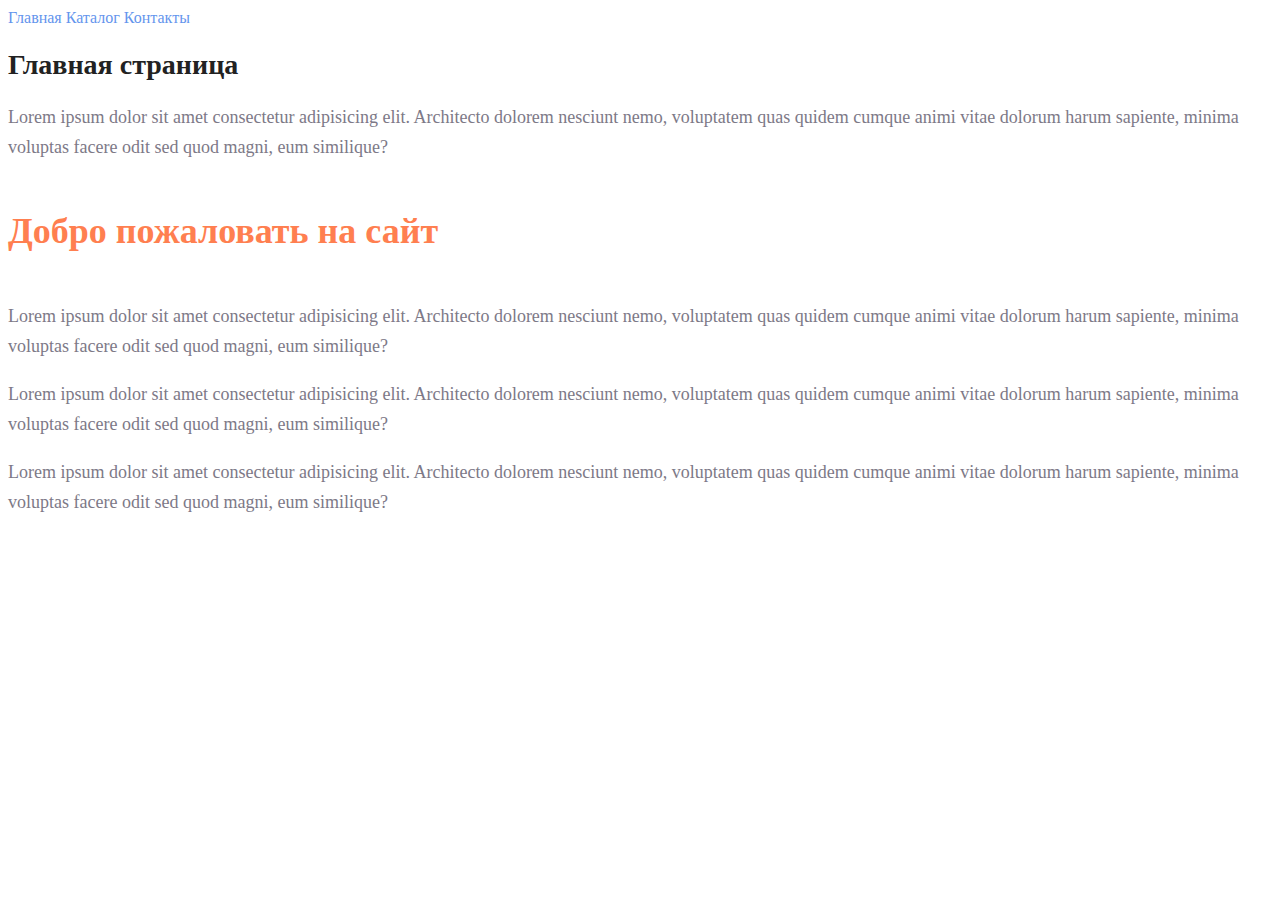
<file: Sem_1/index.html>
<!DOCTYPE html>
<html lang="en">

<head>
    <meta charset="UTF-8">
    <meta name="viewport" content="width=device-width, initial-scale=1.0">
    <title>Главная</title>
    <link rel="stylesheet" href="style.css">
</head>
<div class="navbar">
    <a class="navbar_link" href="index.html">Главная</a>
    <a class="navbar_link" href="catalog/catalog.html">Каталог</a>
    <a class="navbar_link" href="">Контакты</a>
</div>
<h1 class="heading">Главная страница</h1>
<p class="text">Lorem ipsum dolor sit amet consectetur adipisicing elit. Architecto dolorem nesciunt nemo, voluptatem
    quas quidem
    cumque animi vitae dolorum harum sapiente, minima voluptas facere odit sed quod magni, eum similique?</p>
<h2 class="heading_2">Добро пожаловать на сайт</h2>
<p class="text">Lorem ipsum dolor sit amet consectetur adipisicing elit. Architecto dolorem nesciunt nemo, voluptatem
    quas quidem
    cumque animi vitae dolorum harum sapiente, minima voluptas facere odit sed quod magni, eum similique?</p>
<p class="text">Lorem ipsum dolor sit amet consectetur adipisicing elit. Architecto dolorem nesciunt nemo, voluptatem
    quas quidem
    cumque animi vitae dolorum harum sapiente, minima voluptas facere odit sed quod magni, eum similique?</p>
<p class="text">Lorem ipsum dolor sit amet consectetur adipisicing elit. Architecto dolorem nesciunt nemo, voluptatem
    quas quidem
    cumque animi vitae dolorum harum sapiente, minima voluptas facere odit sed quod magni, eum similique?</p>



<body>

</body>

</html>
</file>
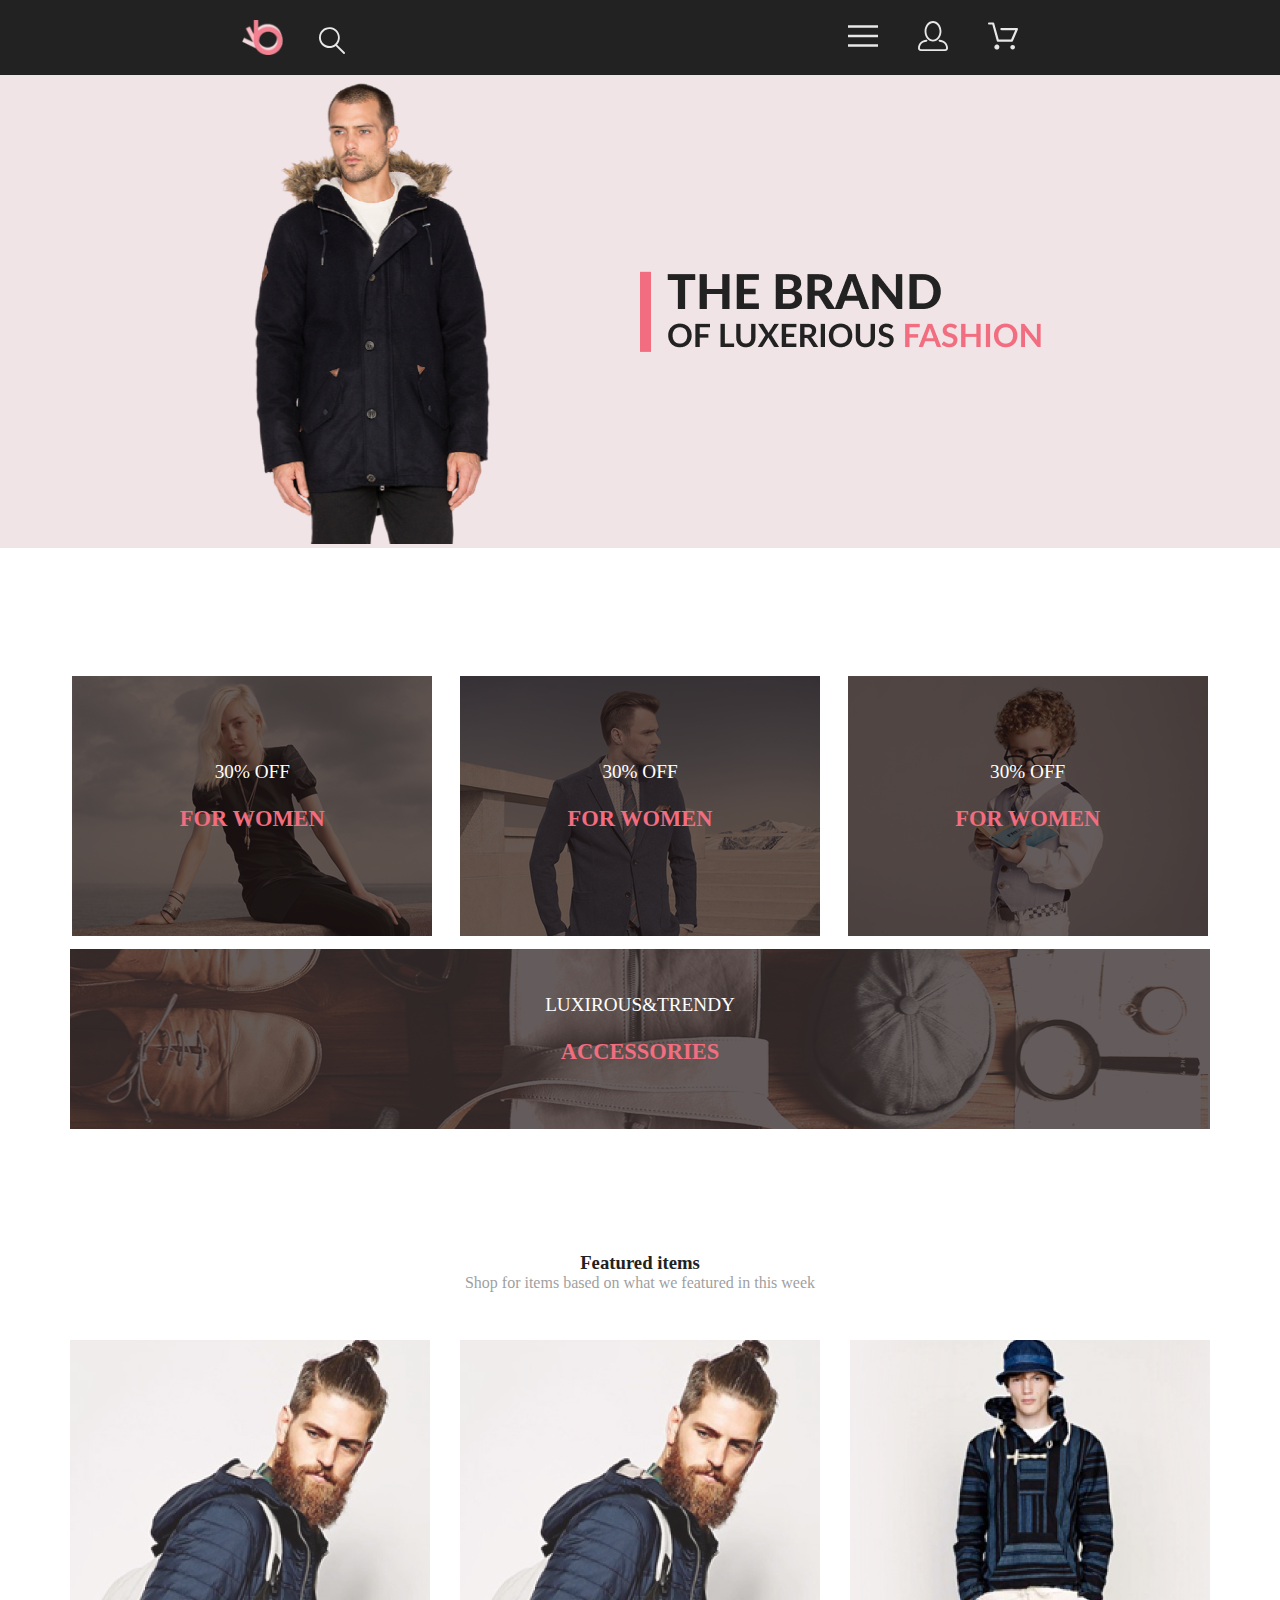
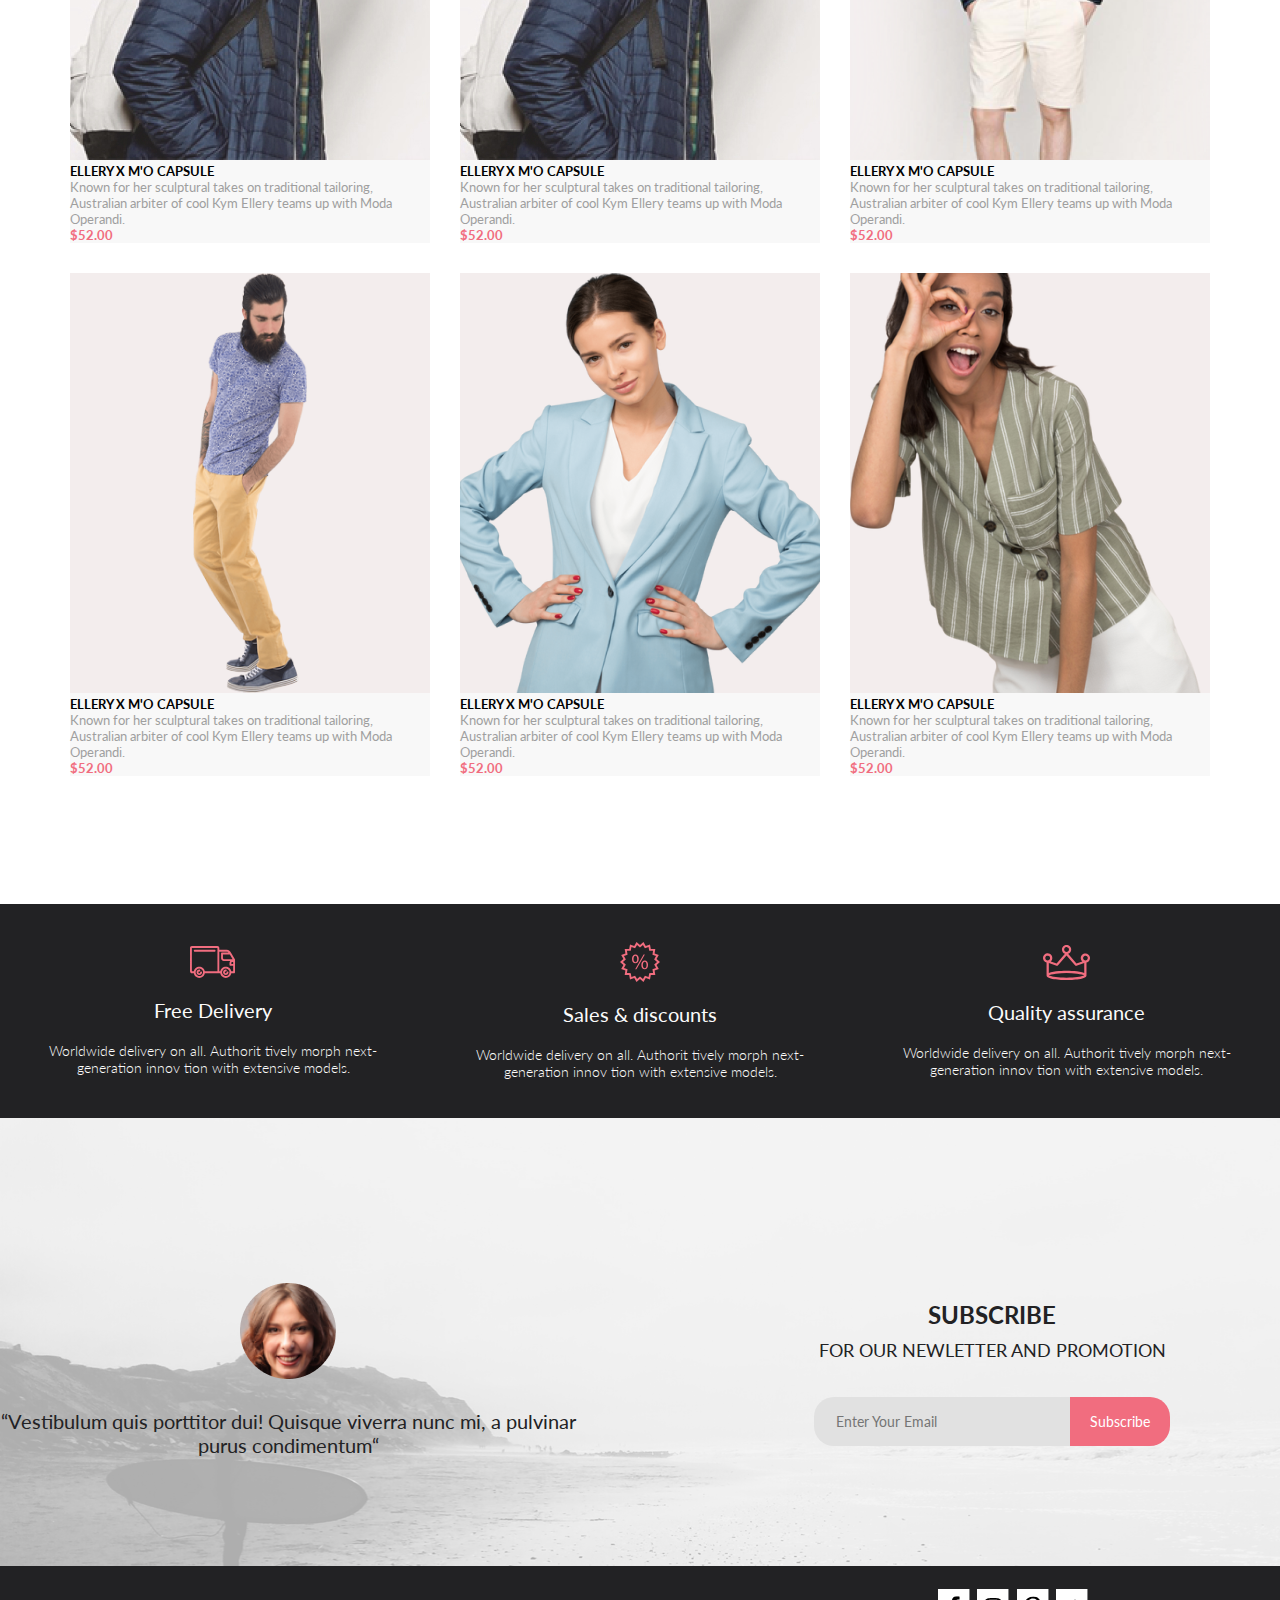
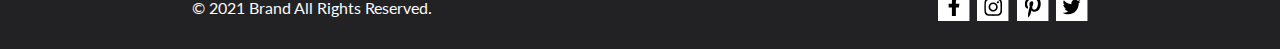
<file: Sem_11/index.html>
<!DOCTYPE html>
<html lang="en">

<head>
    <meta charset="UTF-8">
    <meta name="viewport" content="width=device-width, initial-scale=1.0">
    <link rel="preconnect" href="https://fonts.googleapis.com">
    <link rel="preconnect" href="https://fonts.gstatic.com" crossorigin>
    <link href="https://fonts.googleapis.com/css2?family=Lato&display=swap" rel="stylesheet">
    <link rel="stylesheet" href="./scss/style_mainpage.css">

    <title>Online shop</title>
</head>

<body>
    <div class="container">
        <div class="navbar">
            <div class="header_left">
                <img class="logo_img" width="44px" src="img/navBar_icon.png" alt="navBar_icon">
                <svg xmlns="http://www.w3.org/2000/svg" width="27" height="28" viewBox="0 0 27 28" fill="none">
                    <path
                        d="M19.0589 17.6251C20.6705 15.865 21.6275 13.6039 21.769 11.2216C21.9106 8.83932 21.2281 6.48088 19.8362 4.54232C18.4443 2.60377 16.4278 1.20318 14.1252 0.575765C11.8227 -0.0516554 9.37437 0.132305 7.19143 1.09675C5.0085 2.0612 3.22389 3.74739 2.1373 5.87217C1.05071 7.99695 0.728322 10.4309 1.22426 12.7653C1.72021 15.0997 3.00428 17.1923 4.86085 18.6919C6.71741 20.1914 9.0334 21.0064 11.4199 21.0001C13.6723 21.0031 15.8638 20.2691 17.6599 18.9101L25.4079 26.7171C25.4934 26.8061 25.5958 26.8772 25.7091 26.9261C25.8225 26.9751 25.9444 27.0009 26.0679 27.0021C26.1916 27.0024 26.314 26.9773 26.4276 26.9283C26.5411 26.8793 26.6434 26.8074 26.7279 26.7171C26.9018 26.5362 26.999 26.295 26.999 26.0441C26.999 25.7931 26.9018 25.5519 26.7279 25.371L19.0589 17.6251ZM2.88589 10.5001C2.89873 8.81477 3.41021 7.17101 4.35586 5.776C5.30151 4.38098 6.63899 3.29715 8.1997 2.66114C9.76042 2.02513 11.4745 1.86542 13.1258 2.20213C14.7772 2.53884 16.2919 3.3569 17.479 4.55319C18.6661 5.74948 19.4725 7.27044 19.7965 8.92433C20.1204 10.5782 19.9475 12.291 19.2995 13.8468C18.6515 15.4026 17.5574 16.7316 16.1551 17.6665C14.7529 18.6014 13.1052 19.1002 11.4199 19.1C9.14843 19.0892 6.97409 18.1775 5.3741 16.5652C3.77412 14.9528 2.87924 12.7715 2.88589 10.5001Z"
                        fill="#E8E8E8" />
                </svg>
            </div>
            <div class="header_right">
                <div class="navbar_menu navbar_menu_item">
                    <img class="logo_menu" src="img/Forma 1.svg" alt="forma_icon">
                    <div class="dropdown_content">
                        <h1 class="menu_heading">MENU</h1>
                        <h2 class="shop_department">MAN</h2>
                        <p class="department_items">Accessories</p>
                        <p class="department_items">Bags</p>
                        <p class="department_items">Denim</p>
                        <p class="department_items">T-Shirts</p>
                        <h2 class="shop_department">WOMAN</h2>
                        <p class="department_items">Accessories</p>
                        <p class="department_items">Jackets & Coats</p>
                        <p class="department_items">Polos</p>
                        <p class="department_items">T-Shirts</p>
                        <p class="department_items">Shirts</p>
                        <h2 class="shop_department">KIDS</h2>
                        <p class="department_items">Accessories</p>
                        <p class="department_items">Jackets & Coats</p>
                        <p class="department_items">Polos</p>
                        <p class="department_items">T-Shirts</p>
                        <p class="department_items">Shirts</p>
                    </div>
                </div>
                <div class="navbar_menu">
                    <img class="logo_personal_account" src="img/Forma 1_2.svg" alt="forma_icon">
                </div>
                <div class="navbar_menu">
                    <img class="logo_basket" src="img/Forma 1_3.svg" alt="forma_icon">
                </div>
            </div>
        </div>
        <section class="background_preview">
            <div class="background_preview_content">
                <div class="background_left">
                    <div class="background_pic">
                        <img class="background_image_item" src="img/Layer_57-removebg-preview 1.png" alt="preview_img">
                    </div>
                </div>
                <div class="background_right">
                    <img class="background_item" src="img/Rectangle 16 copy.png" alt="rectangle_line">
                    <img class="background_item" src="img/THE BRAND OF LUXERIOUS FASHION.png" alt="heading">
                </div>
            </div>
        </section>
        <section class="offers_menu">
            <div class="offer_block">
                <img class="offer_img" src="img/offer_1.png" alt="offer_block">
                <div class="offer_content">
                    <p class="offer_text">30% OFF</p>
                    <h3 class="offer_heading">FOR WOMEN</h3>
                </div>
            </div>
            <div class="offer_block">
                <img class="offer_img" src="img/offer_2.png" alt="offer_block">
                <div class="offer_content">
                    <p class="offer_text">30% OFF</p>
                    <h3 class="offer_heading">FOR WOMEN</h3>
                </div>
            </div>
            <div class="offer_block">
                <img class="offer_img" src="img/offer_3.png" alt="offer_block">
                <div class="offer_content">
                    <p class="offer_text">30% OFF</p>
                    <h3 class="offer_heading">FOR WOMEN</h3>
                </div>
            </div>
            <div class="offer_block bottom_offer_block">
                <img class="offer_img bottom_img_big" src="img/offer_4.png" alt="offer_block_1">
                <div class="offer_content">
                    <p class="offer_text">LUXIROUS&TRENDY</p>
                    <h3 class="offer_heading">ACCESSORIES</h3>
                </div>
            </div>
        </section>
        <section class="items_list">
            <div class="products_heading">
                <h3 class="featured_items">Featured items</h3>
                <p class="featured_items_text">Shop for items based on what we featured in this week</p>
            </div>
            <div class="product_items">
                <div class="product_block">
                    <div class="product_img">
                        <img class="product_img_sample" src="img/product_item_1.jpg" alt="product_block">
                        <div class="layer">
                            <div class="layer_border">
                                <svg xmlns="http://www.w3.org/2000/svg" width="27" height="25" viewBox="0 0 27 25"
                                    fill="none">
                                    <path
                                        d="M21.9521 23.2662H21.8397C21.2306 23.2662 20.7188 22.7666 20.6746 22.1289C20.6302 21.4602 21.1187 20.8781 21.7637 20.8341C21.7891 20.8324 21.8156 20.8315 21.8417 20.8315C22.4587 20.8315 22.9755 21.3214 23.0213 21.9482C23.0331 22.1967 22.9926 22.5509 22.7371 22.8434L22.7312 22.8502L22.7254 22.8571C22.5287 23.0907 22.2619 23.2316 21.9521 23.2662ZM8.22003 23.2599C7.56946 23.2599 7.04022 22.7169 7.04022 22.0496C7.04022 21.3827 7.56946 20.8401 8.22003 20.8401C8.87061 20.8401 9.39984 21.3827 9.39984 22.0496C9.39984 22.7169 8.87061 23.2599 8.22003 23.2599Z"
                                        fill="white" />
                                    <path
                                        d="M21.8765 22.2662C21.9215 22.2549 21.9428 22.2339 21.9605 22.2129C21.9683 22.2037 21.9761 22.1946 21.9839 22.1855C22.0204 22.1438 22.0237 22.0553 22.0229 22.0105C22.0097 21.9044 21.9189 21.8315 21.8417 21.8315C21.838 21.8315 21.8341 21.8317 21.8317 21.8318C21.7536 21.8372 21.6658 21.9409 21.6724 22.0625C21.6818 22.1793 21.7679 22.2662 21.8397 22.2662H21.8765ZM8.22003 22.2599C8.31921 22.2599 8.39984 22.1655 8.39984 22.0496C8.39984 21.9341 8.31921 21.8401 8.22003 21.8401C8.12091 21.8401 8.04022 21.9341 8.04022 22.0496C8.04022 22.1655 8.12091 22.2599 8.22003 22.2599ZM21.9999 24.2662C21.9522 24.2662 21.8883 24.2662 21.8397 24.2662C20.7021 24.2662 19.7571 23.3545 19.677 22.198C19.5969 20.9929 20.4942 19.9183 21.6957 19.8364C21.7446 19.8331 21.7933 19.8315 21.8417 19.8315C22.9804 19.8315 23.9418 20.7324 24.0195 21.8884C24.051 22.4915 23.8746 23.0612 23.4903 23.5012C23.106 23.9575 22.5768 24.2177 21.9999 24.2662ZM8.22003 24.2599C7.01581 24.2599 6.04022 23.2709 6.04022 22.0496C6.04022 20.8291 7.01581 19.8401 8.22003 19.8401C9.42419 19.8401 10.3998 20.8291 10.3998 22.0496C10.3998 23.2709 9.42419 24.2599 8.22003 24.2599ZM21.1989 17.3938H9.13354C8.70062 17.3938 8.31635 17.1005 8.2038 16.6775L4.27802 2.24768H1.52222C0.993896 2.24768 0.561035 1.80859 0.561035 1.27039C0.561035 0.733032 0.993896 0.292969 1.52222 0.292969H4.99982C5.43182 0.292969 5.8161 0.586304 5.92859 1.01025L9.85443 15.4391H20.5581L24.1149 7.13379H12.2583C11.7291 7.13379 11.2962 6.69373 11.2962 6.15649C11.2962 5.61914 11.7291 5.17908 12.2583 5.17908H25.5891C25.9095 5.17908 26.2146 5.34192 26.3901 5.61914C26.5665 5.89539 26.5989 6.23743 26.4702 6.547L22.08 16.807C21.9198 17.1653 21.5832 17.3938 21.1989 17.3938Z"
                                        fill="white" />
                                    <path
                                        d="M21.8765 22.2662C21.9215 22.2549 21.9428 22.2339 21.9605 22.2129C21.9683 22.2037 21.9761 22.1946 21.9839 22.1855C22.0204 22.1438 22.0237 22.0553 22.0229 22.0105C22.0097 21.9044 21.9189 21.8315 21.8417 21.8315C21.838 21.8315 21.8341 21.8317 21.8317 21.8318C21.7536 21.8372 21.6658 21.9409 21.6724 22.0625C21.6818 22.1793 21.7679 22.2662 21.8397 22.2662H21.8765ZM8.22003 22.2599C8.31921 22.2599 8.39984 22.1655 8.39984 22.0496C8.39984 21.9341 8.31921 21.8401 8.22003 21.8401C8.12091 21.8401 8.04022 21.9341 8.04022 22.0496C8.04022 22.1655 8.12091 22.2599 8.22003 22.2599ZM21.9999 24.2662C21.9522 24.2662 21.8883 24.2662 21.8397 24.2662C20.7021 24.2662 19.7571 23.3545 19.677 22.198C19.5969 20.9929 20.4942 19.9183 21.6957 19.8364C21.7446 19.8331 21.7933 19.8315 21.8417 19.8315C22.9804 19.8315 23.9418 20.7324 24.0195 21.8884C24.051 22.4915 23.8746 23.0612 23.4903 23.5012C23.106 23.9575 22.5768 24.2177 21.9999 24.2662ZM8.22003 24.2599C7.01581 24.2599 6.04022 23.2709 6.04022 22.0496C6.04022 20.8291 7.01581 19.8401 8.22003 19.8401C9.42419 19.8401 10.3998 20.8291 10.3998 22.0496C10.3998 23.2709 9.42419 24.2599 8.22003 24.2599ZM21.1989 17.3938H9.13354C8.70062 17.3938 8.31635 17.1005 8.2038 16.6775L4.27802 2.24768H1.52222C0.993896 2.24768 0.561035 1.80859 0.561035 1.27039C0.561035 0.733032 0.993896 0.292969 1.52222 0.292969H4.99982C5.43182 0.292969 5.8161 0.586304 5.92859 1.01025L9.85443 15.4391H20.5581L24.1149 7.13379H12.2583C11.7291 7.13379 11.2962 6.69373 11.2962 6.15649C11.2962 5.61914 11.7291 5.17908 12.2583 5.17908H25.5891C25.9095 5.17908 26.2146 5.34192 26.3901 5.61914C26.5665 5.89539 26.5989 6.23743 26.4702 6.547L22.08 16.807C21.9198 17.1653 21.5832 17.3938 21.1989 17.3938Z"
                                        fill="white" />
                                </svg>
                                <p class="cart_label">Add to Cart</p>
                            </div>
                        </div>
                    </div>

                    <h4>ELLERY X M'O CAPSULE</h4>
                    <p class="product_description">Known for her sculptural takes on traditional tailoring, Australian
                        arbiter of cool Kym Ellery teams up with Moda Operandi.</p>
                    <h4 class="price">$52.00</h4>
                </div>
                <div class="product_block">
                    <div class="product_img">
                        <img class="product_img_sample" src="img/product_item_1.jpg" alt="product_block">
                        <div class="layer">
                            <div class="layer_border">
                                <svg xmlns="http://www.w3.org/2000/svg" width="27" height="25" viewBox="0 0 27 25"
                                    fill="none">
                                    <path
                                        d="M21.9521 23.2662H21.8397C21.2306 23.2662 20.7188 22.7666 20.6746 22.1289C20.6302 21.4602 21.1187 20.8781 21.7637 20.8341C21.7891 20.8324 21.8156 20.8315 21.8417 20.8315C22.4587 20.8315 22.9755 21.3214 23.0213 21.9482C23.0331 22.1967 22.9926 22.5509 22.7371 22.8434L22.7312 22.8502L22.7254 22.8571C22.5287 23.0907 22.2619 23.2316 21.9521 23.2662ZM8.22003 23.2599C7.56946 23.2599 7.04022 22.7169 7.04022 22.0496C7.04022 21.3827 7.56946 20.8401 8.22003 20.8401C8.87061 20.8401 9.39984 21.3827 9.39984 22.0496C9.39984 22.7169 8.87061 23.2599 8.22003 23.2599Z"
                                        fill="white" />
                                    <path
                                        d="M21.8765 22.2662C21.9215 22.2549 21.9428 22.2339 21.9605 22.2129C21.9683 22.2037 21.9761 22.1946 21.9839 22.1855C22.0204 22.1438 22.0237 22.0553 22.0229 22.0105C22.0097 21.9044 21.9189 21.8315 21.8417 21.8315C21.838 21.8315 21.8341 21.8317 21.8317 21.8318C21.7536 21.8372 21.6658 21.9409 21.6724 22.0625C21.6818 22.1793 21.7679 22.2662 21.8397 22.2662H21.8765ZM8.22003 22.2599C8.31921 22.2599 8.39984 22.1655 8.39984 22.0496C8.39984 21.9341 8.31921 21.8401 8.22003 21.8401C8.12091 21.8401 8.04022 21.9341 8.04022 22.0496C8.04022 22.1655 8.12091 22.2599 8.22003 22.2599ZM21.9999 24.2662C21.9522 24.2662 21.8883 24.2662 21.8397 24.2662C20.7021 24.2662 19.7571 23.3545 19.677 22.198C19.5969 20.9929 20.4942 19.9183 21.6957 19.8364C21.7446 19.8331 21.7933 19.8315 21.8417 19.8315C22.9804 19.8315 23.9418 20.7324 24.0195 21.8884C24.051 22.4915 23.8746 23.0612 23.4903 23.5012C23.106 23.9575 22.5768 24.2177 21.9999 24.2662ZM8.22003 24.2599C7.01581 24.2599 6.04022 23.2709 6.04022 22.0496C6.04022 20.8291 7.01581 19.8401 8.22003 19.8401C9.42419 19.8401 10.3998 20.8291 10.3998 22.0496C10.3998 23.2709 9.42419 24.2599 8.22003 24.2599ZM21.1989 17.3938H9.13354C8.70062 17.3938 8.31635 17.1005 8.2038 16.6775L4.27802 2.24768H1.52222C0.993896 2.24768 0.561035 1.80859 0.561035 1.27039C0.561035 0.733032 0.993896 0.292969 1.52222 0.292969H4.99982C5.43182 0.292969 5.8161 0.586304 5.92859 1.01025L9.85443 15.4391H20.5581L24.1149 7.13379H12.2583C11.7291 7.13379 11.2962 6.69373 11.2962 6.15649C11.2962 5.61914 11.7291 5.17908 12.2583 5.17908H25.5891C25.9095 5.17908 26.2146 5.34192 26.3901 5.61914C26.5665 5.89539 26.5989 6.23743 26.4702 6.547L22.08 16.807C21.9198 17.1653 21.5832 17.3938 21.1989 17.3938Z"
                                        fill="white" />
                                    <path
                                        d="M21.8765 22.2662C21.9215 22.2549 21.9428 22.2339 21.9605 22.2129C21.9683 22.2037 21.9761 22.1946 21.9839 22.1855C22.0204 22.1438 22.0237 22.0553 22.0229 22.0105C22.0097 21.9044 21.9189 21.8315 21.8417 21.8315C21.838 21.8315 21.8341 21.8317 21.8317 21.8318C21.7536 21.8372 21.6658 21.9409 21.6724 22.0625C21.6818 22.1793 21.7679 22.2662 21.8397 22.2662H21.8765ZM8.22003 22.2599C8.31921 22.2599 8.39984 22.1655 8.39984 22.0496C8.39984 21.9341 8.31921 21.8401 8.22003 21.8401C8.12091 21.8401 8.04022 21.9341 8.04022 22.0496C8.04022 22.1655 8.12091 22.2599 8.22003 22.2599ZM21.9999 24.2662C21.9522 24.2662 21.8883 24.2662 21.8397 24.2662C20.7021 24.2662 19.7571 23.3545 19.677 22.198C19.5969 20.9929 20.4942 19.9183 21.6957 19.8364C21.7446 19.8331 21.7933 19.8315 21.8417 19.8315C22.9804 19.8315 23.9418 20.7324 24.0195 21.8884C24.051 22.4915 23.8746 23.0612 23.4903 23.5012C23.106 23.9575 22.5768 24.2177 21.9999 24.2662ZM8.22003 24.2599C7.01581 24.2599 6.04022 23.2709 6.04022 22.0496C6.04022 20.8291 7.01581 19.8401 8.22003 19.8401C9.42419 19.8401 10.3998 20.8291 10.3998 22.0496C10.3998 23.2709 9.42419 24.2599 8.22003 24.2599ZM21.1989 17.3938H9.13354C8.70062 17.3938 8.31635 17.1005 8.2038 16.6775L4.27802 2.24768H1.52222C0.993896 2.24768 0.561035 1.80859 0.561035 1.27039C0.561035 0.733032 0.993896 0.292969 1.52222 0.292969H4.99982C5.43182 0.292969 5.8161 0.586304 5.92859 1.01025L9.85443 15.4391H20.5581L24.1149 7.13379H12.2583C11.7291 7.13379 11.2962 6.69373 11.2962 6.15649C11.2962 5.61914 11.7291 5.17908 12.2583 5.17908H25.5891C25.9095 5.17908 26.2146 5.34192 26.3901 5.61914C26.5665 5.89539 26.5989 6.23743 26.4702 6.547L22.08 16.807C21.9198 17.1653 21.5832 17.3938 21.1989 17.3938Z"
                                        fill="white" />
                                </svg>
                                <p class="cart_label">Add to Cart</p>
                            </div>
                        </div>
                    </div>
                    <h4>ELLERY X M'O CAPSULE</h4>
                    <p class="product_description">Known for her sculptural takes on traditional tailoring, Australian
                        arbiter of cool Kym Ellery teams up with Moda Operandi.</p>
                    <h4 class="price">$52.00</h4>
                </div>
                <div class="product_block">
                    <div class="product_img">
                        <img class="product_img_sample" src="img/product_item_3.png" alt="product_block">
                        <div class="layer">
                            <div class="layer_border">
                                <svg xmlns="http://www.w3.org/2000/svg" width="27" height="25" viewBox="0 0 27 25"
                                    fill="none">
                                    <path
                                        d="M21.9521 23.2662H21.8397C21.2306 23.2662 20.7188 22.7666 20.6746 22.1289C20.6302 21.4602 21.1187 20.8781 21.7637 20.8341C21.7891 20.8324 21.8156 20.8315 21.8417 20.8315C22.4587 20.8315 22.9755 21.3214 23.0213 21.9482C23.0331 22.1967 22.9926 22.5509 22.7371 22.8434L22.7312 22.8502L22.7254 22.8571C22.5287 23.0907 22.2619 23.2316 21.9521 23.2662ZM8.22003 23.2599C7.56946 23.2599 7.04022 22.7169 7.04022 22.0496C7.04022 21.3827 7.56946 20.8401 8.22003 20.8401C8.87061 20.8401 9.39984 21.3827 9.39984 22.0496C9.39984 22.7169 8.87061 23.2599 8.22003 23.2599Z"
                                        fill="white" />
                                    <path
                                        d="M21.8765 22.2662C21.9215 22.2549 21.9428 22.2339 21.9605 22.2129C21.9683 22.2037 21.9761 22.1946 21.9839 22.1855C22.0204 22.1438 22.0237 22.0553 22.0229 22.0105C22.0097 21.9044 21.9189 21.8315 21.8417 21.8315C21.838 21.8315 21.8341 21.8317 21.8317 21.8318C21.7536 21.8372 21.6658 21.9409 21.6724 22.0625C21.6818 22.1793 21.7679 22.2662 21.8397 22.2662H21.8765ZM8.22003 22.2599C8.31921 22.2599 8.39984 22.1655 8.39984 22.0496C8.39984 21.9341 8.31921 21.8401 8.22003 21.8401C8.12091 21.8401 8.04022 21.9341 8.04022 22.0496C8.04022 22.1655 8.12091 22.2599 8.22003 22.2599ZM21.9999 24.2662C21.9522 24.2662 21.8883 24.2662 21.8397 24.2662C20.7021 24.2662 19.7571 23.3545 19.677 22.198C19.5969 20.9929 20.4942 19.9183 21.6957 19.8364C21.7446 19.8331 21.7933 19.8315 21.8417 19.8315C22.9804 19.8315 23.9418 20.7324 24.0195 21.8884C24.051 22.4915 23.8746 23.0612 23.4903 23.5012C23.106 23.9575 22.5768 24.2177 21.9999 24.2662ZM8.22003 24.2599C7.01581 24.2599 6.04022 23.2709 6.04022 22.0496C6.04022 20.8291 7.01581 19.8401 8.22003 19.8401C9.42419 19.8401 10.3998 20.8291 10.3998 22.0496C10.3998 23.2709 9.42419 24.2599 8.22003 24.2599ZM21.1989 17.3938H9.13354C8.70062 17.3938 8.31635 17.1005 8.2038 16.6775L4.27802 2.24768H1.52222C0.993896 2.24768 0.561035 1.80859 0.561035 1.27039C0.561035 0.733032 0.993896 0.292969 1.52222 0.292969H4.99982C5.43182 0.292969 5.8161 0.586304 5.92859 1.01025L9.85443 15.4391H20.5581L24.1149 7.13379H12.2583C11.7291 7.13379 11.2962 6.69373 11.2962 6.15649C11.2962 5.61914 11.7291 5.17908 12.2583 5.17908H25.5891C25.9095 5.17908 26.2146 5.34192 26.3901 5.61914C26.5665 5.89539 26.5989 6.23743 26.4702 6.547L22.08 16.807C21.9198 17.1653 21.5832 17.3938 21.1989 17.3938Z"
                                        fill="white" />
                                    <path
                                        d="M21.8765 22.2662C21.9215 22.2549 21.9428 22.2339 21.9605 22.2129C21.9683 22.2037 21.9761 22.1946 21.9839 22.1855C22.0204 22.1438 22.0237 22.0553 22.0229 22.0105C22.0097 21.9044 21.9189 21.8315 21.8417 21.8315C21.838 21.8315 21.8341 21.8317 21.8317 21.8318C21.7536 21.8372 21.6658 21.9409 21.6724 22.0625C21.6818 22.1793 21.7679 22.2662 21.8397 22.2662H21.8765ZM8.22003 22.2599C8.31921 22.2599 8.39984 22.1655 8.39984 22.0496C8.39984 21.9341 8.31921 21.8401 8.22003 21.8401C8.12091 21.8401 8.04022 21.9341 8.04022 22.0496C8.04022 22.1655 8.12091 22.2599 8.22003 22.2599ZM21.9999 24.2662C21.9522 24.2662 21.8883 24.2662 21.8397 24.2662C20.7021 24.2662 19.7571 23.3545 19.677 22.198C19.5969 20.9929 20.4942 19.9183 21.6957 19.8364C21.7446 19.8331 21.7933 19.8315 21.8417 19.8315C22.9804 19.8315 23.9418 20.7324 24.0195 21.8884C24.051 22.4915 23.8746 23.0612 23.4903 23.5012C23.106 23.9575 22.5768 24.2177 21.9999 24.2662ZM8.22003 24.2599C7.01581 24.2599 6.04022 23.2709 6.04022 22.0496C6.04022 20.8291 7.01581 19.8401 8.22003 19.8401C9.42419 19.8401 10.3998 20.8291 10.3998 22.0496C10.3998 23.2709 9.42419 24.2599 8.22003 24.2599ZM21.1989 17.3938H9.13354C8.70062 17.3938 8.31635 17.1005 8.2038 16.6775L4.27802 2.24768H1.52222C0.993896 2.24768 0.561035 1.80859 0.561035 1.27039C0.561035 0.733032 0.993896 0.292969 1.52222 0.292969H4.99982C5.43182 0.292969 5.8161 0.586304 5.92859 1.01025L9.85443 15.4391H20.5581L24.1149 7.13379H12.2583C11.7291 7.13379 11.2962 6.69373 11.2962 6.15649C11.2962 5.61914 11.7291 5.17908 12.2583 5.17908H25.5891C25.9095 5.17908 26.2146 5.34192 26.3901 5.61914C26.5665 5.89539 26.5989 6.23743 26.4702 6.547L22.08 16.807C21.9198 17.1653 21.5832 17.3938 21.1989 17.3938Z"
                                        fill="white" />
                                </svg>
                                <p class="cart_label">Add to Cart</p>
                            </div>
                        </div>
                    </div>
                    <h4>ELLERY X M'O CAPSULE</h4>
                    <p class="product_description">Known for her sculptural takes on traditional tailoring, Australian
                        arbiter of cool Kym Ellery teams up with Moda Operandi.</p>
                    <h4 class="price">$52.00</h4>
                </div>
                <div class="product_block">
                    <div class="product_img">
                        <img class="product_img_sample" src="img/product_item_4.png" alt="product_block">
                        <div class="layer">
                            <div class="layer_border">
                                <svg xmlns="http://www.w3.org/2000/svg" width="27" height="25" viewBox="0 0 27 25"
                                    fill="none">
                                    <path
                                        d="M21.9521 23.2662H21.8397C21.2306 23.2662 20.7188 22.7666 20.6746 22.1289C20.6302 21.4602 21.1187 20.8781 21.7637 20.8341C21.7891 20.8324 21.8156 20.8315 21.8417 20.8315C22.4587 20.8315 22.9755 21.3214 23.0213 21.9482C23.0331 22.1967 22.9926 22.5509 22.7371 22.8434L22.7312 22.8502L22.7254 22.8571C22.5287 23.0907 22.2619 23.2316 21.9521 23.2662ZM8.22003 23.2599C7.56946 23.2599 7.04022 22.7169 7.04022 22.0496C7.04022 21.3827 7.56946 20.8401 8.22003 20.8401C8.87061 20.8401 9.39984 21.3827 9.39984 22.0496C9.39984 22.7169 8.87061 23.2599 8.22003 23.2599Z"
                                        fill="white" />
                                    <path
                                        d="M21.8765 22.2662C21.9215 22.2549 21.9428 22.2339 21.9605 22.2129C21.9683 22.2037 21.9761 22.1946 21.9839 22.1855C22.0204 22.1438 22.0237 22.0553 22.0229 22.0105C22.0097 21.9044 21.9189 21.8315 21.8417 21.8315C21.838 21.8315 21.8341 21.8317 21.8317 21.8318C21.7536 21.8372 21.6658 21.9409 21.6724 22.0625C21.6818 22.1793 21.7679 22.2662 21.8397 22.2662H21.8765ZM8.22003 22.2599C8.31921 22.2599 8.39984 22.1655 8.39984 22.0496C8.39984 21.9341 8.31921 21.8401 8.22003 21.8401C8.12091 21.8401 8.04022 21.9341 8.04022 22.0496C8.04022 22.1655 8.12091 22.2599 8.22003 22.2599ZM21.9999 24.2662C21.9522 24.2662 21.8883 24.2662 21.8397 24.2662C20.7021 24.2662 19.7571 23.3545 19.677 22.198C19.5969 20.9929 20.4942 19.9183 21.6957 19.8364C21.7446 19.8331 21.7933 19.8315 21.8417 19.8315C22.9804 19.8315 23.9418 20.7324 24.0195 21.8884C24.051 22.4915 23.8746 23.0612 23.4903 23.5012C23.106 23.9575 22.5768 24.2177 21.9999 24.2662ZM8.22003 24.2599C7.01581 24.2599 6.04022 23.2709 6.04022 22.0496C6.04022 20.8291 7.01581 19.8401 8.22003 19.8401C9.42419 19.8401 10.3998 20.8291 10.3998 22.0496C10.3998 23.2709 9.42419 24.2599 8.22003 24.2599ZM21.1989 17.3938H9.13354C8.70062 17.3938 8.31635 17.1005 8.2038 16.6775L4.27802 2.24768H1.52222C0.993896 2.24768 0.561035 1.80859 0.561035 1.27039C0.561035 0.733032 0.993896 0.292969 1.52222 0.292969H4.99982C5.43182 0.292969 5.8161 0.586304 5.92859 1.01025L9.85443 15.4391H20.5581L24.1149 7.13379H12.2583C11.7291 7.13379 11.2962 6.69373 11.2962 6.15649C11.2962 5.61914 11.7291 5.17908 12.2583 5.17908H25.5891C25.9095 5.17908 26.2146 5.34192 26.3901 5.61914C26.5665 5.89539 26.5989 6.23743 26.4702 6.547L22.08 16.807C21.9198 17.1653 21.5832 17.3938 21.1989 17.3938Z"
                                        fill="white" />
                                    <path
                                        d="M21.8765 22.2662C21.9215 22.2549 21.9428 22.2339 21.9605 22.2129C21.9683 22.2037 21.9761 22.1946 21.9839 22.1855C22.0204 22.1438 22.0237 22.0553 22.0229 22.0105C22.0097 21.9044 21.9189 21.8315 21.8417 21.8315C21.838 21.8315 21.8341 21.8317 21.8317 21.8318C21.7536 21.8372 21.6658 21.9409 21.6724 22.0625C21.6818 22.1793 21.7679 22.2662 21.8397 22.2662H21.8765ZM8.22003 22.2599C8.31921 22.2599 8.39984 22.1655 8.39984 22.0496C8.39984 21.9341 8.31921 21.8401 8.22003 21.8401C8.12091 21.8401 8.04022 21.9341 8.04022 22.0496C8.04022 22.1655 8.12091 22.2599 8.22003 22.2599ZM21.9999 24.2662C21.9522 24.2662 21.8883 24.2662 21.8397 24.2662C20.7021 24.2662 19.7571 23.3545 19.677 22.198C19.5969 20.9929 20.4942 19.9183 21.6957 19.8364C21.7446 19.8331 21.7933 19.8315 21.8417 19.8315C22.9804 19.8315 23.9418 20.7324 24.0195 21.8884C24.051 22.4915 23.8746 23.0612 23.4903 23.5012C23.106 23.9575 22.5768 24.2177 21.9999 24.2662ZM8.22003 24.2599C7.01581 24.2599 6.04022 23.2709 6.04022 22.0496C6.04022 20.8291 7.01581 19.8401 8.22003 19.8401C9.42419 19.8401 10.3998 20.8291 10.3998 22.0496C10.3998 23.2709 9.42419 24.2599 8.22003 24.2599ZM21.1989 17.3938H9.13354C8.70062 17.3938 8.31635 17.1005 8.2038 16.6775L4.27802 2.24768H1.52222C0.993896 2.24768 0.561035 1.80859 0.561035 1.27039C0.561035 0.733032 0.993896 0.292969 1.52222 0.292969H4.99982C5.43182 0.292969 5.8161 0.586304 5.92859 1.01025L9.85443 15.4391H20.5581L24.1149 7.13379H12.2583C11.7291 7.13379 11.2962 6.69373 11.2962 6.15649C11.2962 5.61914 11.7291 5.17908 12.2583 5.17908H25.5891C25.9095 5.17908 26.2146 5.34192 26.3901 5.61914C26.5665 5.89539 26.5989 6.23743 26.4702 6.547L22.08 16.807C21.9198 17.1653 21.5832 17.3938 21.1989 17.3938Z"
                                        fill="white" />
                                </svg>
                                <p class="cart_label">Add to Cart</p>
                            </div>
                        </div>
                    </div>
                    <h4>ELLERY X M'O CAPSULE</h4>
                    <p class="product_description">Known for her sculptural takes on traditional tailoring, Australian
                        arbiter of cool Kym Ellery teams up with Moda Operandi.</p>
                    <h4 class="price">$52.00</h4>
                </div>
                <div class="product_block">
                    <div class="product_img">
                        <img class="product_img_sample" src="img/product_item_5.png" alt="product_block">
                        <div class="layer">
                            <div class="layer_border">
                                <svg xmlns="http://www.w3.org/2000/svg" width="27" height="25" viewBox="0 0 27 25"
                                    fill="none">
                                    <path
                                        d="M21.9521 23.2662H21.8397C21.2306 23.2662 20.7188 22.7666 20.6746 22.1289C20.6302 21.4602 21.1187 20.8781 21.7637 20.8341C21.7891 20.8324 21.8156 20.8315 21.8417 20.8315C22.4587 20.8315 22.9755 21.3214 23.0213 21.9482C23.0331 22.1967 22.9926 22.5509 22.7371 22.8434L22.7312 22.8502L22.7254 22.8571C22.5287 23.0907 22.2619 23.2316 21.9521 23.2662ZM8.22003 23.2599C7.56946 23.2599 7.04022 22.7169 7.04022 22.0496C7.04022 21.3827 7.56946 20.8401 8.22003 20.8401C8.87061 20.8401 9.39984 21.3827 9.39984 22.0496C9.39984 22.7169 8.87061 23.2599 8.22003 23.2599Z"
                                        fill="white" />
                                    <path
                                        d="M21.8765 22.2662C21.9215 22.2549 21.9428 22.2339 21.9605 22.2129C21.9683 22.2037 21.9761 22.1946 21.9839 22.1855C22.0204 22.1438 22.0237 22.0553 22.0229 22.0105C22.0097 21.9044 21.9189 21.8315 21.8417 21.8315C21.838 21.8315 21.8341 21.8317 21.8317 21.8318C21.7536 21.8372 21.6658 21.9409 21.6724 22.0625C21.6818 22.1793 21.7679 22.2662 21.8397 22.2662H21.8765ZM8.22003 22.2599C8.31921 22.2599 8.39984 22.1655 8.39984 22.0496C8.39984 21.9341 8.31921 21.8401 8.22003 21.8401C8.12091 21.8401 8.04022 21.9341 8.04022 22.0496C8.04022 22.1655 8.12091 22.2599 8.22003 22.2599ZM21.9999 24.2662C21.9522 24.2662 21.8883 24.2662 21.8397 24.2662C20.7021 24.2662 19.7571 23.3545 19.677 22.198C19.5969 20.9929 20.4942 19.9183 21.6957 19.8364C21.7446 19.8331 21.7933 19.8315 21.8417 19.8315C22.9804 19.8315 23.9418 20.7324 24.0195 21.8884C24.051 22.4915 23.8746 23.0612 23.4903 23.5012C23.106 23.9575 22.5768 24.2177 21.9999 24.2662ZM8.22003 24.2599C7.01581 24.2599 6.04022 23.2709 6.04022 22.0496C6.04022 20.8291 7.01581 19.8401 8.22003 19.8401C9.42419 19.8401 10.3998 20.8291 10.3998 22.0496C10.3998 23.2709 9.42419 24.2599 8.22003 24.2599ZM21.1989 17.3938H9.13354C8.70062 17.3938 8.31635 17.1005 8.2038 16.6775L4.27802 2.24768H1.52222C0.993896 2.24768 0.561035 1.80859 0.561035 1.27039C0.561035 0.733032 0.993896 0.292969 1.52222 0.292969H4.99982C5.43182 0.292969 5.8161 0.586304 5.92859 1.01025L9.85443 15.4391H20.5581L24.1149 7.13379H12.2583C11.7291 7.13379 11.2962 6.69373 11.2962 6.15649C11.2962 5.61914 11.7291 5.17908 12.2583 5.17908H25.5891C25.9095 5.17908 26.2146 5.34192 26.3901 5.61914C26.5665 5.89539 26.5989 6.23743 26.4702 6.547L22.08 16.807C21.9198 17.1653 21.5832 17.3938 21.1989 17.3938Z"
                                        fill="white" />
                                    <path
                                        d="M21.8765 22.2662C21.9215 22.2549 21.9428 22.2339 21.9605 22.2129C21.9683 22.2037 21.9761 22.1946 21.9839 22.1855C22.0204 22.1438 22.0237 22.0553 22.0229 22.0105C22.0097 21.9044 21.9189 21.8315 21.8417 21.8315C21.838 21.8315 21.8341 21.8317 21.8317 21.8318C21.7536 21.8372 21.6658 21.9409 21.6724 22.0625C21.6818 22.1793 21.7679 22.2662 21.8397 22.2662H21.8765ZM8.22003 22.2599C8.31921 22.2599 8.39984 22.1655 8.39984 22.0496C8.39984 21.9341 8.31921 21.8401 8.22003 21.8401C8.12091 21.8401 8.04022 21.9341 8.04022 22.0496C8.04022 22.1655 8.12091 22.2599 8.22003 22.2599ZM21.9999 24.2662C21.9522 24.2662 21.8883 24.2662 21.8397 24.2662C20.7021 24.2662 19.7571 23.3545 19.677 22.198C19.5969 20.9929 20.4942 19.9183 21.6957 19.8364C21.7446 19.8331 21.7933 19.8315 21.8417 19.8315C22.9804 19.8315 23.9418 20.7324 24.0195 21.8884C24.051 22.4915 23.8746 23.0612 23.4903 23.5012C23.106 23.9575 22.5768 24.2177 21.9999 24.2662ZM8.22003 24.2599C7.01581 24.2599 6.04022 23.2709 6.04022 22.0496C6.04022 20.8291 7.01581 19.8401 8.22003 19.8401C9.42419 19.8401 10.3998 20.8291 10.3998 22.0496C10.3998 23.2709 9.42419 24.2599 8.22003 24.2599ZM21.1989 17.3938H9.13354C8.70062 17.3938 8.31635 17.1005 8.2038 16.6775L4.27802 2.24768H1.52222C0.993896 2.24768 0.561035 1.80859 0.561035 1.27039C0.561035 0.733032 0.993896 0.292969 1.52222 0.292969H4.99982C5.43182 0.292969 5.8161 0.586304 5.92859 1.01025L9.85443 15.4391H20.5581L24.1149 7.13379H12.2583C11.7291 7.13379 11.2962 6.69373 11.2962 6.15649C11.2962 5.61914 11.7291 5.17908 12.2583 5.17908H25.5891C25.9095 5.17908 26.2146 5.34192 26.3901 5.61914C26.5665 5.89539 26.5989 6.23743 26.4702 6.547L22.08 16.807C21.9198 17.1653 21.5832 17.3938 21.1989 17.3938Z"
                                        fill="white" />
                                </svg>
                                <p class="cart_label">Add to Cart</p>
                            </div>
                        </div>
                    </div>
                    <h4>ELLERY X M'O CAPSULE</h4>
                    <p class="product_description">Known for her sculptural takes on traditional tailoring, Australian
                        arbiter of cool Kym Ellery teams up with Moda Operandi.</p>
                    <h4 class="price">$52.00</h4>
                </div>
                <div class="product_block">
                    <div class="product_img">
                        <img class="product_img_sample" src="img/product_item_6.png" alt="product_block">
                        <div class="layer">
                            <div class="layer_border">
                                <svg xmlns="http://www.w3.org/2000/svg" width="27" height="25" viewBox="0 0 27 25"
                                    fill="none">
                                    <path
                                        d="M21.9521 23.2662H21.8397C21.2306 23.2662 20.7188 22.7666 20.6746 22.1289C20.6302 21.4602 21.1187 20.8781 21.7637 20.8341C21.7891 20.8324 21.8156 20.8315 21.8417 20.8315C22.4587 20.8315 22.9755 21.3214 23.0213 21.9482C23.0331 22.1967 22.9926 22.5509 22.7371 22.8434L22.7312 22.8502L22.7254 22.8571C22.5287 23.0907 22.2619 23.2316 21.9521 23.2662ZM8.22003 23.2599C7.56946 23.2599 7.04022 22.7169 7.04022 22.0496C7.04022 21.3827 7.56946 20.8401 8.22003 20.8401C8.87061 20.8401 9.39984 21.3827 9.39984 22.0496C9.39984 22.7169 8.87061 23.2599 8.22003 23.2599Z"
                                        fill="white" />
                                    <path
                                        d="M21.8765 22.2662C21.9215 22.2549 21.9428 22.2339 21.9605 22.2129C21.9683 22.2037 21.9761 22.1946 21.9839 22.1855C22.0204 22.1438 22.0237 22.0553 22.0229 22.0105C22.0097 21.9044 21.9189 21.8315 21.8417 21.8315C21.838 21.8315 21.8341 21.8317 21.8317 21.8318C21.7536 21.8372 21.6658 21.9409 21.6724 22.0625C21.6818 22.1793 21.7679 22.2662 21.8397 22.2662H21.8765ZM8.22003 22.2599C8.31921 22.2599 8.39984 22.1655 8.39984 22.0496C8.39984 21.9341 8.31921 21.8401 8.22003 21.8401C8.12091 21.8401 8.04022 21.9341 8.04022 22.0496C8.04022 22.1655 8.12091 22.2599 8.22003 22.2599ZM21.9999 24.2662C21.9522 24.2662 21.8883 24.2662 21.8397 24.2662C20.7021 24.2662 19.7571 23.3545 19.677 22.198C19.5969 20.9929 20.4942 19.9183 21.6957 19.8364C21.7446 19.8331 21.7933 19.8315 21.8417 19.8315C22.9804 19.8315 23.9418 20.7324 24.0195 21.8884C24.051 22.4915 23.8746 23.0612 23.4903 23.5012C23.106 23.9575 22.5768 24.2177 21.9999 24.2662ZM8.22003 24.2599C7.01581 24.2599 6.04022 23.2709 6.04022 22.0496C6.04022 20.8291 7.01581 19.8401 8.22003 19.8401C9.42419 19.8401 10.3998 20.8291 10.3998 22.0496C10.3998 23.2709 9.42419 24.2599 8.22003 24.2599ZM21.1989 17.3938H9.13354C8.70062 17.3938 8.31635 17.1005 8.2038 16.6775L4.27802 2.24768H1.52222C0.993896 2.24768 0.561035 1.80859 0.561035 1.27039C0.561035 0.733032 0.993896 0.292969 1.52222 0.292969H4.99982C5.43182 0.292969 5.8161 0.586304 5.92859 1.01025L9.85443 15.4391H20.5581L24.1149 7.13379H12.2583C11.7291 7.13379 11.2962 6.69373 11.2962 6.15649C11.2962 5.61914 11.7291 5.17908 12.2583 5.17908H25.5891C25.9095 5.17908 26.2146 5.34192 26.3901 5.61914C26.5665 5.89539 26.5989 6.23743 26.4702 6.547L22.08 16.807C21.9198 17.1653 21.5832 17.3938 21.1989 17.3938Z"
                                        fill="white" />
                                    <path
                                        d="M21.8765 22.2662C21.9215 22.2549 21.9428 22.2339 21.9605 22.2129C21.9683 22.2037 21.9761 22.1946 21.9839 22.1855C22.0204 22.1438 22.0237 22.0553 22.0229 22.0105C22.0097 21.9044 21.9189 21.8315 21.8417 21.8315C21.838 21.8315 21.8341 21.8317 21.8317 21.8318C21.7536 21.8372 21.6658 21.9409 21.6724 22.0625C21.6818 22.1793 21.7679 22.2662 21.8397 22.2662H21.8765ZM8.22003 22.2599C8.31921 22.2599 8.39984 22.1655 8.39984 22.0496C8.39984 21.9341 8.31921 21.8401 8.22003 21.8401C8.12091 21.8401 8.04022 21.9341 8.04022 22.0496C8.04022 22.1655 8.12091 22.2599 8.22003 22.2599ZM21.9999 24.2662C21.9522 24.2662 21.8883 24.2662 21.8397 24.2662C20.7021 24.2662 19.7571 23.3545 19.677 22.198C19.5969 20.9929 20.4942 19.9183 21.6957 19.8364C21.7446 19.8331 21.7933 19.8315 21.8417 19.8315C22.9804 19.8315 23.9418 20.7324 24.0195 21.8884C24.051 22.4915 23.8746 23.0612 23.4903 23.5012C23.106 23.9575 22.5768 24.2177 21.9999 24.2662ZM8.22003 24.2599C7.01581 24.2599 6.04022 23.2709 6.04022 22.0496C6.04022 20.8291 7.01581 19.8401 8.22003 19.8401C9.42419 19.8401 10.3998 20.8291 10.3998 22.0496C10.3998 23.2709 9.42419 24.2599 8.22003 24.2599ZM21.1989 17.3938H9.13354C8.70062 17.3938 8.31635 17.1005 8.2038 16.6775L4.27802 2.24768H1.52222C0.993896 2.24768 0.561035 1.80859 0.561035 1.27039C0.561035 0.733032 0.993896 0.292969 1.52222 0.292969H4.99982C5.43182 0.292969 5.8161 0.586304 5.92859 1.01025L9.85443 15.4391H20.5581L24.1149 7.13379H12.2583C11.7291 7.13379 11.2962 6.69373 11.2962 6.15649C11.2962 5.61914 11.7291 5.17908 12.2583 5.17908H25.5891C25.9095 5.17908 26.2146 5.34192 26.3901 5.61914C26.5665 5.89539 26.5989 6.23743 26.4702 6.547L22.08 16.807C21.9198 17.1653 21.5832 17.3938 21.1989 17.3938Z"
                                        fill="white" />
                                </svg>
                                <p class="cart_label">Add to Cart</p>
                            </div>
                        </div>
                    </div>
                    <h4>ELLERY X M'O CAPSULE</h4>
                    <p class="product_description">Known for her sculptural takes on traditional tailoring, Australian
                        arbiter of cool Kym Ellery teams up with Moda Operandi.</p>
                    <h4 class="price">$52.00</h4>
                </div>
            </div>
        </section>
        <section class="services_description">
            <div class="service_item">
                <svg class="service_img" width="46" height="32" viewBox="0 0 46 32" fill="none"
                    xmlns="http://www.w3.org/2000/svg">
                    <path
                        d="M30.2868 27.2429H14.8098C14.6026 28.5509 13.9355 29.742 12.9285 30.6021C11.9215 31.4621 10.6406 31.9346 9.31633 31.9346C7.99203 31.9346 6.71117 31.4621 5.70415 30.6021C4.69713 29.742 4.03003 28.5509 3.82283 27.2429H1.88582C1.391 27.2397 0.91765 27.0404 0.569536 26.6887C0.221422 26.337 0.0269624 25.8618 0.0288259 25.3669V1.87695C0.0266969 1.38195 0.221028 0.906335 0.56917 0.554443C0.917313 0.202551 1.39082 0.00317363 1.88582 0H27.4368C27.9318 0.00317353 28.4051 0.202522 28.7531 0.554443C29.1011 0.906364 29.2952 1.38204 29.2928 1.87695V3.78198H36.4138C36.4942 3.78164 36.5742 3.79208 36.6518 3.81299C38.9518 4.01299 40.1088 5.2129 41.3288 7.2749L44.8878 13.3689C44.9727 13.5136 45.0176 13.6782 45.0178 13.8459V26.304C45.0189 26.5515 44.9216 26.7892 44.7475 26.9651C44.5733 27.141 44.3364 27.2406 44.0888 27.2419H41.2748C41.0676 28.5499 40.4005 29.741 39.3935 30.6011C38.3865 31.4611 37.1056 31.9336 35.7813 31.9336C34.457 31.9336 33.1762 31.4611 32.1691 30.6011C31.1621 29.741 30.495 28.5499 30.2878 27.2419L30.2868 27.2429ZM32.0648 26.304C32.0727 27.0369 32.2973 27.7511 32.7102 28.3567C33.1231 28.9623 33.706 29.4322 34.3854 29.7073C35.0649 29.9824 35.8105 30.0503 36.5284 29.9026C37.2464 29.7548 37.9046 29.398 38.4202 28.877C38.9358 28.3559 39.2857 27.6941 39.426 26.9746C39.5662 26.2551 39.4905 25.5103 39.2083 24.8337C38.9262 24.1572 38.4502 23.5794 37.8403 23.1729C37.2304 22.7663 36.5138 22.5491 35.7808 22.5488C34.7905 22.5552 33.8431 22.9543 33.1464 23.6582C32.4498 24.3621 32.0608 25.3136 32.0648 26.304ZM5.60085 26.304C5.60874 27.0369 5.83327 27.7511 6.2462 28.3567C6.65914 28.9623 7.24201 29.4322 7.92143 29.7073C8.60086 29.9824 9.34648 30.0503 10.0644 29.9026C10.7824 29.7548 11.4406 29.398 11.9562 28.877C12.4718 28.3559 12.8217 27.6941 12.962 26.9746C13.1022 26.2551 13.0265 25.5103 12.7443 24.8337C12.4622 24.1572 11.9862 23.5794 11.3763 23.1729C10.7664 22.7663 10.0498 22.5491 9.31682 22.5488C8.3263 22.5549 7.37866 22.9537 6.68181 23.6577C5.98496 24.3617 5.59585 25.3134 5.59984 26.304H5.60085ZM41.2728 25.366H43.1588V19.7478H40.4228C40.3002 19.7473 40.1789 19.7227 40.0659 19.6753C39.9528 19.6279 39.8502 19.5585 39.7639 19.4714C39.6776 19.3843 39.6094 19.281 39.563 19.1675C39.5167 19.054 39.4932 18.9324 39.4938 18.8098V16.9629C39.4935 16.2423 39.7691 15.5488 40.2638 15.0249H33.8848C33.8076 15.0248 33.7307 15.015 33.6558 14.9958C32.9511 14.933 32.2956 14.6081 31.819 14.0852C31.3423 13.5623 31.0793 12.8794 31.0818 12.1719V7.47192C31.0812 7.34927 31.1047 7.22758 31.151 7.11401C31.1973 7.00044 31.2656 6.89725 31.3519 6.81006C31.4381 6.72286 31.5407 6.6535 31.6538 6.60596C31.7669 6.55841 31.8882 6.53361 32.0108 6.53296H38.4938C38.1495 6.21428 37.7421 5.97123 37.2981 5.81982C36.854 5.66842 36.3831 5.61187 35.9158 5.65381H29.2928V25.3618H30.2868C30.494 24.0538 31.1611 22.8627 32.1682 22.0027C33.1752 21.1426 34.456 20.6702 35.7803 20.6702C37.1046 20.6702 38.3855 21.1426 39.3925 22.0027C40.3995 22.8627 41.0666 24.0538 41.2738 25.3618L41.2728 25.366ZM14.8088 25.366H27.4358V1.87598H1.88582V25.366H3.82283C4.03003 24.058 4.69713 22.8666 5.70415 22.0066C6.71117 21.1465 7.99203 20.6741 9.31633 20.6741C10.6406 20.6741 11.9215 21.1465 12.9285 22.0066C13.9355 22.8666 14.6026 24.058 14.8098 25.366H14.8088ZM41.3508 16.9658V17.875H43.1588V16.0278H42.2798C42.033 16.0294 41.7968 16.1288 41.6229 16.304C41.449 16.4792 41.3516 16.716 41.3518 16.9629L41.3508 16.9658ZM32.9378 12.1738C32.9368 12.4263 33.0359 12.6691 33.2134 12.8486C33.3909 13.0282 33.6324 13.13 33.8848 13.1318C33.9487 13.1316 34.0124 13.1384 34.0748 13.1519H42.5998L39.8339 8.41602H32.9338L32.9378 12.1738ZM33.0308 26.3059C33.0279 25.5734 33.3157 24.8695 33.8311 24.3489C34.3464 23.8283 35.0473 23.5333 35.7798 23.5288C36.0286 23.5288 36.2672 23.6278 36.4431 23.8037C36.619 23.9796 36.7178 24.218 36.7178 24.4668C36.7178 24.7156 36.619 24.9542 36.4431 25.1301C36.2672 25.306 36.0286 25.4048 35.7798 25.4048C35.6015 25.4032 35.4267 25.4548 35.2777 25.5527C35.1286 25.6507 35.012 25.7905 34.9427 25.9548C34.8733 26.1191 34.8544 26.3005 34.8882 26.4756C34.922 26.6507 35.0071 26.8118 35.1326 26.9385C35.2582 27.0651 35.4185 27.1516 35.5933 27.187C35.7681 27.2224 35.9494 27.2051 36.1144 27.1372C36.2793 27.0693 36.4203 26.9538 36.5196 26.8057C36.6188 26.6575 36.6718 26.4833 36.6718 26.3049C36.6718 26.0587 36.7696 25.8226 36.9438 25.6484C37.1179 25.4743 37.3541 25.3765 37.6003 25.3765C37.8466 25.3765 38.0828 25.4743 38.2569 25.6484C38.431 25.8226 38.5288 26.0587 38.5288 26.3049C38.5288 27.0343 38.2391 27.7338 37.7234 28.2495C37.2077 28.7652 36.5082 29.0549 35.7788 29.0549C35.0495 29.0549 34.35 28.7652 33.8343 28.2495C33.3186 27.7338 33.0288 27.0343 33.0288 26.3049L33.0308 26.3059ZM6.56682 26.3059C6.56389 25.5734 6.85171 24.8695 7.36708 24.3489C7.88245 23.8283 8.58329 23.5333 9.31584 23.5288C9.56462 23.5288 9.8032 23.6278 9.97911 23.8037C10.155 23.9796 10.2538 24.218 10.2538 24.4668C10.2538 24.7156 10.155 24.9542 9.97911 25.1301C9.8032 25.306 9.56462 25.4048 9.31584 25.4048C9.13751 25.4032 8.9627 25.4548 8.81365 25.5527C8.66459 25.6507 8.548 25.7905 8.47865 25.9548C8.40931 26.1191 8.39033 26.3005 8.42415 26.4756C8.45797 26.6507 8.54305 26.8118 8.6686 26.9385C8.79414 27.0651 8.95449 27.1516 9.12929 27.187C9.30409 27.2224 9.48546 27.2051 9.65038 27.1372C9.8153 27.0693 9.95634 26.9538 10.0556 26.8057C10.1548 26.6575 10.2078 26.4833 10.2078 26.3049C10.2078 26.0587 10.3057 25.8226 10.4798 25.6484C10.6539 25.4743 10.8901 25.3765 11.1363 25.3765C11.3826 25.3765 11.6188 25.4743 11.7929 25.6484C11.967 25.8226 12.0648 26.0587 12.0648 26.3049C12.0648 27.0343 11.7751 27.7338 11.2594 28.2495C10.7437 28.7652 10.0442 29.0549 9.31484 29.0549C8.58549 29.0549 7.88601 28.7652 7.37029 28.2495C6.85456 27.7338 6.56484 27.0343 6.56484 26.3049L6.56682 26.3059ZM4.70885 5.65991C4.46008 5.65991 4.22149 5.56116 4.04558 5.38525C3.86967 5.20934 3.77083 4.9707 3.77083 4.72192C3.77083 4.47315 3.86967 4.2345 4.04558 4.05859C4.22149 3.88268 4.46008 3.78394 4.70885 3.78394H24.6088C24.8576 3.78394 25.0962 3.88268 25.2721 4.05859C25.448 4.2345 25.5468 4.47315 25.5468 4.72192C25.5468 4.9707 25.448 5.20934 25.2721 5.38525C25.0962 5.56116 24.8576 5.65991 24.6088 5.65991H4.70885Z"
                        fill="#F16D7F" />
                </svg>
                <h3 class="service_heading">Free Delivery</h3>
                <p class="service_description_text">Worldwide delivery on all. Authorit tively morph next-generation
                    innov tion with extensive models.
                </p>
            </div>
            <div class="service_item">
                <svg class="service_img" width="40" height="40" viewBox="0 0 40 40" fill="none"
                    xmlns="http://www.w3.org/2000/svg">
                    <path
                        d="M19.9939 37.0239L16.5229 39.9238L14.2349 36.0039L9.99487 37.5159L9.17285 33.0359L4.67987 32.991L5.41187 28.491L1.20386 26.8909L3.41388 22.925L-0.00012207 19.96L3.41187 16.9929L1.2019 13.0278L5.41089 11.428L4.67786 6.93286L9.17188 6.88892L9.9939 2.40894L14.2339 3.91992L16.5219 0L19.9929 2.8999L23.4639 0L25.7529 3.9209L29.9929 2.40894L30.8139 6.88989L35.3079 6.93481L34.5759 11.4299L38.7839 13.03L36.5739 16.9958L39.9859 19.9609L36.5739 22.928L38.7829 26.894L34.5739 28.4939L35.3069 32.988L30.8119 33.033L29.9909 37.5139L25.7529 36.0029L23.4639 39.9229L19.9939 37.0239ZM21.1999 35.541L22.9609 37.012L24.1219 35.022L24.9139 33.666L26.3819 34.189L28.5329 34.957L28.9499 32.6838L29.2349 31.1289L30.7959 31.113L33.0779 31.092L32.7059 28.8098L32.4519 27.25L33.9109 26.696L36.0449 25.8828L34.9249 23.873L34.1589 22.498L35.3419 21.4709L37.0759 19.9609L35.3429 18.4609L34.1599 17.4319L34.9259 16.0559L36.0469 14.0449L33.9129 13.2339L32.4539 12.6809L32.7089 11.1208L33.0809 8.83984L30.7989 8.81689L29.2389 8.80103L28.9539 7.24683L28.5379 4.97388L26.3859 5.74097L24.9179 6.26392L24.1249 4.90698L22.9629 2.91699L21.2009 4.38794L19.9958 5.39282L18.7909 4.38794L17.0299 2.91699L15.8689 4.90601L15.0769 6.26294L13.6078 5.73999L11.4579 4.97192L11.0399 7.24585L10.7549 8.80005L9.19489 8.81592L6.91388 8.83789L7.28589 11.1199L7.53986 12.678L6.08087 13.2329L3.94586 14.0439L5.06689 16.0549L5.83289 17.4299L4.6499 18.459L2.91589 19.967L4.64886 21.4739L5.83185 22.5029L5.06586 23.8779L3.94489 25.8879L6.07788 26.698L7.5379 27.2529L7.2829 28.812L6.91187 31.0959L9.19287 31.1189L10.7529 31.135L11.0379 32.6899L11.4549 34.9619L13.6069 34.1948L15.0759 33.6719L15.8679 35.0288L17.0299 37.019L18.7909 35.5479L19.9958 34.543L21.1999 35.541ZM21.3179 23.02C21.3179 20.093 22.8829 18.4648 24.7769 18.4648C26.7829 18.4648 28.0769 20.0279 28.0769 22.7949C28.0769 25.8539 26.4919 27.3718 24.6619 27.3718C22.8829 27.3718 21.3379 25.922 21.3179 23.02ZM22.8389 22.9319C22.8159 24.7829 23.5209 26.1899 24.7109 26.1899C25.9879 26.1899 26.5609 24.8049 26.5609 22.8899C26.5609 21.1249 26.0539 19.6528 24.7109 19.6528C23.4999 19.6488 22.8389 21.1029 22.8389 22.9309V22.9319ZM15.1938 27.332L23.6089 12.613H24.8419L16.4269 27.332H15.1938ZM11.9789 16.99C11.9789 14.09 13.5419 12.458 15.4369 12.458C17.4369 12.458 18.7629 14.022 18.7629 16.79C18.7629 19.848 17.1769 21.365 15.3269 21.365C13.5439 21.365 11.9999 19.915 11.9789 16.991V16.99ZM13.5209 16.9238C13.4769 18.7748 14.1618 20.1809 15.3708 20.1829C16.6479 20.1829 17.2209 18.7988 17.2209 16.8828C17.2209 15.1168 16.7139 13.645 15.3708 13.645C14.1618 13.642 13.5209 15.092 13.5209 16.925V16.9238Z"
                        fill="#F16D7F" />
                </svg>
                <h3 class="service_heading">Sales & discounts</h3>
                <p class="service_description_text">Worldwide delivery on all. Authorit tively morph next-generation
                    innov tion with extensive models.
                </p>
            </div>
            <div class="service_item">
                <svg class="service_img" width="48" height="35" viewBox="0 0 48 35" fill="none"
                    xmlns="http://www.w3.org/2000/svg">
                    <path
                        d="M42.393 8.53564C41.1766 8.52335 40.0049 8.99349 39.1342 9.84302C38.2635 10.6925 37.7647 11.8522 37.747 13.0686C37.7501 13.7086 37.8911 14.3405 38.1603 14.9211C38.4295 15.5018 38.8206 16.0176 39.3071 16.4336L33.4471 18.4888L25.1081 8.80566C26.0034 8.50693 26.7831 7.93646 27.3388 7.17358C27.8945 6.41071 28.1983 5.49331 28.2081 4.54956C28.1828 3.33432 27.6824 2.17743 26.814 1.3269C25.9457 0.476377 24.7785 0 23.563 0C22.3475 0 21.1804 0.476377 20.3121 1.3269C19.4437 2.17743 18.9432 3.33432 18.918 4.54956C18.9277 5.48395 19.2253 6.39274 19.7702 7.15186C20.3151 7.91097 21.0809 8.48368 21.9631 8.79175L13.611 18.4917L7.7531 16.4368C8.23917 16.0206 8.62989 15.5045 8.89873 14.9238C9.16757 14.3432 9.30822 13.7116 9.31108 13.0718C9.33412 12.195 9.10852 11.3296 8.66045 10.5757C8.21238 9.82172 7.56009 9.2099 6.77898 8.81104C5.99787 8.41217 5.11986 8.2424 4.24639 8.32153C3.37291 8.40067 2.53965 8.72555 1.84295 9.2583C1.14624 9.79105 0.614525 10.5101 0.309254 11.3323C0.00398245 12.1545 -0.0623783 13.0462 0.117848 13.9045C0.298073 14.7629 0.717494 15.5526 1.32769 16.1826C1.93788 16.8126 2.71394 17.2571 3.56609 17.4646V29.7556C3.57345 29.8376 3.59015 29.9184 3.61602 29.9966C3.58308 30.1233 3.56636 30.2538 3.56609 30.3848C3.56609 34.7968 21.485 34.9268 23.528 34.9268C25.571 34.9268 43.49 34.7978 43.49 30.3848C43.4893 30.2539 43.4725 30.1234 43.44 29.9966C43.4676 29.9189 43.4845 29.8379 43.49 29.7556V17.4646C44.5889 17.2244 45.5587 16.5828 46.2094 15.6653C46.8601 14.7478 47.1449 13.6204 47.0082 12.5039C46.8715 11.3874 46.323 10.3621 45.4701 9.62866C44.6173 8.89526 43.5214 8.50653 42.397 8.53857L42.393 8.53564ZM21.174 4.55176C21.1625 4.07755 21.2926 3.61062 21.5477 3.21069C21.8027 2.81076 22.1712 2.49591 22.606 2.3064C23.0408 2.11688 23.5223 2.06132 23.9889 2.14673C24.4555 2.23214 24.8861 2.45463 25.2256 2.78589C25.5652 3.11715 25.7982 3.542 25.8951 4.00635C25.9919 4.4707 25.9482 4.95345 25.7695 5.39282C25.5907 5.8322 25.2851 6.20831 24.8915 6.47314C24.498 6.73798 24.0345 6.8795 23.5601 6.87964C22.9354 6.88605 22.3335 6.64481 21.8863 6.2085C21.4391 5.77218 21.183 5.17647 21.174 4.55176ZM13.584 20.8276C13.801 20.9026 14.0353 20.9113 14.2573 20.8525C14.4792 20.7938 14.6786 20.6701 14.83 20.4976L23.5301 10.3977L32.23 20.4976C32.3812 20.6702 32.5804 20.7938 32.8022 20.8528C33.0239 20.9117 33.2581 20.9033 33.475 20.8286L41.2331 18.1038V28.0408C36.3481 25.9188 25.124 25.8406 23.533 25.8406C21.942 25.8406 10.7141 25.9198 5.83306 28.0408V18.1038L13.584 20.8276ZM23.527 32.7166C14.827 32.7166 9.27802 31.7057 6.97002 30.8547C6.61895 30.7373 6.28322 30.578 5.97002 30.3806C6.69202 29.8596 9.03109 29.1487 12.9361 28.6487C19.9715 27.844 27.0756 27.844 34.111 28.6487C38.011 29.1487 40.3561 29.8596 41.0761 30.3806C40.7654 30.5794 40.4312 30.7388 40.0811 30.8547C37.7791 31.7037 32.235 32.7166 23.527 32.7166ZM2.28008 13.0686C2.26895 12.5945 2.39939 12.1279 2.65471 11.7283C2.91003 11.3286 3.27866 11.0139 3.71355 10.8247C4.14844 10.6355 4.62977 10.5801 5.09624 10.6658C5.56271 10.7514 5.99313 10.9743 6.33245 11.3057C6.67176 11.637 6.90458 12.0618 7.00127 12.5261C7.09797 12.9904 7.05412 13.4731 6.87529 13.9124C6.69647 14.3516 6.39074 14.7277 5.99724 14.9924C5.60374 15.2572 5.14033 15.3986 4.66607 15.3987C4.04091 15.4054 3.43856 15.1638 2.99126 14.7271C2.54396 14.2903 2.28825 13.6937 2.28008 13.0686ZM42.393 15.3987C41.935 15.3875 41.4906 15.2414 41.1152 14.9788C40.7398 14.7162 40.4501 14.3487 40.2825 13.9224C40.1149 13.496 40.0768 13.0297 40.1729 12.5818C40.269 12.1339 40.4952 11.7241 40.8229 11.4041C41.1507 11.084 41.5656 10.8677 42.0157 10.7822C42.4658 10.6968 42.931 10.7459 43.3533 10.9236C43.7756 11.1013 44.1361 11.3997 44.3897 11.7812C44.6433 12.1628 44.7788 12.6105 44.7791 13.0686C44.7704 13.6935 44.5144 14.2895 44.0672 14.7261C43.62 15.1626 43.0179 15.4041 42.393 15.3977V15.3987Z"
                        fill="#F16D7F" />
                </svg>
                <h3 class="service_heading">Quality assurance</h3>
                <p class="service_description_text">Worldwide delivery on all. Authorit tively morph next-generation
                    innov tion with extensive models.
                </p>
            </div>
        </section>
        <section class="subscribtion_section">
            <div class="transparent_layer">
                <div class="subscribtion_content">
                    <div class="subscribe_info">
                        <img class="subscribe_avatar" src="img/subscribe_avatar.png" alt="avatar">
                        <p class="subscribe_text">“Vestibulum quis porttitor dui! Quisque viverra nunc mi, a pulvinar
                            purus
                            condimentum“</p>
                    </div>
                    <div class="subscribe_form">
                        <h class="subscribe_form_heading">SUBSCRIBE</h>
                        <h class="subscribe_form_heading subscribe_promotion">FOR OUR NEWLETTER AND PROMOTION</h>
                        <form class="input_form">
                            <input class="inputfield" type="text" placeholder="Enter Your Email"></input>
                            <button class="subscribe_button">Subscribe</button>
                        </form>
                    </div>
                </div>
            </div>
        </section>
        <footer class="footer_section">
            <div class="footer_left">
                <p class="copyright_text">© 2021 Brand All Rights Reserved.</p>
            </div>

            <div class="footer_right footer_icons">
                <div class="footer_icon">
                    <div class="icon_frame">
                        <svg class="frame_img" width="32" height="32" viewBox="0 0 32 32" fill="none"
                            xmlns="http://www.w3.org/2000/svg">
                            <path d="M31.4506 0H0V32H31.4506V0Z" fill="white" />
                        </svg>
                        <svg class="frame_img_hover" xmlns="http://www.w3.org/2000/svg" width="33" height="32"
                            viewBox="0 0 33 32" fill="none">
                            <path d="M32.1883 0H0.737671V32H32.1883V0Z" fill="#F16D7F" />
                        </svg>
                    </div>
                    <svg class="icon_img" xmlns="http://www.w3.org/2000/svg" width="11" height="16" viewBox="0 0 11 16"
                        fill="none">
                        <path
                            d="M9.08836 8.28L9.50686 5.61602H6.89022V3.88729C6.89022 3.15847 7.25574 2.44806 8.42765 2.44806H9.61722V0.179975C9.61722 0.179975 8.53772 0 7.50561 0C5.35073 0 3.9422 1.27593 3.9422 3.5857V5.61602H1.54688V8.28H3.9422V14.72H6.89022V8.28H9.08836Z"
                            fill="black" />
                    </svg>
                </div>
                <div class="footer_icon">
                    <div class="icon_frame">
                        <svg class="frame_img" width="32" height="32" viewBox="0 0 32 32" fill="none"
                            xmlns="http://www.w3.org/2000/svg">
                            <path d="M31.4506 0H0V32H31.4506V0Z" fill="white" />
                        </svg>
                        <svg class="frame_img_hover" xmlns="http://www.w3.org/2000/svg" width="33" height="32"
                            viewBox="0 0 33 32" fill="none">
                            <path d="M32.1883 0H0.737671V32H32.1883V0Z" fill="#F16D7F" />
                        </svg>
                    </div>
                    <svg class="icon_img" width="16" height="17" viewBox="0 0 16 17" fill="none"
                        xmlns="http://www.w3.org/2000/svg">
                        <g clip-path="url(#clip0_190_1610)">
                            <path
                                d="M8.13677 4.68162C6.02163 4.68162 4.31555 6.38494 4.31555 8.49666C4.31555 10.6084 6.02163 12.3117 8.13677 12.3117C10.2519 12.3117 11.958 10.6084 11.958 8.49666C11.958 6.38494 10.2519 4.68162 8.13677 4.68162ZM8.13677 10.9769C6.76991 10.9769 5.65248 9.86463 5.65248 8.49666C5.65248 7.12869 6.76658 6.01639 8.13677 6.01639C9.50695 6.01639 10.6211 7.12869 10.6211 8.49666C10.6211 9.86463 9.50363 10.9769 8.13677 10.9769ZM13.0056 4.52557C13.0056 5.02029 12.6065 5.41541 12.1143 5.41541C11.6188 5.41541 11.223 5.01697 11.223 4.52557C11.223 4.03416 11.6221 3.63572 12.1143 3.63572C12.6065 3.63572 13.0056 4.03416 13.0056 4.52557ZM15.5364 5.42869C15.4799 4.2367 15.2072 3.18084 14.3325 2.31092C13.4612 1.441 12.4036 1.16873 11.2097 1.10897C9.9792 1.03924 6.29101 1.03924 5.0605 1.10897C3.8699 1.16541 2.81233 1.43768 1.93768 2.3076C1.06302 3.17752 0.793639 4.23338 0.733776 5.42537C0.663937 6.65389 0.663937 10.3361 0.733776 11.5646C0.790313 12.7566 1.06302 13.8125 1.93768 14.6824C2.81233 15.5523 3.86658 15.8246 5.0605 15.8844C6.29101 15.9541 9.9792 15.9541 11.2097 15.8844C12.4036 15.8279 13.4612 15.5556 14.3325 14.6824C15.2039 13.8125 15.4766 12.7566 15.5364 11.5646C15.6063 10.3361 15.6063 6.65721 15.5364 5.42869ZM13.9468 12.8828C13.6874 13.5336 13.1852 14.0349 12.53 14.2972C11.5489 14.6857 9.22094 14.5961 8.13677 14.5961C7.05259 14.5961 4.72128 14.6824 3.74353 14.2972C3.09169 14.0383 2.58951 13.5369 2.32678 12.8828C1.93768 11.9033 2.02747 9.57908 2.02747 8.49666C2.02747 7.41424 1.941 5.0867 2.32678 4.11053C2.58619 3.45975 3.08837 2.95838 3.74353 2.69608C4.72461 2.3076 7.05259 2.39725 8.13677 2.39725C9.22094 2.39725 11.5523 2.31092 12.53 2.69608C13.1818 2.95506 13.684 3.45643 13.9468 4.11053C14.3359 5.09002 14.2461 7.41424 14.2461 8.49666C14.2461 9.57908 14.3359 11.9066 13.9468 12.8828Z"
                                fill="black" />
                        </g>
                        <defs>
                            <clipPath id="clip0_190_1610">
                                <rect width="14.8991" height="17" fill="white" transform="translate(0.68396)" />
                            </clipPath>
                        </defs>
                    </svg>
                </div>
                <div class="footer_icon">
                    <div class="icon_frame">
                        <svg class="frame_img" width="32" height="32" viewBox="0 0 32 32" fill="none"
                            xmlns="http://www.w3.org/2000/svg">
                            <path d="M31.4506 0H0V32H31.4506V0Z" fill="white" />
                        </svg>
                        <svg class="frame_img_hover" xmlns="http://www.w3.org/2000/svg" width="33" height="32"
                            viewBox="0 0 33 32" fill="none">
                            <path d="M32.1883 0H0.737671V32H32.1883V0Z" fill="#F16D7F" />
                        </svg>
                    </div>
                    <svg class="icon_img" width="13" height="16" viewBox="0 0 13 16" fill="none"
                        xmlns="http://www.w3.org/2000/svg">
                        <g clip-path="url(#clip0_190_1618)">
                            <path
                                d="M6.7402 0.203125C3.55552 0.203125 0.408081 2.34063 0.408081 5.8C0.408081 8 1.63726 9.25 2.38221 9.25C2.68951 9.25 2.86643 8.3875 2.86643 8.14375C2.86643 7.85313 2.13079 7.23438 2.13079 6.025C2.13079 3.5125 4.03043 1.73125 6.48878 1.73125C8.60259 1.73125 10.167 2.94062 10.167 5.1625C10.167 6.82187 9.50585 9.93437 7.3641 9.93437C6.59121 9.93437 5.93006 9.37187 5.93006 8.56563C5.93006 7.38438 6.74951 6.24062 6.74951 5.02187C6.74951 2.95312 3.83487 3.32812 3.83487 5.82812C3.83487 6.35313 3.90006 6.93437 4.13286 7.4125C3.70451 9.26875 2.82919 12.0344 2.82919 13.9469C2.82919 14.5375 2.91299 15.1188 2.96886 15.7094C3.0744 15.8281 3.02163 15.8156 3.18304 15.7563C4.74744 13.6 4.69157 13.1781 5.39928 10.3562C5.78107 11.0875 6.76814 11.4812 7.55034 11.4812C10.8468 11.4812 12.3274 8.24688 12.3274 5.33125C12.3274 2.22813 9.66415 0.203125 6.7402 0.203125Z"
                                fill="black" />
                        </g>
                        <defs>
                            <clipPath id="clip0_190_1618">
                                <rect width="11.9193" height="16" fill="white" transform="translate(0.408081)" />
                            </clipPath>
                        </defs>
                    </svg>
                </div>
                <div class="footer_icon">
                    <div class="icon_frame">
                        <svg class="frame_img" width="32" height="32" viewBox="0 0 32 32" fill="none"
                            xmlns="http://www.w3.org/2000/svg">
                            <path d="M31.4506 0H0V32H31.4506V0Z" fill="white" />
                        </svg>
                        <svg class="frame_img_hover" xmlns="http://www.w3.org/2000/svg" width="33" height="32"
                            viewBox="0 0 33 32" fill="none">
                            <path d="M32.1883 0H0.737671V32H32.1883V0Z" fill="#F16D7F" />
                        </svg>
                    </div>
                    <svg class="icon_img" width="17" height="16" viewBox="0 0 17 16" fill="none"
                        xmlns="http://www.w3.org/2000/svg">
                        <g clip-path="url(#clip0_190_1614)">
                            <path
                                d="M14.4181 4.74107C14.4281 4.88319 14.4281 5.02535 14.4281 5.16747C14.4281 9.50247 11.1509 14.4974 5.16096 14.4974C3.31558 14.4974 1.60132 13.9593 0.159302 13.0253C0.421495 13.0558 0.673569 13.0659 0.94585 13.0659C2.46851 13.0659 3.8702 12.5482 4.98953 11.6649C3.5576 11.6345 2.3576 10.6903 1.94415 9.39081C2.14585 9.42125 2.34751 9.44156 2.5593 9.44156C2.85172 9.44156 3.14418 9.40094 3.41643 9.32991C1.92401 9.02531 0.80465 7.70553 0.80465 6.11163V6.07103C1.23825 6.31469 1.74249 6.46697 2.2769 6.48725C1.39959 5.89841 0.824826 4.89335 0.824826 3.75628C0.824826 3.14716 0.98614 2.58878 1.26851 2.10147C2.87187 4.09131 5.28195 5.39078 7.98443 5.53294C7.93403 5.28928 7.90376 5.0355 7.90376 4.78169C7.90376 2.97457 9.35586 1.5025 11.1609 1.5025C12.0987 1.5025 12.9457 1.89844 13.5407 2.53803C14.2768 2.39591 14.9827 2.12178 15.6079 1.74616C15.3659 2.5076 14.8516 3.14719 14.176 3.55325C14.8315 3.48222 15.4668 3.29944 16.0516 3.04566C15.608 3.69538 15.0533 4.27403 14.4181 4.74107Z"
                                fill="black" />
                        </g>
                        <defs>
                            <clipPath id="clip0_190_1614">
                                <rect width="15.8924" height="16" fill="white" transform="translate(0.159302)" />
                            </clipPath>
                        </defs>
                    </svg>
                </div>
            </div>
        </footer>
    </div>
</body>

</html>
</file>
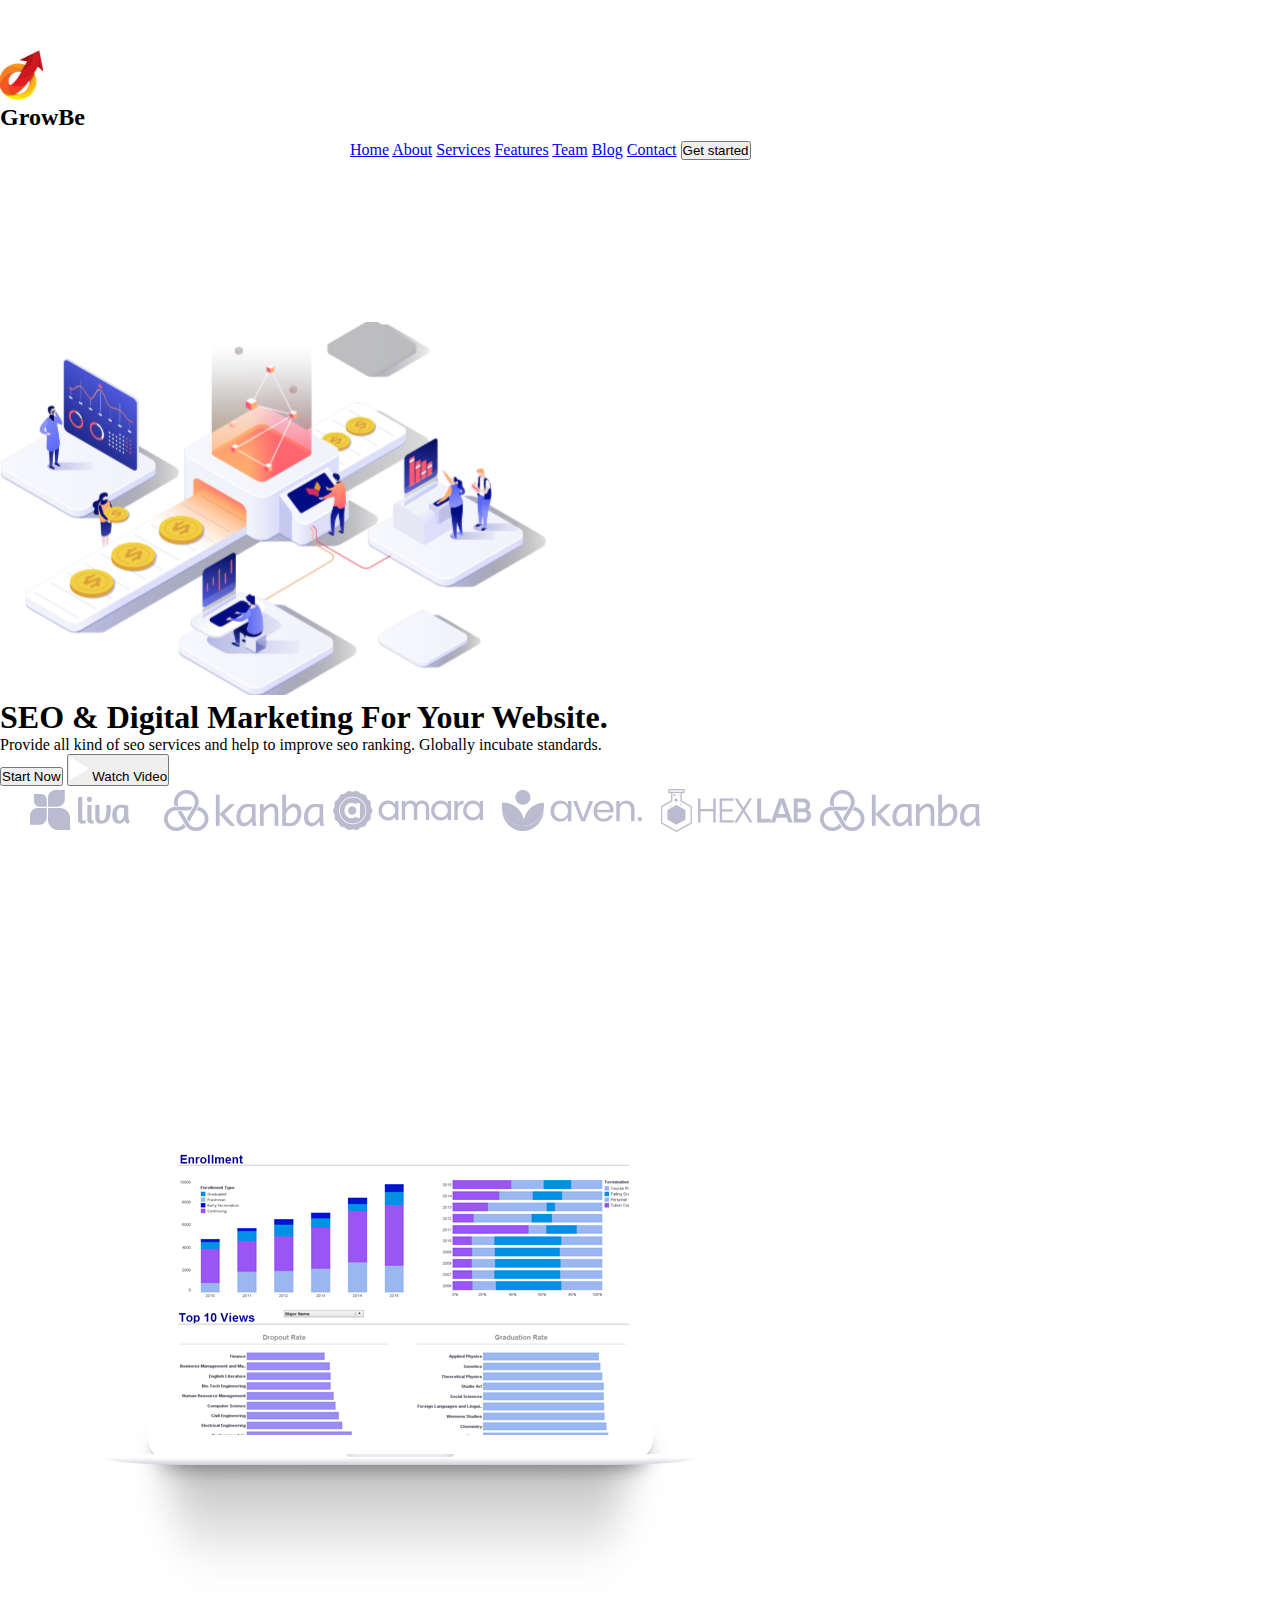
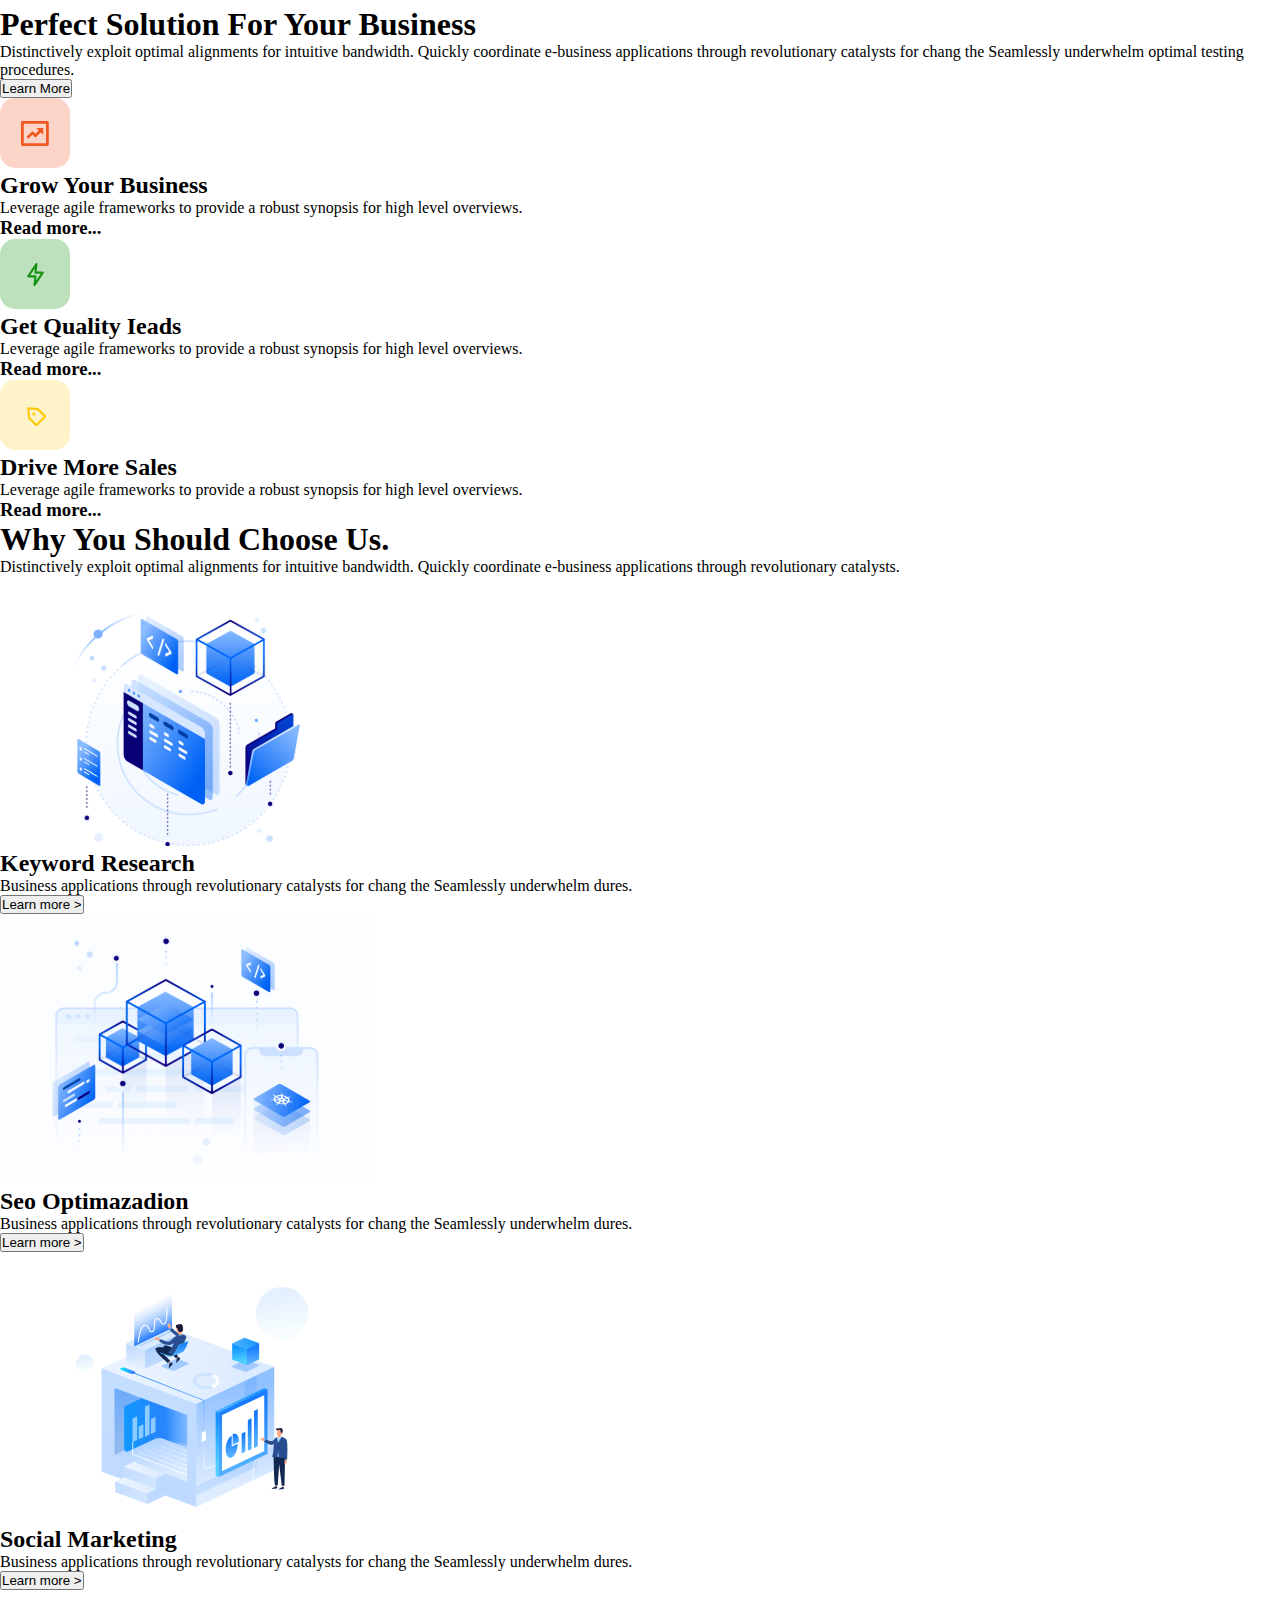
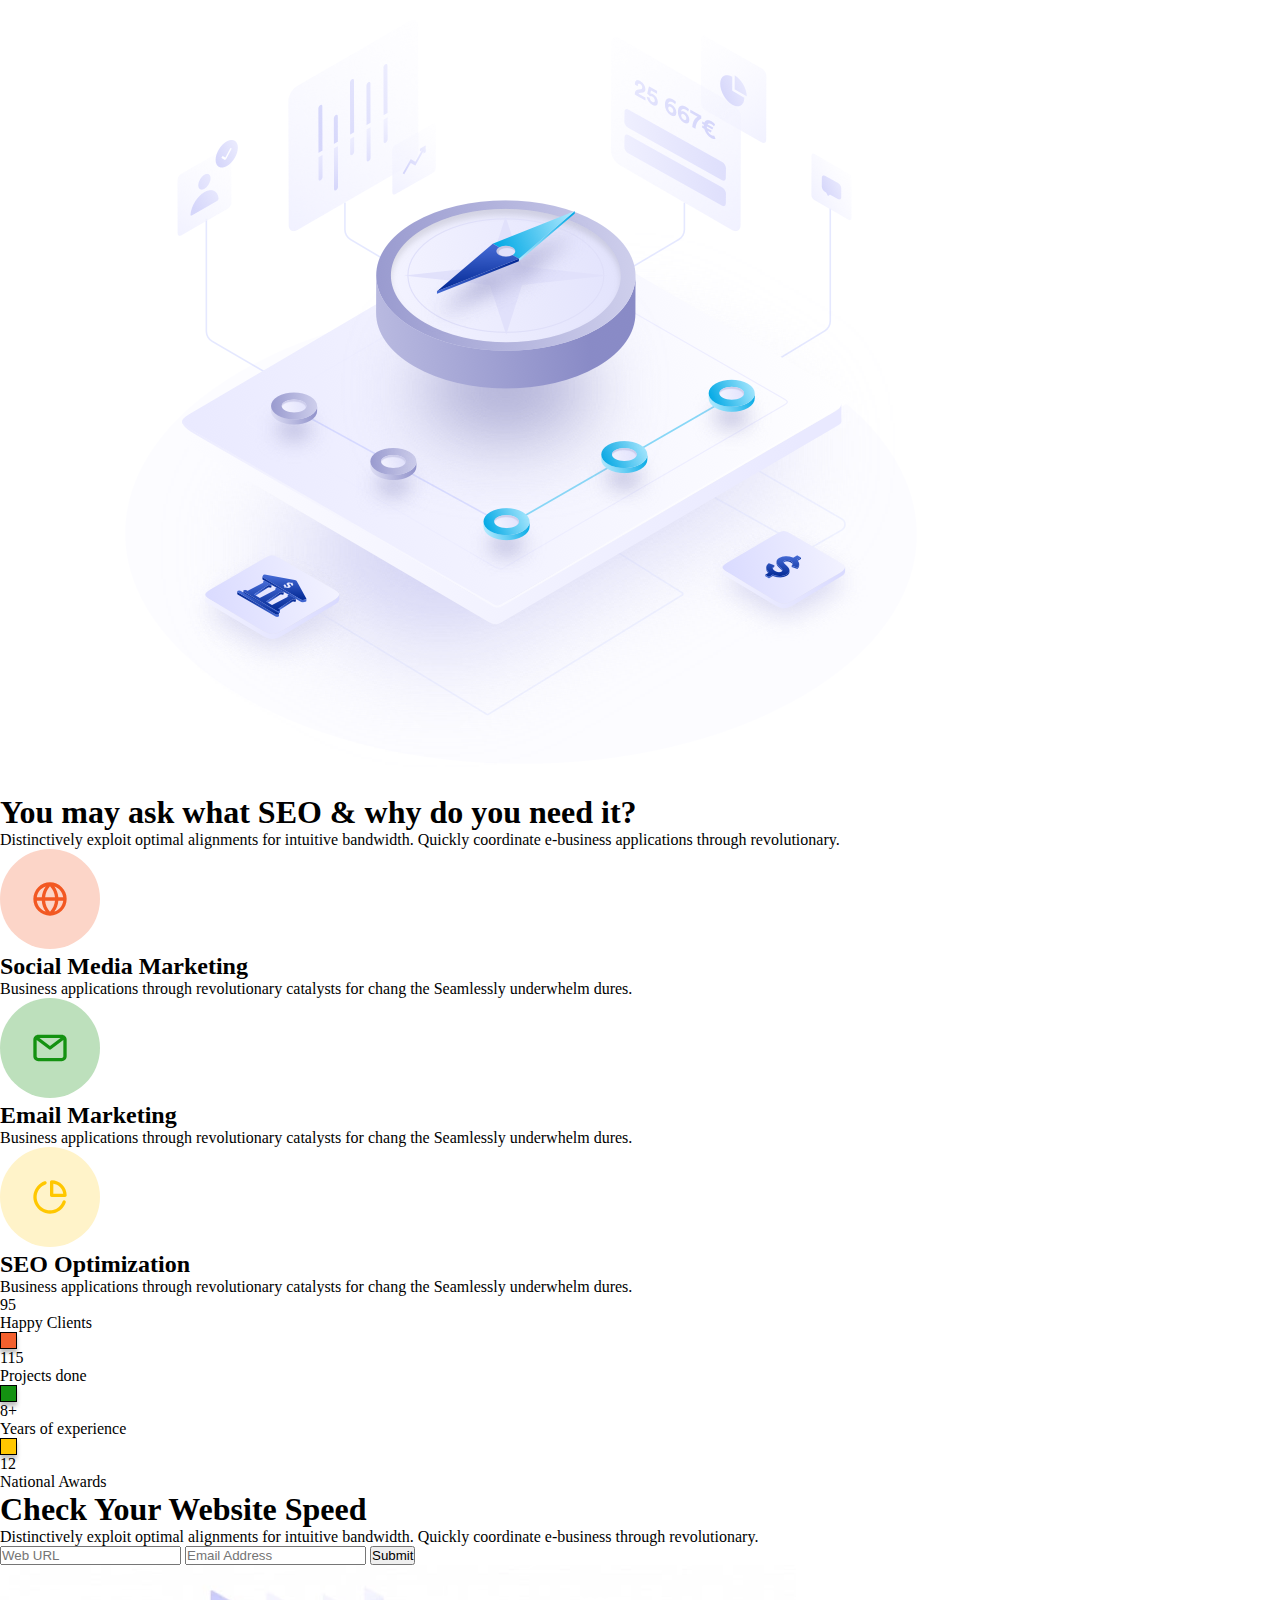
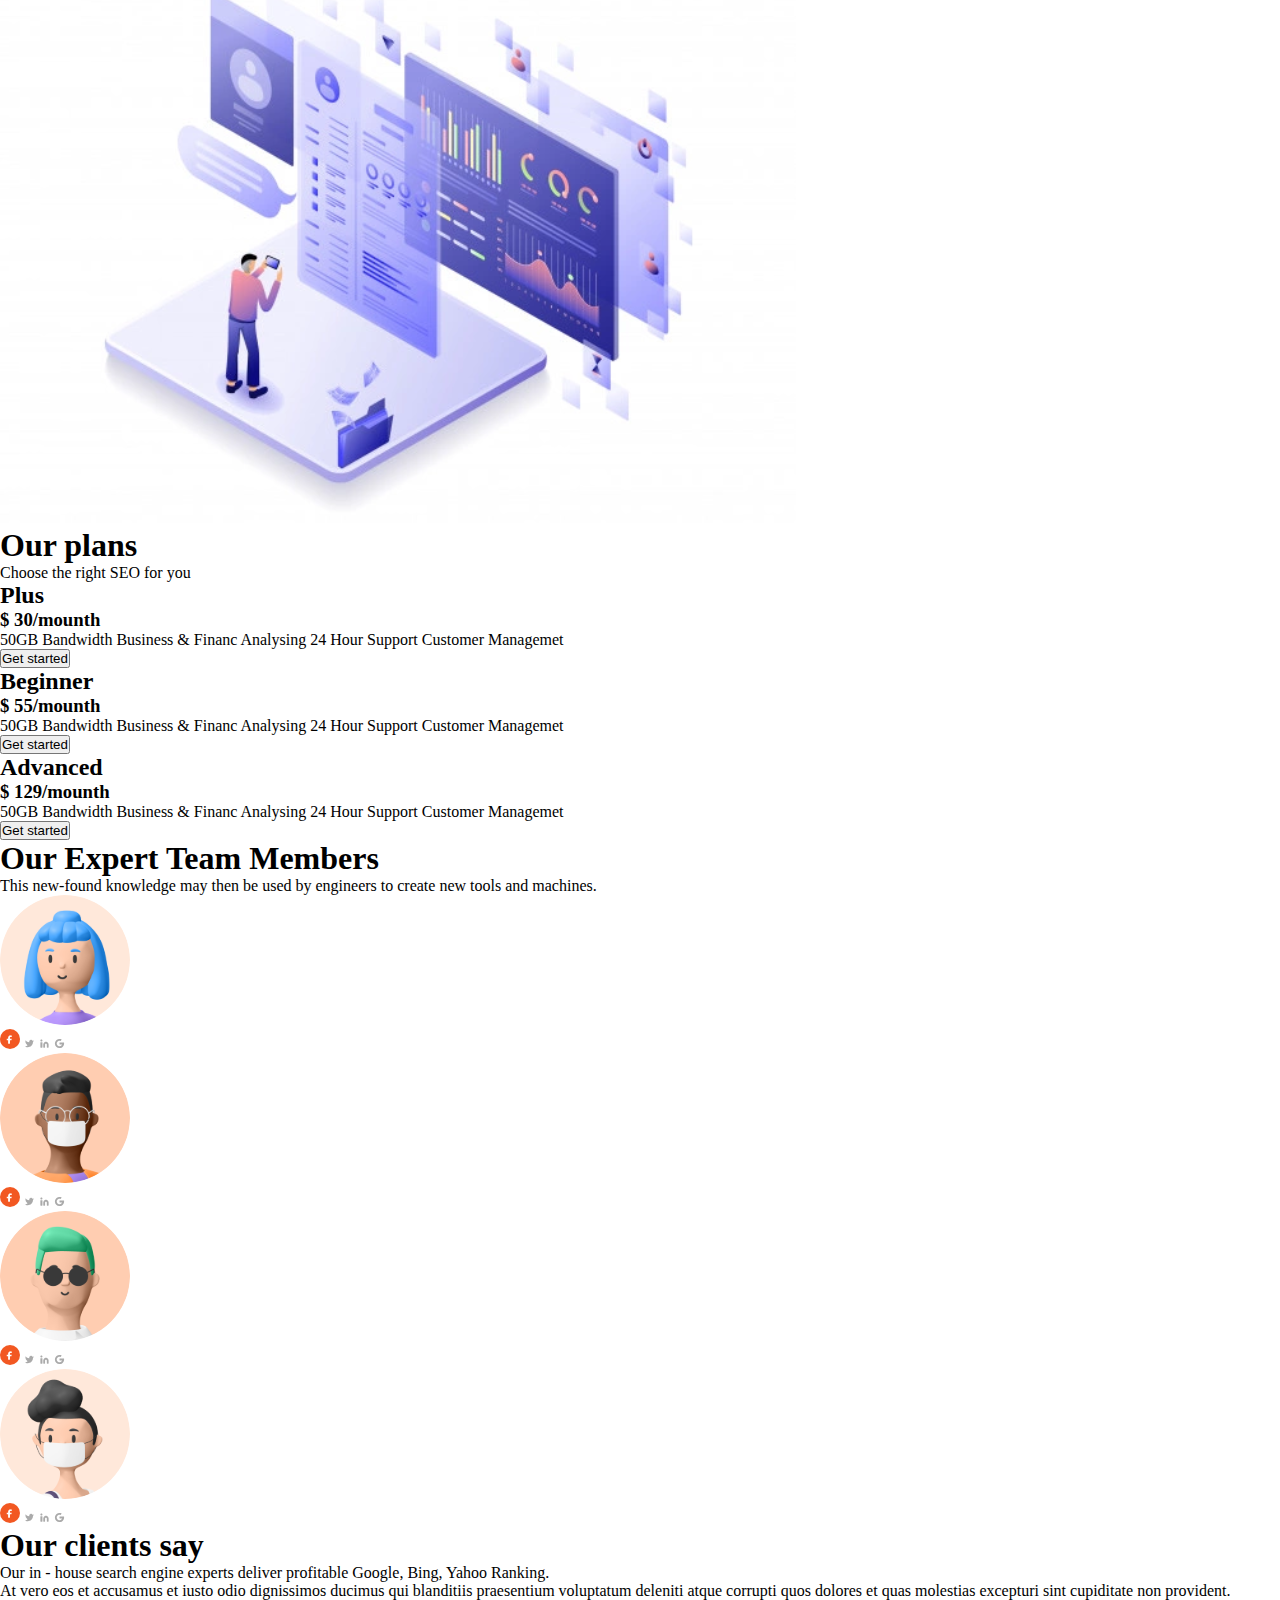
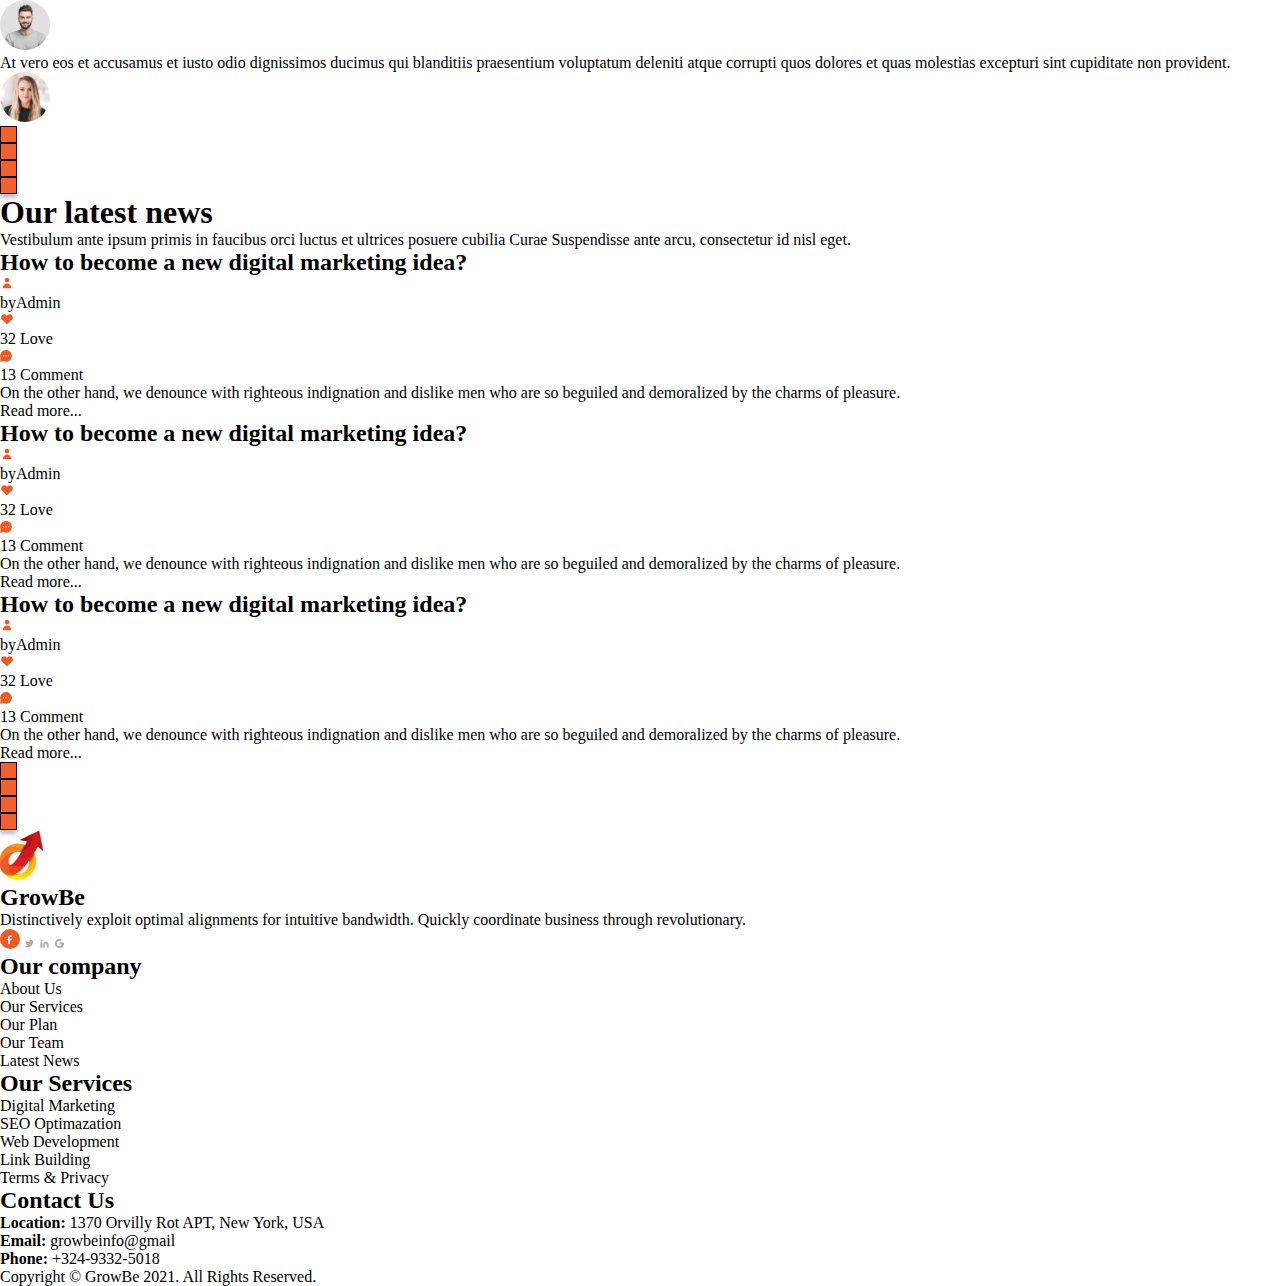
<file: Sem_6/index.html>
<!DOCTYPE html>
<html lang="en">

<head>
    <meta charset="UTF-8">
    <meta name="viewport" content="width=device-width, initial-scale=1.0">
    <title>Seminar 6 Home task</title>
    <link rel="stylesheet" href="style.css">
</head>

<body>
    <div class="top">
        <div class="navBar_menu">
            <div class="navBar_logo">
                <img src="./img/companyLogo.svg" alt="logo">
                <h2>GrowBe</h2>
            </div>
            <div class="menu_links">
                <a class="header_link" href="#">Home</a>
                <a class="header_link" href="#">About</a>
                <a class="header_link" href="#">Services</a>
                <a class="header_link" href="#">Features</a>
                <a class="header_link" href="#">Team</a>
                <a class="header_link" href="#">Blog</a>
                <a class="header_link" href="#">Contact</a>
                <button class="button">Get started</button>
            </div>
        </div>
        <div class="top_content">
            <div class="top_info">
                <img src="./img/top_img.svg" alt="top image">
                <h1 class="title">SEO & Digital
                    Marketing For Your
                    Website.</h1>
                <p class="content">Provide all kind of seo services and help to improve
                    seo ranking. Globally incubate standards.</p>
                <div class="top_buttons">
                    <button class="button">Start Now</button>
                    <button class="button">
                        <svg width="20" height="25" viewBox="0 0 20 25" fill="none" xmlns="http://www.w3.org/2000/svg">
                            <path d="M20 12.5L0.500001 24.1913L0.500002 0.808657L20 12.5Z" fill="white" />
                        </svg>
                        Watch Video</button>
                </div>
            </div>
            <img src="./img/logos1.svg" alt="logos">
            <img src="./img/logos2.svg" alt="logos">
            <img src="./img/logos3.svg" alt="logos">
            <img src="./img/logos4.svg" alt="logos">
            <img src="./img/logos5.svg" alt="logos">
            <img src="./img/logos6.svg" alt="logos">
        </div>
    </div>
    <div class="about_content">
        <img src="./img/about_img.svg" alt="about image">
        <h1 class="title">Perfect Solution For
            Your Business</h1>
        <p class="content">Distinctively exploit optimal alignments for intuitive bandwidth. Quickly
            coordinate e-business applications through revolutionary catalysts for
            chang the Seamlessly underwhelm optimal testing procedures.</p>
        <button class="button">Learn More</button>
    </div>
    <div class="features_content">
        <div class="features_item">
            <img src="./img/feautures_icon1.svg" alt="features image">
            <h2>Grow Your Business</h2>
            <p>Leverage agile frameworks to provide a robust synopsis for high level overviews.</p>
            <h3>Read more...</h3>
        </div>
        <div class="features_item">
            <img src="./img/feautures_icon2.svg" alt="features image">
            <h2>Get Quality Ieads</h2>
            <p>Leverage agile frameworks to provide a robust synopsis for high level overviews.</p>
            <h3>Read more...</h3>
        </div>
        <div class="features_item">
            <img src="./img/feautures_icon3.svg" alt="features image">
            <h2>Drive More Sales</h2>
            <p>Leverage agile frameworks to provide a robust synopsis for high level overviews.</p>
            <h3>Read more...</h3>
        </div>
    </div>
    <div class="services_content">
        <h1>Why You Should Choose Us.</h1>
        <p>Distinctively exploit optimal alignments for intuitive bandwidth. Quickly coordinate e-business
            applications through revolutionary catalysts.</p>
        <div class="service">
            <img src="./img/service1.svg" alt="service photo">
            <h2>Keyword Research</h2>
            <p>Business applications through revolutionary catalysts for chang the Seamlessly underwhelm dures.</p>
            <button class="button">Learn more ></button>
        </div>
        <div class="service">
            <img src="./img/service2.svg" alt="service photo">
            <h2>Seo Optimazadion</h2>
            <p>Business applications through revolutionary catalysts for chang the Seamlessly underwhelm dures.</p>
            <button class="button">Learn more ></button>
        </div>
        <div class="service">
            <img src="./img/service3.svg" alt="service photo">
            <h2>Social Marketing</h2>
            <p>Business applications through revolutionary catalysts for chang the Seamlessly underwhelm dures.</p>
            <button class="button">Learn more ></button>
        </div>
    </div>
    <div class="business_operations">
        <img src="./img/business_operation_img.svg" alt="operation image">
        <div class="operations_menu">
            <h1>You may ask what SEO & why do you need it?</h1>
            <p>Distinctively exploit optimal alignments for intuitive bandwidth. Quickly coordinate e-business
                applications
                through revolutionary.</p>
            <div class="operation">
                <img src="./img/operation_icon1.svg" alt="operation_icon">
                <h2>Social Media Marketing</h2>
                <p>Business applications through revolutionary catalysts
                    for chang the Seamlessly underwhelm dures.</p>
            </div>
            <div class="operation">
                <img src="./img/operation_icon2.svg" alt="operation_icon">
                <h2>Email Marketing</h2>
                <p>Business applications through revolutionary catalysts
                    for chang the Seamlessly underwhelm dures.</p>
            </div>
            <div class="operation">
                <img src="./img/operation_icon3.svg" alt="operation_icon">
                <h2>SEO Optimization</h2>
                <p>Business applications through revolutionary catalysts
                    for chang the Seamlessly underwhelm dures.</p>
            </div>
        </div>
    </div>
    <div class="statistics">
        <div class="statistics_item">
            <div class="statistics_number">95</div>
            <div class="statistics_type">Happy Clients</div>
            <div class="dots" id="dot_1"></div>
            <div class="statistics_number">115</div>
            <div class="statistics_type">Projects done</div>
            <div class="dots" id="dot_2"></div>
            <div class="statistics_number">8+</div>
            <div class="statistics_type">Years of experience</div>
            <div class="dots" id="dot_3"></div>
            <div class="statistics_number">12</div>
            <div class="statistics_type">National Awards</div>
        </div>
    </div>
    <div class="mailbox_form">
        <div class="check_form">
            <h1>Check Your Website Speed </h1>
            <p>Distinctively exploit optimal alignments for intuitive bandwidth.
                Quickly coordinate e-business through revolutionary.</p>
            <div class="message_box">
                <input placeholder="Web URL">
                <input placeholder="Email Address">
                <button class="button">Submit</button>
            </div>
        </div>
        <img src="./img/emailBoxImg.svg" alt="emailBox image">
    </div>
    <div class="tariffs_content">
        <h1>Our plans</h1>
        <p>Choose the right SEO for you</p>
        <div>
            <h2>Plus</h2>
            <h3>$ 30/mounth</h3>
            <p>
                50GB Bandwidth
                Business & Financ Analysing
                24 Hour Support
                Customer Managemet
            </p>
            <button class="button">Get started</button>
        </div>
        <div>
            <h2>Beginner</h2>
            <h3>$ 55/mounth</h3>
            <p>
                50GB Bandwidth
                Business & Financ Analysing
                24 Hour Support
                Customer Managemet
            </p>
            <button class="button">Get started</button>
        </div>
        <div>
            <h2>Advanced</h2>
            <h3>$ 129/mounth</h3>
            <p>
                50GB Bandwidth
                Business & Financ Analysing
                24 Hour Support
                Customer Managemet
            </p>
            <button class="button">Get started</button>
        </div>
    </div>
    <div class="team_content">
        <h1>Our Expert Team Members</h1>
        <p>This new-found knowledge may then be used by engineers to create new tools and machines.</p>
        <div class="team_members">
            <div class="team_member">
                <img src="./img/teamImage1.svg" alt="member photo">
                <h3></h3>
                <p></p>
                <div class="contacts_bar">
                    <img src="./img/facebookIcon.svg" alt="icon">
                    <img src="./img/twitterIcon.svg" alt="icon">
                    <img src="./img/linkedinIcon.svg" alt="icon">
                    <img src="./img/googleIcon.svg" alt="icon">
                </div>
            </div>
            <div class="team_member">
                <img src="./img/teamImage2.svg" alt="member photo">
                <h3></h3>
                <p></p>
                <div class="contacts_bar">
                    <img src="./img/facebookIcon.svg" alt="icon">
                    <img src="./img/twitterIcon.svg" alt="icon">
                    <img src="./img/linkedinIcon.svg" alt="icon">
                    <img src="./img/googleIcon.svg" alt="icon">
                </div>
            </div>
            <div class="team_member">
                <img src="./img/teamImage3.svg" alt="member photo">
                <h3></h3>
                <p></p>
                <div class="contacts_bar">
                    <img src="./img/facebookIcon.svg" alt="icon">
                    <img src="./img/twitterIcon.svg" alt="icon">
                    <img src="./img/linkedinIcon.svg" alt="icon">
                    <img src="./img/googleIcon.svg" alt="icon">
                </div>
            </div>
            <div class="team_member">
                <img src="./img/teamImage4.svg" alt="member photo">
                <h3></h3>
                <p></p>
                <div class="contacts_bar">
                    <img src="./img/facebookIcon.svg" alt="icon">
                    <img src="./img/twitterIcon.svg" alt="icon">
                    <img src="./img/linkedinIcon.svg" alt="icon">
                    <img src="./img/googleIcon.svg" alt="icon">
                </div>
            </div>
        </div>
    </div>
    <div class="reviews">
        <h1>Our clients say</h1>
        <p>Our in - house search engine experts deliver profitable Google,
            Bing, Yahoo Ranking.</p>
        <div class="reviews_list">
            <div class="review">
                <p>At vero eos et accusamus et iusto odio dignissimos ducimus qui blanditiis praesentium voluptatum
                    deleniti atque corrupti
                    quos dolores et quas molestias excepturi sint
                    cupiditate non provident.</p>
                <img src="./img/reviewImage1.svg" alt="review photo">
                <p></p>
            </div>
            <div class="review">
                <p>At vero eos et accusamus et iusto odio dignissimos ducimus qui blanditiis praesentium voluptatum
                    deleniti atque corrupti
                    quos dolores et quas molestias excepturi sint
                    cupiditate non provident.</p>
                <img src="./img/reviewImage2.svg" alt="review photo">
                <p></p>
            </div>
        </div>
        <div class="scroll">
            <div class="dots" id="dot_1"></div>
            <div class="dots" id="dot_1"></div>
            <div class="dots" id="dot_1"></div>
            <div class="dots" id="dot_1"></div>
        </div>

    </div>
    <div class="news">
        <h1>Our latest news</h1>
        <p>Vestibulum ante ipsum primis in faucibus orci luctus et ultrices posuere cubilia
            Curae Suspendisse ante arcu, consectetur id nisl eget.</p>
        <div class="news_bar">
            <div class="newsItem">
                <h2>How to become a new digital
                    marketing idea?</h2>
                <div class="newsInfo">
                    <svg width="14" height="14" viewBox="0 0 14 14" fill="none" xmlns="http://www.w3.org/2000/svg">
                        <path
                            d="M6.99984 6.41667C7.46133 6.41667 7.91245 6.27982 8.29617 6.02343C8.67988 5.76704 8.97895 5.40262 9.15556 4.97626C9.33216 4.5499 9.37837 4.08075 9.28834 3.62812C9.1983 3.1755 8.97608 2.75974 8.64975 2.43342C8.32343 2.1071 7.90767 1.88487 7.45505 1.79484C7.00243 1.7048 6.53327 1.75101 6.10691 1.92762C5.68055 2.10422 5.31613 2.40329 5.05974 2.787C4.80335 3.17072 4.6665 3.62184 4.6665 4.08333C4.6665 4.70217 4.91234 5.29567 5.34992 5.73325C5.78751 6.17084 6.381 6.41667 6.99984 6.41667Z"
                            fill="#F25822" />
                        <path
                            d="M10.4998 12.2497C10.6545 12.2497 10.8029 12.1882 10.9123 12.0788C11.0217 11.9694 11.0832 11.8211 11.0832 11.6663C11.0832 10.5834 10.653 9.54476 9.88719 8.77899C9.12142 8.01322 8.0828 7.58301 6.99984 7.58301C5.91687 7.58301 4.87826 8.01322 4.11248 8.77899C3.34671 9.54476 2.9165 10.5834 2.9165 11.6663C2.9165 11.8211 2.97796 11.9694 3.08736 12.0788C3.19675 12.1882 3.34513 12.2497 3.49984 12.2497H10.4998Z"
                            fill="#F25822" />
                    </svg>
                    <p>byAdmin</p>
                    <svg width="14" height="14" viewBox="0 0 14 14" fill="none" xmlns="http://www.w3.org/2000/svg">
                        <path
                            d="M7.00013 12.2499C6.92336 12.2503 6.84726 12.2356 6.77618 12.2066C6.70511 12.1776 6.64047 12.1348 6.58596 12.0807L2.05346 7.54239C1.48492 6.96791 1.16602 6.1923 1.16602 5.38405C1.16602 4.57581 1.48492 3.8002 2.05346 3.22572C2.62645 2.65435 3.40261 2.3335 4.2118 2.3335C5.02098 2.3335 5.79714 2.65435 6.37013 3.22572L7.00013 3.85572L7.63013 3.22572C8.20311 2.65435 8.97928 2.3335 9.78846 2.3335C10.5976 2.3335 11.3738 2.65435 11.9468 3.22572C12.5153 3.8002 12.8342 4.57581 12.8342 5.38405C12.8342 6.1923 12.5153 6.96791 11.9468 7.54239L7.4143 12.0807C7.35979 12.1348 7.29515 12.1776 7.22407 12.2066C7.153 12.2356 7.0769 12.2503 7.00013 12.2499Z"
                            fill="#F25822" />
                    </svg>
                    <p>32 Love</p>
                    <svg width="12" height="12" viewBox="0 0 12 12" fill="none" xmlns="http://www.w3.org/2000/svg">
                        <path
                            d="M10.1244 1.722C9.16723 0.758622 7.90398 0.159371 6.55239 0.0275548C5.20079 -0.104262 3.84556 0.239617 2.72033 0.999907C1.5951 1.7602 0.770395 2.88925 0.388387 4.19242C0.0063784 5.49559 0.0910099 6.89121 0.627691 8.13866C0.683627 8.25461 0.70198 8.38512 0.680191 8.512L0.166858 10.9795C0.14708 11.0741 0.151119 11.1721 0.17861 11.2648C0.206102 11.3574 0.256185 11.4418 0.324358 11.5103C0.380243 11.5658 0.446784 11.6094 0.519969 11.6385C0.593154 11.6675 0.671468 11.6815 0.750191 11.6795H0.866858L3.36352 11.1778C3.49042 11.1626 3.61909 11.1807 3.73686 11.2303C4.98432 11.767 6.37993 11.8516 7.6831 11.4696C8.98627 11.0876 10.1153 10.2629 10.8756 9.13769C11.6359 8.01246 11.9798 6.65723 11.848 5.30563C11.7162 3.95404 11.1169 2.69079 10.1535 1.73366L10.1244 1.722ZM3.66686 6.4295C3.55149 6.4295 3.4387 6.39529 3.34278 6.33119C3.24685 6.26709 3.17208 6.17599 3.12793 6.0694C3.08378 5.96281 3.07222 5.84552 3.09473 5.73236C3.11724 5.61921 3.1728 5.51527 3.25438 5.43368C3.33596 5.3521 3.4399 5.29655 3.55306 5.27404C3.66621 5.25153 3.7835 5.26308 3.89009 5.30723C3.99668 5.35139 4.08778 5.42615 4.15188 5.52208C4.21598 5.61801 4.25019 5.73079 4.25019 5.84616C4.25019 6.00087 4.18873 6.14925 4.07934 6.25864C3.96994 6.36804 3.82157 6.4295 3.66686 6.4295ZM6.00019 6.4295C5.88482 6.4295 5.77204 6.39529 5.67611 6.33119C5.58018 6.26709 5.50541 6.17599 5.46126 6.0694C5.41711 5.96281 5.40556 5.84552 5.42807 5.73236C5.45057 5.61921 5.50613 5.51527 5.58771 5.43368C5.66929 5.3521 5.77323 5.29655 5.88639 5.27404C5.99954 5.25153 6.11683 5.26308 6.22342 5.30723C6.33001 5.35139 6.42112 5.42615 6.48521 5.52208C6.54931 5.61801 6.58352 5.73079 6.58352 5.84616C6.58352 6.00087 6.52207 6.14925 6.41267 6.25864C6.30327 6.36804 6.1549 6.4295 6.00019 6.4295ZM8.33352 6.4295C8.21815 6.4295 8.10537 6.39529 8.00944 6.33119C7.91351 6.26709 7.83875 6.17599 7.79459 6.0694C7.75044 5.96281 7.73889 5.84552 7.7614 5.73236C7.78391 5.61921 7.83946 5.51527 7.92105 5.43368C8.00263 5.3521 8.10657 5.29655 8.21972 5.27404C8.33288 5.25153 8.45017 5.26308 8.55676 5.30723C8.66335 5.35139 8.75445 5.42615 8.81855 5.52208C8.88265 5.61801 8.91686 5.73079 8.91686 5.84616C8.91686 6.00087 8.8554 6.14925 8.746 6.25864C8.63661 6.36804 8.48823 6.4295 8.33352 6.4295Z"
                            fill="#F25822" />
                    </svg>
                    <p>13 Comment</p>
                </div>
                <p>On the other hand, we denounce with righteous indignation and dislike men who are so beguiled and
                    demoralized by the charms of pleasure.</p>
                <p>Read more...</p>
            </div>
            <div class="newsItem">
                <h2>How to become a new digital
                    marketing idea?</h2>
                <div class="newsInfo">
                    <svg width="14" height="14" viewBox="0 0 14 14" fill="none" xmlns="http://www.w3.org/2000/svg">
                        <path
                            d="M6.99984 6.41667C7.46133 6.41667 7.91245 6.27982 8.29617 6.02343C8.67988 5.76704 8.97895 5.40262 9.15556 4.97626C9.33216 4.5499 9.37837 4.08075 9.28834 3.62812C9.1983 3.1755 8.97608 2.75974 8.64975 2.43342C8.32343 2.1071 7.90767 1.88487 7.45505 1.79484C7.00243 1.7048 6.53327 1.75101 6.10691 1.92762C5.68055 2.10422 5.31613 2.40329 5.05974 2.787C4.80335 3.17072 4.6665 3.62184 4.6665 4.08333C4.6665 4.70217 4.91234 5.29567 5.34992 5.73325C5.78751 6.17084 6.381 6.41667 6.99984 6.41667Z"
                            fill="#F25822" />
                        <path
                            d="M10.4998 12.2497C10.6545 12.2497 10.8029 12.1882 10.9123 12.0788C11.0217 11.9694 11.0832 11.8211 11.0832 11.6663C11.0832 10.5834 10.653 9.54476 9.88719 8.77899C9.12142 8.01322 8.0828 7.58301 6.99984 7.58301C5.91687 7.58301 4.87826 8.01322 4.11248 8.77899C3.34671 9.54476 2.9165 10.5834 2.9165 11.6663C2.9165 11.8211 2.97796 11.9694 3.08736 12.0788C3.19675 12.1882 3.34513 12.2497 3.49984 12.2497H10.4998Z"
                            fill="#F25822" />
                    </svg>
                    <p>byAdmin</p>
                    <svg width="14" height="14" viewBox="0 0 14 14" fill="none" xmlns="http://www.w3.org/2000/svg">
                        <path
                            d="M7.00013 12.2499C6.92336 12.2503 6.84726 12.2356 6.77618 12.2066C6.70511 12.1776 6.64047 12.1348 6.58596 12.0807L2.05346 7.54239C1.48492 6.96791 1.16602 6.1923 1.16602 5.38405C1.16602 4.57581 1.48492 3.8002 2.05346 3.22572C2.62645 2.65435 3.40261 2.3335 4.2118 2.3335C5.02098 2.3335 5.79714 2.65435 6.37013 3.22572L7.00013 3.85572L7.63013 3.22572C8.20311 2.65435 8.97928 2.3335 9.78846 2.3335C10.5976 2.3335 11.3738 2.65435 11.9468 3.22572C12.5153 3.8002 12.8342 4.57581 12.8342 5.38405C12.8342 6.1923 12.5153 6.96791 11.9468 7.54239L7.4143 12.0807C7.35979 12.1348 7.29515 12.1776 7.22407 12.2066C7.153 12.2356 7.0769 12.2503 7.00013 12.2499Z"
                            fill="#F25822" />
                    </svg>
                    <p>32 Love</p>
                    <svg width="12" height="12" viewBox="0 0 12 12" fill="none" xmlns="http://www.w3.org/2000/svg">
                        <path
                            d="M10.1244 1.722C9.16723 0.758622 7.90398 0.159371 6.55239 0.0275548C5.20079 -0.104262 3.84556 0.239617 2.72033 0.999907C1.5951 1.7602 0.770395 2.88925 0.388387 4.19242C0.0063784 5.49559 0.0910099 6.89121 0.627691 8.13866C0.683627 8.25461 0.70198 8.38512 0.680191 8.512L0.166858 10.9795C0.14708 11.0741 0.151119 11.1721 0.17861 11.2648C0.206102 11.3574 0.256185 11.4418 0.324358 11.5103C0.380243 11.5658 0.446784 11.6094 0.519969 11.6385C0.593154 11.6675 0.671468 11.6815 0.750191 11.6795H0.866858L3.36352 11.1778C3.49042 11.1626 3.61909 11.1807 3.73686 11.2303C4.98432 11.767 6.37993 11.8516 7.6831 11.4696C8.98627 11.0876 10.1153 10.2629 10.8756 9.13769C11.6359 8.01246 11.9798 6.65723 11.848 5.30563C11.7162 3.95404 11.1169 2.69079 10.1535 1.73366L10.1244 1.722ZM3.66686 6.4295C3.55149 6.4295 3.4387 6.39529 3.34278 6.33119C3.24685 6.26709 3.17208 6.17599 3.12793 6.0694C3.08378 5.96281 3.07222 5.84552 3.09473 5.73236C3.11724 5.61921 3.1728 5.51527 3.25438 5.43368C3.33596 5.3521 3.4399 5.29655 3.55306 5.27404C3.66621 5.25153 3.7835 5.26308 3.89009 5.30723C3.99668 5.35139 4.08778 5.42615 4.15188 5.52208C4.21598 5.61801 4.25019 5.73079 4.25019 5.84616C4.25019 6.00087 4.18873 6.14925 4.07934 6.25864C3.96994 6.36804 3.82157 6.4295 3.66686 6.4295ZM6.00019 6.4295C5.88482 6.4295 5.77204 6.39529 5.67611 6.33119C5.58018 6.26709 5.50541 6.17599 5.46126 6.0694C5.41711 5.96281 5.40556 5.84552 5.42807 5.73236C5.45057 5.61921 5.50613 5.51527 5.58771 5.43368C5.66929 5.3521 5.77323 5.29655 5.88639 5.27404C5.99954 5.25153 6.11683 5.26308 6.22342 5.30723C6.33001 5.35139 6.42112 5.42615 6.48521 5.52208C6.54931 5.61801 6.58352 5.73079 6.58352 5.84616C6.58352 6.00087 6.52207 6.14925 6.41267 6.25864C6.30327 6.36804 6.1549 6.4295 6.00019 6.4295ZM8.33352 6.4295C8.21815 6.4295 8.10537 6.39529 8.00944 6.33119C7.91351 6.26709 7.83875 6.17599 7.79459 6.0694C7.75044 5.96281 7.73889 5.84552 7.7614 5.73236C7.78391 5.61921 7.83946 5.51527 7.92105 5.43368C8.00263 5.3521 8.10657 5.29655 8.21972 5.27404C8.33288 5.25153 8.45017 5.26308 8.55676 5.30723C8.66335 5.35139 8.75445 5.42615 8.81855 5.52208C8.88265 5.61801 8.91686 5.73079 8.91686 5.84616C8.91686 6.00087 8.8554 6.14925 8.746 6.25864C8.63661 6.36804 8.48823 6.4295 8.33352 6.4295Z"
                            fill="#F25822" />
                    </svg>
                    <p>13 Comment</p>
                </div>
                <p>On the other hand, we denounce with righteous indignation and dislike men who are so beguiled and
                    demoralized by the charms of pleasure.</p>
                <p>Read more...</p>
            </div>
            <div class="newsItem">
                <h2>How to become a new digital
                    marketing idea?</h2>
                <div class="newsInfo">
                    <svg width="14" height="14" viewBox="0 0 14 14" fill="none" xmlns="http://www.w3.org/2000/svg">
                        <path
                            d="M6.99984 6.41667C7.46133 6.41667 7.91245 6.27982 8.29617 6.02343C8.67988 5.76704 8.97895 5.40262 9.15556 4.97626C9.33216 4.5499 9.37837 4.08075 9.28834 3.62812C9.1983 3.1755 8.97608 2.75974 8.64975 2.43342C8.32343 2.1071 7.90767 1.88487 7.45505 1.79484C7.00243 1.7048 6.53327 1.75101 6.10691 1.92762C5.68055 2.10422 5.31613 2.40329 5.05974 2.787C4.80335 3.17072 4.6665 3.62184 4.6665 4.08333C4.6665 4.70217 4.91234 5.29567 5.34992 5.73325C5.78751 6.17084 6.381 6.41667 6.99984 6.41667Z"
                            fill="#F25822" />
                        <path
                            d="M10.4998 12.2497C10.6545 12.2497 10.8029 12.1882 10.9123 12.0788C11.0217 11.9694 11.0832 11.8211 11.0832 11.6663C11.0832 10.5834 10.653 9.54476 9.88719 8.77899C9.12142 8.01322 8.0828 7.58301 6.99984 7.58301C5.91687 7.58301 4.87826 8.01322 4.11248 8.77899C3.34671 9.54476 2.9165 10.5834 2.9165 11.6663C2.9165 11.8211 2.97796 11.9694 3.08736 12.0788C3.19675 12.1882 3.34513 12.2497 3.49984 12.2497H10.4998Z"
                            fill="#F25822" />
                    </svg>
                    <p>byAdmin</p>
                    <svg width="14" height="14" viewBox="0 0 14 14" fill="none" xmlns="http://www.w3.org/2000/svg">
                        <path
                            d="M7.00013 12.2499C6.92336 12.2503 6.84726 12.2356 6.77618 12.2066C6.70511 12.1776 6.64047 12.1348 6.58596 12.0807L2.05346 7.54239C1.48492 6.96791 1.16602 6.1923 1.16602 5.38405C1.16602 4.57581 1.48492 3.8002 2.05346 3.22572C2.62645 2.65435 3.40261 2.3335 4.2118 2.3335C5.02098 2.3335 5.79714 2.65435 6.37013 3.22572L7.00013 3.85572L7.63013 3.22572C8.20311 2.65435 8.97928 2.3335 9.78846 2.3335C10.5976 2.3335 11.3738 2.65435 11.9468 3.22572C12.5153 3.8002 12.8342 4.57581 12.8342 5.38405C12.8342 6.1923 12.5153 6.96791 11.9468 7.54239L7.4143 12.0807C7.35979 12.1348 7.29515 12.1776 7.22407 12.2066C7.153 12.2356 7.0769 12.2503 7.00013 12.2499Z"
                            fill="#F25822" />
                    </svg>
                    <p>32 Love</p>
                    <svg width="12" height="12" viewBox="0 0 12 12" fill="none" xmlns="http://www.w3.org/2000/svg">
                        <path
                            d="M10.1244 1.722C9.16723 0.758622 7.90398 0.159371 6.55239 0.0275548C5.20079 -0.104262 3.84556 0.239617 2.72033 0.999907C1.5951 1.7602 0.770395 2.88925 0.388387 4.19242C0.0063784 5.49559 0.0910099 6.89121 0.627691 8.13866C0.683627 8.25461 0.70198 8.38512 0.680191 8.512L0.166858 10.9795C0.14708 11.0741 0.151119 11.1721 0.17861 11.2648C0.206102 11.3574 0.256185 11.4418 0.324358 11.5103C0.380243 11.5658 0.446784 11.6094 0.519969 11.6385C0.593154 11.6675 0.671468 11.6815 0.750191 11.6795H0.866858L3.36352 11.1778C3.49042 11.1626 3.61909 11.1807 3.73686 11.2303C4.98432 11.767 6.37993 11.8516 7.6831 11.4696C8.98627 11.0876 10.1153 10.2629 10.8756 9.13769C11.6359 8.01246 11.9798 6.65723 11.848 5.30563C11.7162 3.95404 11.1169 2.69079 10.1535 1.73366L10.1244 1.722ZM3.66686 6.4295C3.55149 6.4295 3.4387 6.39529 3.34278 6.33119C3.24685 6.26709 3.17208 6.17599 3.12793 6.0694C3.08378 5.96281 3.07222 5.84552 3.09473 5.73236C3.11724 5.61921 3.1728 5.51527 3.25438 5.43368C3.33596 5.3521 3.4399 5.29655 3.55306 5.27404C3.66621 5.25153 3.7835 5.26308 3.89009 5.30723C3.99668 5.35139 4.08778 5.42615 4.15188 5.52208C4.21598 5.61801 4.25019 5.73079 4.25019 5.84616C4.25019 6.00087 4.18873 6.14925 4.07934 6.25864C3.96994 6.36804 3.82157 6.4295 3.66686 6.4295ZM6.00019 6.4295C5.88482 6.4295 5.77204 6.39529 5.67611 6.33119C5.58018 6.26709 5.50541 6.17599 5.46126 6.0694C5.41711 5.96281 5.40556 5.84552 5.42807 5.73236C5.45057 5.61921 5.50613 5.51527 5.58771 5.43368C5.66929 5.3521 5.77323 5.29655 5.88639 5.27404C5.99954 5.25153 6.11683 5.26308 6.22342 5.30723C6.33001 5.35139 6.42112 5.42615 6.48521 5.52208C6.54931 5.61801 6.58352 5.73079 6.58352 5.84616C6.58352 6.00087 6.52207 6.14925 6.41267 6.25864C6.30327 6.36804 6.1549 6.4295 6.00019 6.4295ZM8.33352 6.4295C8.21815 6.4295 8.10537 6.39529 8.00944 6.33119C7.91351 6.26709 7.83875 6.17599 7.79459 6.0694C7.75044 5.96281 7.73889 5.84552 7.7614 5.73236C7.78391 5.61921 7.83946 5.51527 7.92105 5.43368C8.00263 5.3521 8.10657 5.29655 8.21972 5.27404C8.33288 5.25153 8.45017 5.26308 8.55676 5.30723C8.66335 5.35139 8.75445 5.42615 8.81855 5.52208C8.88265 5.61801 8.91686 5.73079 8.91686 5.84616C8.91686 6.00087 8.8554 6.14925 8.746 6.25864C8.63661 6.36804 8.48823 6.4295 8.33352 6.4295Z"
                            fill="#F25822" />
                    </svg>
                    <p>13 Comment</p>
                </div>
                <p>On the other hand, we denounce with righteous indignation and dislike men who are so beguiled and
                    demoralized by the charms of pleasure.</p>
                <p>Read more...</p>
            </div>
        </div>
        <div class="scroll">
            <div class="dots" id="dot_1"></div>
            <div class="dots" id="dot_1"></div>
            <div class="dots" id="dot_1"></div>
            <div class="dots" id="dot_1"></div>
        </div>
    </div>
    <div class="footer">
        <div class="footer_item">
            <img src="./img/companyLogo.svg" alt="logo">
            <h2>GrowBe</h2>
            <p>Distinctively exploit optimal alignments for intuitive bandwidth. Quickly coordinate business through
                revolutionary.</p>
            <div class="contacts_bar">
                <img src="./img/facebookIcon.svg" alt="icon">
                <img src="./img/twitterIcon.svg" alt="icon">
                <img src="./img/linkedinIcon.svg" alt="icon">
                <img src="./img/googleIcon.svg" alt="icon">
            </div>
        </div>
        <div class="footer_item">
            <h2>Our company</h2>
            <ul>
                <li>About Us</li>
                <li>Our Services</li>
                <li>Our Plan</li>
                <li>Our Team</li>
                <li>Latest News</li>
            </ul>
        </div>
        <div class="footer_item">
            <h2>Our Services</h2>
            <ul>
                <li>Digital Marketing</li>
                <li>SEO Optimazation</li>
                <li>Web Development</li>
                <li>Link Building</li>
                <li>Terms & Privacy</li>
            </ul>
        </div>
        <div class="footer_item">
            <h2>Contact Us</h2>
            <ul>
                <li><b>Location:</b> 1370 Orvilly Rot APT,
                    New York, USA</li>
                <li><b>Email:</b> growbeinfo@gmail</li>
                <li><b>Phone:</b> +324-9332-5018</li>
            </ul>
        </div>
    </div>
    <div class="copyright">
        <p>Copyright © GrowBe 2021. All Rights Reserved.</p>
    </div>
</body>

</html>
</file>
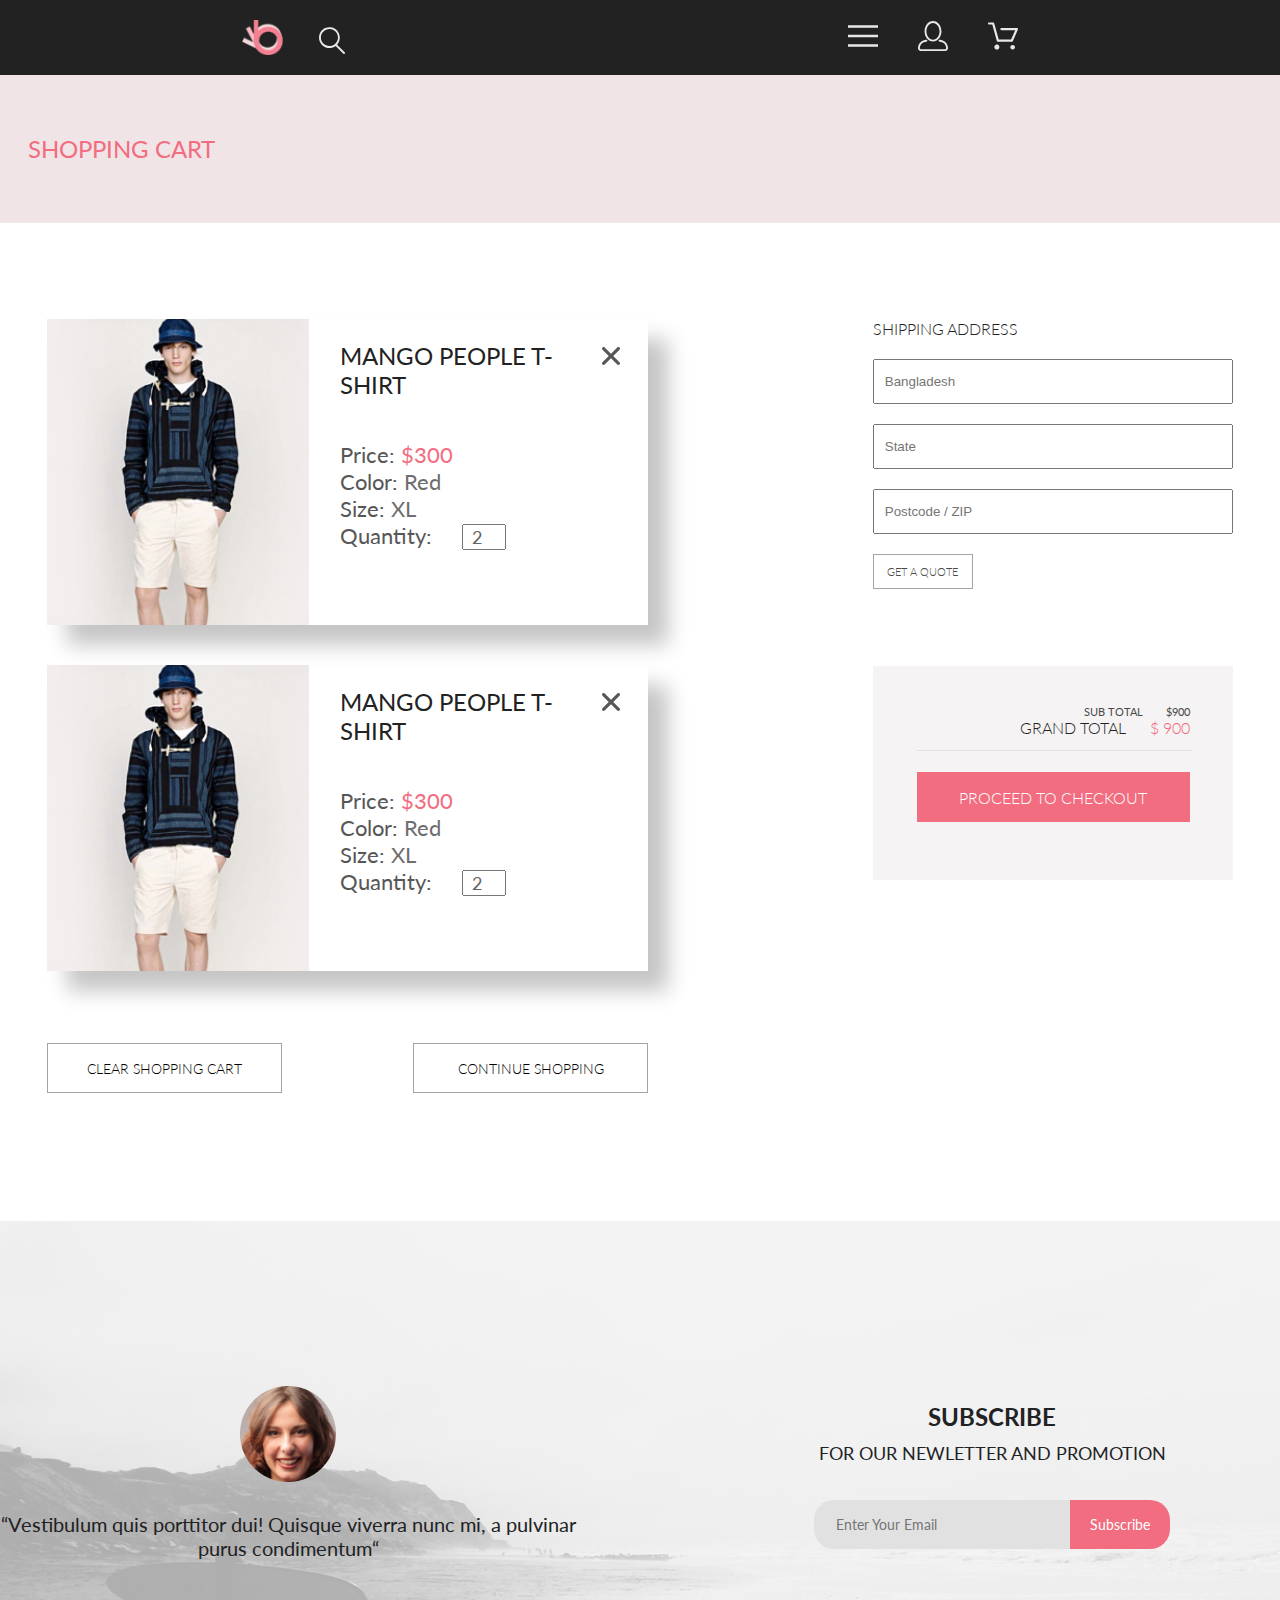
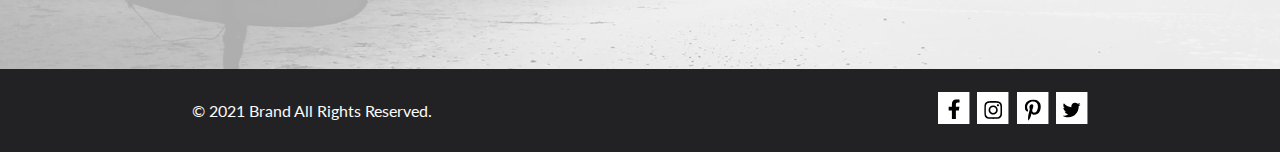
<file: Sem_11/basket.html>
<!DOCTYPE html>
<html lang="en">

<head>
    <meta charset="UTF-8">
    <meta name="viewport" content="width=device-width, initial-scale=1.0">
    <link rel="preconnect" href="https://fonts.googleapis.com">
    <link rel="preconnect" href="https://fonts.gstatic.com" crossorigin>
    <link href="https://fonts.googleapis.com/css2?family=Lato&display=swap" rel="stylesheet">
    <link rel="stylesheet" href="./scss/style_mainpage.css">
    <link rel="stylesheet" href="./scss/style_product_page.css">
    <link rel="stylesheet" href="./scss/style_registration_page.css">
    <link rel="stylesheet" href="./scss/style_basket_page.css">
    <title>Basket page</title>
</head>

<body>

    <navbar class="navbar">
        <div class="header_left">
            <img class="logo_img" width="44px" src="img/navBar_icon.png" alt="navBar_icon">
            <svg xmlns="http://www.w3.org/2000/svg" width="27" height="28" viewBox="0 0 27 28" fill="none">
                <path
                    d="M19.0589 17.6251C20.6705 15.865 21.6275 13.6039 21.769 11.2216C21.9106 8.83932 21.2281 6.48088 19.8362 4.54232C18.4443 2.60377 16.4278 1.20318 14.1252 0.575765C11.8227 -0.0516554 9.37437 0.132305 7.19143 1.09675C5.0085 2.0612 3.22389 3.74739 2.1373 5.87217C1.05071 7.99695 0.728322 10.4309 1.22426 12.7653C1.72021 15.0997 3.00428 17.1923 4.86085 18.6919C6.71741 20.1914 9.0334 21.0064 11.4199 21.0001C13.6723 21.0031 15.8638 20.2691 17.6599 18.9101L25.4079 26.7171C25.4934 26.8061 25.5958 26.8772 25.7091 26.9261C25.8225 26.9751 25.9444 27.0009 26.0679 27.0021C26.1916 27.0024 26.314 26.9773 26.4276 26.9283C26.5411 26.8793 26.6434 26.8074 26.7279 26.7171C26.9018 26.5362 26.999 26.295 26.999 26.0441C26.999 25.7931 26.9018 25.5519 26.7279 25.371L19.0589 17.6251ZM2.88589 10.5001C2.89873 8.81477 3.41021 7.17101 4.35586 5.776C5.30151 4.38098 6.63899 3.29715 8.1997 2.66114C9.76042 2.02513 11.4745 1.86542 13.1258 2.20213C14.7772 2.53884 16.2919 3.3569 17.479 4.55319C18.6661 5.74948 19.4725 7.27044 19.7965 8.92433C20.1204 10.5782 19.9475 12.291 19.2995 13.8468C18.6515 15.4026 17.5574 16.7316 16.1551 17.6665C14.7529 18.6014 13.1052 19.1002 11.4199 19.1C9.14843 19.0892 6.97409 18.1775 5.3741 16.5652C3.77412 14.9528 2.87924 12.7715 2.88589 10.5001Z"
                    fill="#E8E8E8" />
            </svg>
        </div>
        <div class="header_right">
            <div class="navbar_menu navbar_menu_item">
                <img class="logo_menu" src="img/Forma 1.svg" alt="forma_icon">
                <div class="dropdown_content">
                    <h1 class="menu_heading">MENU</h1>
                    <h2 class="shop_department">MAN</h2>
                    <p class="department_items">Accessories</p>
                    <p class="department_items">Bags</p>
                    <p class="department_items">Denim</p>
                    <p class="department_items">T-Shirts</p>
                    <h2 class="shop_department">WOMAN</h2>
                    <p class="department_items">Accessories</p>
                    <p class="department_items">Jackets & Coats</p>
                    <p class="department_items">Polos</p>
                    <p class="department_items">T-Shirts</p>
                    <p class="department_items">Shirts</p>
                    <h2 class="shop_department">KIDS</h2>
                    <p class="department_items">Accessories</p>
                    <p class="department_items">Jackets & Coats</p>
                    <p class="department_items">Polos</p>
                    <p class="department_items">T-Shirts</p>
                    <p class="department_items">Shirts</p>
                </div>
            </div>
            <div class="navbar_menu">
                <img class="logo_personal_account" src="img/Forma 1_2.svg" alt="forma_icon">
            </div>
            <div class="navbar_menu">
                <img class="logo_basket" src="img/Forma 1_3.svg" alt="forma_icon">
            </div>
        </div>
    </navbar>
    <section class="background_preview">
        <div class="background_preview_content">
            <div class="background_preview_content_left">
                <h1 class="background_preview_content_left_menu">SHOPPING CART</h1>
            </div>
        </div>
    </section>

    <div class="purchase">
        <div class="purchase_list">
            <div class="purchase_list_item">
                <img class="product-img" src="./img/purchase_list_1.jpg" alt="purchase_item">
                <div class="item_info">
                    <div class="item_title">
                        <h class="item_heading">MANGO PEOPLE T-SHIRT</h>
                        <button class="delete_item">
                            <svg class="delete_item_img" width="18" height="18" viewBox="0 0 18 18" fill="none"
                                xmlns="http://www.w3.org/2000/svg">
                                <path
                                    d="M11.2453 9L17.5302 2.71516C17.8285 2.41741 17.9962 2.01336 17.9966 1.59191C17.997 1.17045 17.8299 0.76611 17.5322 0.467833C17.2344 0.169555 16.8304 0.00177586 16.4089 0.00140366C15.9875 0.00103146 15.5831 0.168097 15.2848 0.465848L9 6.75069L2.71516 0.465848C2.41688 0.167571 2.01233 0 1.5905 0C1.16868 0 0.764125 0.167571 0.465848 0.465848C0.167571 0.764125 0 1.16868 0 1.5905C0 2.01233 0.167571 2.41688 0.465848 2.71516L6.75069 9L0.465848 15.2848C0.167571 15.5831 0 15.9877 0 16.4095C0 16.8313 0.167571 17.2359 0.465848 17.5342C0.764125 17.8324 1.16868 18 1.5905 18C2.01233 18 2.41688 17.8324 2.71516 17.5342L9 11.2493L15.2848 17.5342C15.5831 17.8324 15.9877 18 16.4095 18C16.8313 18 17.2359 17.8324 17.5342 17.5342C17.8324 17.2359 18 16.8313 18 16.4095C18 15.9877 17.8324 15.5831 17.5342 15.2848L11.2453 9Z"
                                    fill="#575757" />
                            </svg>
                        </button>
                    </div>
                    <div class="item_description">
                        <p class="item_price">Price: <span
                                class="item_description_element item_description_highlight_price">$300</span></p>
                        <p class="item_color">Color: <span
                                class="item_description_element item_description_highlight">Red</span></p>
                        <p class="item_size">Size: <span
                                class="item_description_element item_description_highlight">XL</span></p>
                        <p>
                            Quantity: <input class="item_description_input" type="number" value="2" />
                        </p>
                    </div>
                </div>
            </div>
            <div class="purchase_list_item">
                <img class="product-img" src="./img/purchase_list_1.jpg" alt="purchase_item">
                <div class="item_info">
                    <div class="item_title">
                        <h class="item_heading">MANGO PEOPLE T-SHIRT</h>
                        <button class="delete_item">
                            <svg class="delete_item_img" width="18" height="18" viewBox="0 0 18 18" fill="none"
                                xmlns="http://www.w3.org/2000/svg">
                                <path
                                    d="M11.2453 9L17.5302 2.71516C17.8285 2.41741 17.9962 2.01336 17.9966 1.59191C17.997 1.17045 17.8299 0.76611 17.5322 0.467833C17.2344 0.169555 16.8304 0.00177586 16.4089 0.00140366C15.9875 0.00103146 15.5831 0.168097 15.2848 0.465848L9 6.75069L2.71516 0.465848C2.41688 0.167571 2.01233 0 1.5905 0C1.16868 0 0.764125 0.167571 0.465848 0.465848C0.167571 0.764125 0 1.16868 0 1.5905C0 2.01233 0.167571 2.41688 0.465848 2.71516L6.75069 9L0.465848 15.2848C0.167571 15.5831 0 15.9877 0 16.4095C0 16.8313 0.167571 17.2359 0.465848 17.5342C0.764125 17.8324 1.16868 18 1.5905 18C2.01233 18 2.41688 17.8324 2.71516 17.5342L9 11.2493L15.2848 17.5342C15.5831 17.8324 15.9877 18 16.4095 18C16.8313 18 17.2359 17.8324 17.5342 17.5342C17.8324 17.2359 18 16.8313 18 16.4095C18 15.9877 17.8324 15.5831 17.5342 15.2848L11.2453 9Z"
                                    fill="#575757" />
                            </svg>
                        </button>
                    </div>
                    <div class="item_description">
                        <p class="item_price">Price: <span class="item_description_highlight_price">$300</span></p>
                        <p class="item_color">Color: <span class="item_description_highlight">Red</span></p>
                        <p class="item_size">Size: <span class="item_description_highlight">XL</span></p>
                        <p>
                            Quantity: <input class="item_description_input" type="number" value="2" />
                        </p>
                    </div>
                </div>
            </div>
            <div class="action_buttons">
                <button class="action_buttons_item clear_basket">CLEAR SHOPPING CART</button>
                <button class="action_buttons_item continue_shopping">CONTINUE SHOPPING</button>
            </div>
        </div>
        <div class="purchase_info">
            <div class="shipping">
                <h class="shipping_heading">SHIPPING ADDRESS</h>
                <form class="address_form">
                    <input class="address_inputfield" type="text" name="address" placeholder="Bangladesh">
                    <input class="address_inputfield" type="text" name="address" placeholder="State">
                    <input class="address_inputfield" type="text" name="address" placeholder="Postcode / ZIP">
                </form>
                <button class="shipping_submission">GET A QUOTE</button>
            </div>
            <div class="checkout">
                <div class="checkout_sum">
                    <h class="subtotal">SUB TOTAL <span class="subtotal_sum">$900</span></h>
                    <h class="grandtotal">GRAND TOTAL <span class="grandtotal_sum">$ 900</span></h>
                </div>
                <svg class="checkout_line" xmlns="http://www.w3.org/2000/svg" width="275" height="1" viewBox="0 0 275 1"
                    fill="none">
                    <path d="M275 0H0V1H275V0Z" fill="#E2E2E2" />
                </svg>
                <button class="checkout_button">PROCEED TO CHECKOUT</button>
            </div>
        </div>
    </div>
    <section class="subscribtion_section">
        <div class="transparent_layer">
            <div class="subscribtion_content">
                <div class="subscribe_info">
                    <img class="subscribe_avatar" src="img/subscribe_avatar.png" alt="avatar">
                    <p class="subscribe_text">“Vestibulum quis porttitor dui! Quisque viverra nunc mi, a pulvinar
                        purus
                        condimentum“</p>
                </div>
                <div class="subscribe_form">
                    <h class="subscribe_form_heading">SUBSCRIBE</h>
                    <h class="subscribe_form_heading subscribe_promotion">FOR OUR NEWLETTER AND PROMOTION</h>
                    <form class="input_form">
                        <input class="inputfield" type="text" placeholder="Enter Your Email"></input>
                        <button class="subscribe_button">Subscribe</button>
                    </form>
                </div>
            </div>
        </div>
    </section>

    <footer class="footer_section">
        <div class="footer_left">
            <p class="copyright_text">© 2021 Brand All Rights Reserved.</p>
        </div>

        <div class="footer_right footer_icons">
            <div class="footer_icon">
                <div class="icon_frame">
                    <svg class="frame_img" width="32" height="32" viewBox="0 0 32 32" fill="none"
                        xmlns="http://www.w3.org/2000/svg">
                        <path d="M31.4506 0H0V32H31.4506V0Z" fill="white" />
                    </svg>
                    <svg class="frame_img_hover" xmlns="http://www.w3.org/2000/svg" width="33" height="32"
                        viewBox="0 0 33 32" fill="none">
                        <path d="M32.1883 0H0.737671V32H32.1883V0Z" fill="#F16D7F" />
                    </svg>
                </div>
                <svg class="icon_img" xmlns="http://www.w3.org/2000/svg" width="11" height="16" viewBox="0 0 11 16"
                    fill="none">
                    <path
                        d="M9.08836 8.28L9.50686 5.61602H6.89022V3.88729C6.89022 3.15847 7.25574 2.44806 8.42765 2.44806H9.61722V0.179975C9.61722 0.179975 8.53772 0 7.50561 0C5.35073 0 3.9422 1.27593 3.9422 3.5857V5.61602H1.54688V8.28H3.9422V14.72H6.89022V8.28H9.08836Z"
                        fill="black" />
                </svg>
            </div>
            <div class="footer_icon">
                <div class="icon_frame">
                    <svg class="frame_img" width="32" height="32" viewBox="0 0 32 32" fill="none"
                        xmlns="http://www.w3.org/2000/svg">
                        <path d="M31.4506 0H0V32H31.4506V0Z" fill="white" />
                    </svg>
                    <svg class="frame_img_hover" xmlns="http://www.w3.org/2000/svg" width="33" height="32"
                        viewBox="0 0 33 32" fill="none">
                        <path d="M32.1883 0H0.737671V32H32.1883V0Z" fill="#F16D7F" />
                    </svg>
                </div>
                <svg class="icon_img" width="16" height="17" viewBox="0 0 16 17" fill="none"
                    xmlns="http://www.w3.org/2000/svg">
                    <g clip-path="url(#clip0_190_1610)">
                        <path
                            d="M8.13677 4.68162C6.02163 4.68162 4.31555 6.38494 4.31555 8.49666C4.31555 10.6084 6.02163 12.3117 8.13677 12.3117C10.2519 12.3117 11.958 10.6084 11.958 8.49666C11.958 6.38494 10.2519 4.68162 8.13677 4.68162ZM8.13677 10.9769C6.76991 10.9769 5.65248 9.86463 5.65248 8.49666C5.65248 7.12869 6.76658 6.01639 8.13677 6.01639C9.50695 6.01639 10.6211 7.12869 10.6211 8.49666C10.6211 9.86463 9.50363 10.9769 8.13677 10.9769ZM13.0056 4.52557C13.0056 5.02029 12.6065 5.41541 12.1143 5.41541C11.6188 5.41541 11.223 5.01697 11.223 4.52557C11.223 4.03416 11.6221 3.63572 12.1143 3.63572C12.6065 3.63572 13.0056 4.03416 13.0056 4.52557ZM15.5364 5.42869C15.4799 4.2367 15.2072 3.18084 14.3325 2.31092C13.4612 1.441 12.4036 1.16873 11.2097 1.10897C9.9792 1.03924 6.29101 1.03924 5.0605 1.10897C3.8699 1.16541 2.81233 1.43768 1.93768 2.3076C1.06302 3.17752 0.793639 4.23338 0.733776 5.42537C0.663937 6.65389 0.663937 10.3361 0.733776 11.5646C0.790313 12.7566 1.06302 13.8125 1.93768 14.6824C2.81233 15.5523 3.86658 15.8246 5.0605 15.8844C6.29101 15.9541 9.9792 15.9541 11.2097 15.8844C12.4036 15.8279 13.4612 15.5556 14.3325 14.6824C15.2039 13.8125 15.4766 12.7566 15.5364 11.5646C15.6063 10.3361 15.6063 6.65721 15.5364 5.42869ZM13.9468 12.8828C13.6874 13.5336 13.1852 14.0349 12.53 14.2972C11.5489 14.6857 9.22094 14.5961 8.13677 14.5961C7.05259 14.5961 4.72128 14.6824 3.74353 14.2972C3.09169 14.0383 2.58951 13.5369 2.32678 12.8828C1.93768 11.9033 2.02747 9.57908 2.02747 8.49666C2.02747 7.41424 1.941 5.0867 2.32678 4.11053C2.58619 3.45975 3.08837 2.95838 3.74353 2.69608C4.72461 2.3076 7.05259 2.39725 8.13677 2.39725C9.22094 2.39725 11.5523 2.31092 12.53 2.69608C13.1818 2.95506 13.684 3.45643 13.9468 4.11053C14.3359 5.09002 14.2461 7.41424 14.2461 8.49666C14.2461 9.57908 14.3359 11.9066 13.9468 12.8828Z"
                            fill="black" />
                    </g>
                    <defs>
                        <clipPath id="clip0_190_1610">
                            <rect width="14.8991" height="17" fill="white" transform="translate(0.68396)" />
                        </clipPath>
                    </defs>
                </svg>
            </div>
            <div class="footer_icon">
                <div class="icon_frame">
                    <svg class="frame_img" width="32" height="32" viewBox="0 0 32 32" fill="none"
                        xmlns="http://www.w3.org/2000/svg">
                        <path d="M31.4506 0H0V32H31.4506V0Z" fill="white" />
                    </svg>
                    <svg class="frame_img_hover" xmlns="http://www.w3.org/2000/svg" width="33" height="32"
                        viewBox="0 0 33 32" fill="none">
                        <path d="M32.1883 0H0.737671V32H32.1883V0Z" fill="#F16D7F" />
                    </svg>
                </div>
                <svg class="icon_img" width="13" height="16" viewBox="0 0 13 16" fill="none"
                    xmlns="http://www.w3.org/2000/svg">
                    <g clip-path="url(#clip0_190_1618)">
                        <path
                            d="M6.7402 0.203125C3.55552 0.203125 0.408081 2.34063 0.408081 5.8C0.408081 8 1.63726 9.25 2.38221 9.25C2.68951 9.25 2.86643 8.3875 2.86643 8.14375C2.86643 7.85313 2.13079 7.23438 2.13079 6.025C2.13079 3.5125 4.03043 1.73125 6.48878 1.73125C8.60259 1.73125 10.167 2.94062 10.167 5.1625C10.167 6.82187 9.50585 9.93437 7.3641 9.93437C6.59121 9.93437 5.93006 9.37187 5.93006 8.56563C5.93006 7.38438 6.74951 6.24062 6.74951 5.02187C6.74951 2.95312 3.83487 3.32812 3.83487 5.82812C3.83487 6.35313 3.90006 6.93437 4.13286 7.4125C3.70451 9.26875 2.82919 12.0344 2.82919 13.9469C2.82919 14.5375 2.91299 15.1188 2.96886 15.7094C3.0744 15.8281 3.02163 15.8156 3.18304 15.7563C4.74744 13.6 4.69157 13.1781 5.39928 10.3562C5.78107 11.0875 6.76814 11.4812 7.55034 11.4812C10.8468 11.4812 12.3274 8.24688 12.3274 5.33125C12.3274 2.22813 9.66415 0.203125 6.7402 0.203125Z"
                            fill="black" />
                    </g>
                    <defs>
                        <clipPath id="clip0_190_1618">
                            <rect width="11.9193" height="16" fill="white" transform="translate(0.408081)" />
                        </clipPath>
                    </defs>
                </svg>
            </div>
            <div class="footer_icon">
                <div class="icon_frame">
                    <svg class="frame_img" width="32" height="32" viewBox="0 0 32 32" fill="none"
                        xmlns="http://www.w3.org/2000/svg">
                        <path d="M31.4506 0H0V32H31.4506V0Z" fill="white" />
                    </svg>
                    <svg class="frame_img_hover" xmlns="http://www.w3.org/2000/svg" width="33" height="32"
                        viewBox="0 0 33 32" fill="none">
                        <path d="M32.1883 0H0.737671V32H32.1883V0Z" fill="#F16D7F" />
                    </svg>
                </div>
                <svg class="icon_img" width="17" height="16" viewBox="0 0 17 16" fill="none"
                    xmlns="http://www.w3.org/2000/svg">
                    <g clip-path="url(#clip0_190_1614)">
                        <path
                            d="M14.4181 4.74107C14.4281 4.88319 14.4281 5.02535 14.4281 5.16747C14.4281 9.50247 11.1509 14.4974 5.16096 14.4974C3.31558 14.4974 1.60132 13.9593 0.159302 13.0253C0.421495 13.0558 0.673569 13.0659 0.94585 13.0659C2.46851 13.0659 3.8702 12.5482 4.98953 11.6649C3.5576 11.6345 2.3576 10.6903 1.94415 9.39081C2.14585 9.42125 2.34751 9.44156 2.5593 9.44156C2.85172 9.44156 3.14418 9.40094 3.41643 9.32991C1.92401 9.02531 0.80465 7.70553 0.80465 6.11163V6.07103C1.23825 6.31469 1.74249 6.46697 2.2769 6.48725C1.39959 5.89841 0.824826 4.89335 0.824826 3.75628C0.824826 3.14716 0.98614 2.58878 1.26851 2.10147C2.87187 4.09131 5.28195 5.39078 7.98443 5.53294C7.93403 5.28928 7.90376 5.0355 7.90376 4.78169C7.90376 2.97457 9.35586 1.5025 11.1609 1.5025C12.0987 1.5025 12.9457 1.89844 13.5407 2.53803C14.2768 2.39591 14.9827 2.12178 15.6079 1.74616C15.3659 2.5076 14.8516 3.14719 14.176 3.55325C14.8315 3.48222 15.4668 3.29944 16.0516 3.04566C15.608 3.69538 15.0533 4.27403 14.4181 4.74107Z"
                            fill="black" />
                    </g>
                    <defs>
                        <clipPath id="clip0_190_1614">
                            <rect width="15.8924" height="16" fill="white" transform="translate(0.159302)" />
                        </clipPath>
                    </defs>
                </svg>
            </div>
        </div>
    </footer>

</body>

</html>
</file>
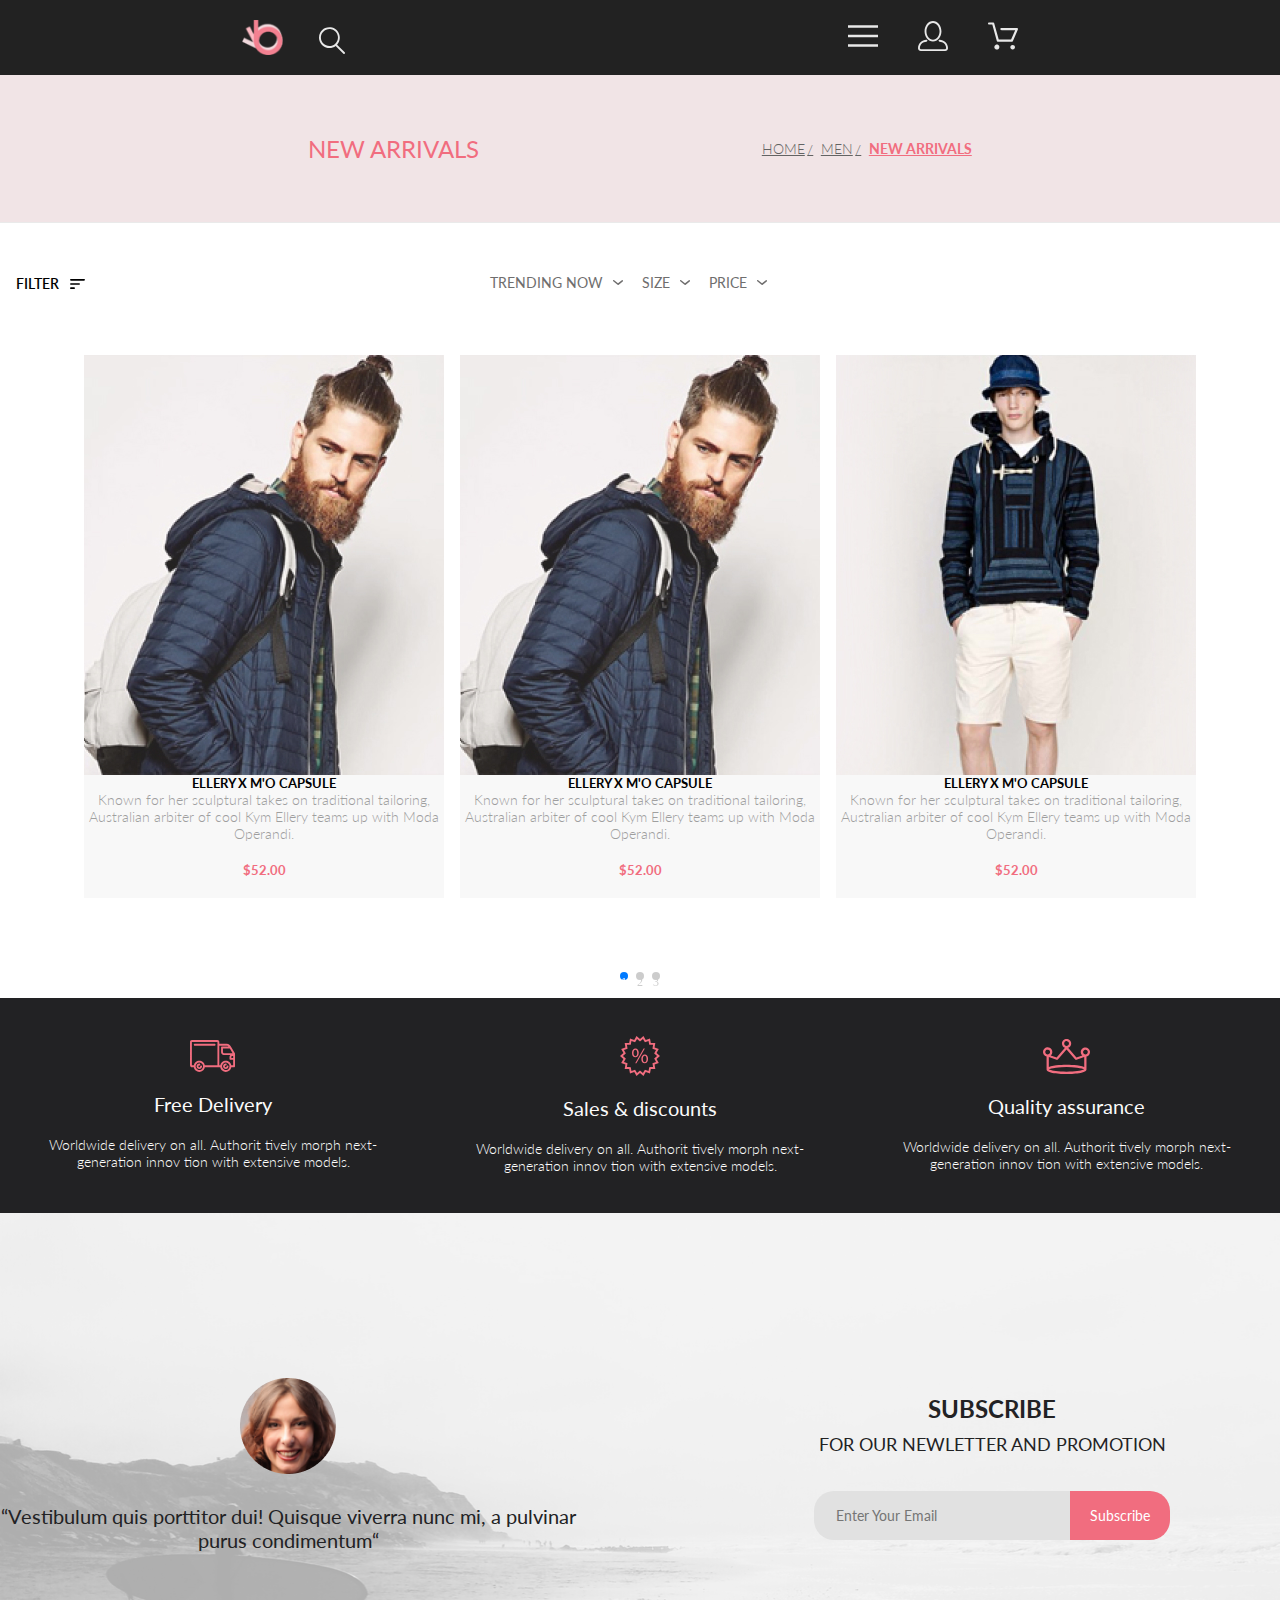
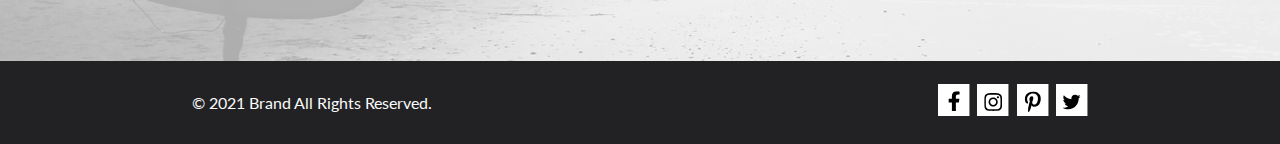
<file: Sem_11/catalog.html>
<!DOCTYPE html>
<html lang="en">

<head>
    <meta charset="UTF-8">
    <meta name="viewport" content="width=device-width, initial-scale=1.0">
    <link rel="preconnect" href="https://fonts.googleapis.com">
    <link rel="preconnect" href="https://fonts.gstatic.com" crossorigin>
    <link href="https://fonts.googleapis.com/css2?family=Lato&display=swap" rel="stylesheet">
    <link rel="stylesheet" href="./scss/style_mainpage.css">
    <link rel="stylesheet" href="./scss/style_product_page.css">
    <link rel="stylesheet" href="./scss/style_catalog_page.css">
    <link rel="stylesheet" href="https://cdn.jsdelivr.net/npm/swiper@10/swiper-bundle.min.css" />
    <script src="https://cdn.jsdelivr.net/npm/swiper@10/swiper-bundle.min.js"></script>

    <script src="https://code.jquery.com/jquery-3.7.0.min.js"></script>
    
    <title>Catalog</title>
</head>

<body>
    <navbar class="navbar">
        <div class="header_left">
            <img class="logo_img" width="44px" src="img/navBar_icon.png" alt="navBar_icon">
            <svg xmlns="http://www.w3.org/2000/svg" width="27" height="28" viewBox="0 0 27 28" fill="none">
                <path
                    d="M19.0589 17.6251C20.6705 15.865 21.6275 13.6039 21.769 11.2216C21.9106 8.83932 21.2281 6.48088 19.8362 4.54232C18.4443 2.60377 16.4278 1.20318 14.1252 0.575765C11.8227 -0.0516554 9.37437 0.132305 7.19143 1.09675C5.0085 2.0612 3.22389 3.74739 2.1373 5.87217C1.05071 7.99695 0.728322 10.4309 1.22426 12.7653C1.72021 15.0997 3.00428 17.1923 4.86085 18.6919C6.71741 20.1914 9.0334 21.0064 11.4199 21.0001C13.6723 21.0031 15.8638 20.2691 17.6599 18.9101L25.4079 26.7171C25.4934 26.8061 25.5958 26.8772 25.7091 26.9261C25.8225 26.9751 25.9444 27.0009 26.0679 27.0021C26.1916 27.0024 26.314 26.9773 26.4276 26.9283C26.5411 26.8793 26.6434 26.8074 26.7279 26.7171C26.9018 26.5362 26.999 26.295 26.999 26.0441C26.999 25.7931 26.9018 25.5519 26.7279 25.371L19.0589 17.6251ZM2.88589 10.5001C2.89873 8.81477 3.41021 7.17101 4.35586 5.776C5.30151 4.38098 6.63899 3.29715 8.1997 2.66114C9.76042 2.02513 11.4745 1.86542 13.1258 2.20213C14.7772 2.53884 16.2919 3.3569 17.479 4.55319C18.6661 5.74948 19.4725 7.27044 19.7965 8.92433C20.1204 10.5782 19.9475 12.291 19.2995 13.8468C18.6515 15.4026 17.5574 16.7316 16.1551 17.6665C14.7529 18.6014 13.1052 19.1002 11.4199 19.1C9.14843 19.0892 6.97409 18.1775 5.3741 16.5652C3.77412 14.9528 2.87924 12.7715 2.88589 10.5001Z"
                    fill="#E8E8E8" />
            </svg>
        </div>
        <div class="header_right">
            <div class="navbar_menu navbar_menu_item">
                <img class="logo_menu" src="img/Forma 1.svg" alt="forma_icon">
                <div class="dropdown_content">
                    <h1 class="menu_heading">MENU</h1>
                    <h2 class="shop_department">MAN</h2>
                    <p class="department_items">Accessories</p>
                    <p class="department_items">Bags</p>
                    <p class="department_items">Denim</p>
                    <p class="department_items">T-Shirts</p>
                    <h2 class="shop_department">WOMAN</h2>
                    <p class="department_items">Accessories</p>
                    <p class="department_items">Jackets & Coats</p>
                    <p class="department_items">Polos</p>
                    <p class="department_items">T-Shirts</p>
                    <p class="department_items">Shirts</p>
                    <h2 class="shop_department">KIDS</h2>
                    <p class="department_items">Accessories</p>
                    <p class="department_items">Jackets & Coats</p>
                    <p class="department_items">Polos</p>
                    <p class="department_items">T-Shirts</p>
                    <p class="department_items">Shirts</p>
                </div>
            </div>
            <div class="navbar_menu">
                <img class="logo_personal_account" src="img/Forma 1_2.svg" alt="forma_icon">
            </div>
            <div class="navbar_menu">
                <img class="logo_basket" src="img/Forma 1_3.svg" alt="forma_icon">
            </div>
        </div>
    </navbar>
    <main>
        <section class="background_preview">
            <div class="background_preview_content">
                <div class="background_preview_content_left">
                    <h1 class="background_preview_content_left_menu">NEW ARRIVALS</h1>
                </div>
                <div class="background_preview_content_right">
                    <div class="background_preview_content_right_menu">
                        <a href="" class="background_preview_content_right_menu_item">HOME</a>
                        <a href="" class="background_preview_content_right_menu_item">MEN</a>
                        <a class="background_preview_content_right_menu_item background_preview_content_right_menu_arrivals"
                            href="">NEW ARRIVALS</a>
                    </div>
                </div>
            </div>
        </section>

        <section class="filter_sort" onclick="showMenu()">
            <details class="filter">
                <summary class="filter_summary">
                    <span class="filter_heading">FILTER</span> <svg width="15" height="10" viewBox="0 0 15 10"
                        fill="none" xmlns="http://www.w3.org/2000/svg">
                        <path
                            d="M0.833333 10H4.16667C4.625 10 5 9.625 5 9.16667C5 8.70833 4.625 8.33333 4.16667 8.33333H0.833333C0.375 8.33333 0 8.70833 0 9.16667C0 9.625 0.375 10 0.833333 10ZM0 0.833333C0 1.29167 0.375 1.66667 0.833333 1.66667H14.1667C14.625 1.66667 15 1.29167 15 0.833333C15 0.375 14.625 0 14.1667 0H0.833333C0.375 0 0 0.375 0 0.833333ZM0.833333 5.83333H9.16667C9.625 5.83333 10 5.45833 10 5C10 4.54167 9.625 4.16667 9.16667 4.16667H0.833333C0.375 4.16667 0 4.54167 0 5C0 5.45833 0.375 5.83333 0.833333 5.83333Z"
                            fill="black" />
                    </svg>
                </summary>
                <div class="filter_content">
                    <details class="filter_item">
                        <summary class="filter_head">
                            CATEGORY
                        </summary>
                        <div class="filter_link_box">
                            <a href="" class="filter_link">Bags</a>
                            <a href="" class="filter_link">Denim</a>
                            <a href="" class="filter_link">Hoodies & Sweatshirts</a>
                            <a href="" class="filter_link">Jackets & Coats</a>
                            <a href="" class="filter_link">Polos</a>
                            <a href="" class="filter_link">Shirts</a>
                            <a href="" class="filter_link">Shoes</a>
                            <a href="" class="filter_link">Sweaters & Knits</a>
                            <a href="" class="filter_link">T-Shirts</a>
                            <a href="" class="filter_link">Tanks</a>
                            <a href="" class="filter_link">Accessories</a>
                        </div>
                    </details>
                    <details class="filter_item">
                        <summary class="filter_head">
                            BRAND
                        </summary>
                        <div class="filter_link_box">
                            <a href="" class="filter_link">Bags</a>
                            <a href="" class="filter_link">Denim</a>
                            <a href="" class="filter_link">Hoodies & Sweatshirts</a>
                            <a href="" class="filter_link">Jackets & Coats</a>
                            <a href="" class="filter_link">Polos</a>
                            <a href="" class="filter_link">Shirts</a>
                            <a href="" class="filter_link">Shoes</a>
                            <a href="" class="filter_link">Sweaters & Knits</a>
                            <a href="" class="filter_link">T-Shirts</a>
                            <a href="" class="filter_link">Tanks</a>
                            <a href="" class="filter_link">Accessories</a>
                        </div>
                    </details>
                    <details class="filter_item">
                        <summary class="filter_head">
                            DESIGNER
                        </summary>
                        <div class="filter_link_box">
                            <a href="" class="filter_link">Bags</a>
                            <a href="" class="filter_link">Denim</a>
                            <a href="" class="filter_link">Hoodies & Sweatshirts</a>
                            <a href="" class="filter_link">Jackets & Coats</a>
                            <a href="" class="filter_link">Polos</a>
                            <a href="" class="filter_link">Shirts</a>
                            <a href="" class="filter_link">Shoes</a>
                            <a href="" class="filter_link">Sweaters & Knits</a>
                            <a href="" class="filter_link">T-Shirts</a>
                            <a href="" class="filter_link">Tanks</a>
                            <a href="" class="filter_link">Accessories</a>
                        </div>
                    </details>
                </div>

            </details>
            <div class="sort">
                <details class="sort_details">
                    <summary class="sort_summary"><span class="sort_heading">TRENDING NOW</span> <svg width="11"
                            height="6" viewBox="0 0 11 6" fill="none" xmlns="http://www.w3.org/2000/svg">
                            <path
                                d="M5.00214 5.00214C4.83521 5.00247 4.67343 4.94433 4.54488 4.83782L0.258102 1.2655C0.112196 1.14422 0.0204417 0.969958 0.00302325 0.781035C-0.0143952 0.592112 0.0439493 0.404007 0.165221 0.258101C0.286493 0.112196 0.460759 0.0204417 0.649682 0.00302327C0.838605 -0.0143952 1.02671 0.043949 1.17262 0.165221L5.00214 3.36602L8.83167 0.279536C8.90475 0.220188 8.98884 0.175869 9.0791 0.149125C9.16937 0.122382 9.26403 0.113741 9.35764 0.1237C9.45126 0.133659 9.54198 0.162021 9.6246 0.207156C9.70722 0.252292 9.7801 0.313311 9.83906 0.386705C9.90449 0.460167 9.95405 0.546351 9.98462 0.639855C10.0152 0.733359 10.0261 0.83217 10.0167 0.930097C10.0073 1.02802 9.97784 1.12296 9.93005 1.20895C9.88227 1.29494 9.81723 1.37013 9.73904 1.42982L5.45225 4.88068C5.32002 4.97036 5.16154 5.01312 5.00214 5.00214Z"
                                fill="#6F6E6E" />
                        </svg>
                    </summary>
                </details>
                <details class="sort_details">
                    <summary class="sort_summary"><span class="sort_heading">SIZE</span> <svg width="11" height="6"
                            viewBox="0 0 11 6" fill="none" xmlns="http://www.w3.org/2000/svg">
                            <path
                                d="M5.00214 5.00214C4.83521 5.00247 4.67343 4.94433 4.54488 4.83782L0.258102 1.2655C0.112196 1.14422 0.0204417 0.969958 0.00302325 0.781035C-0.0143952 0.592112 0.0439493 0.404007 0.165221 0.258101C0.286493 0.112196 0.460759 0.0204417 0.649682 0.00302327C0.838605 -0.0143952 1.02671 0.043949 1.17262 0.165221L5.00214 3.36602L8.83167 0.279536C8.90475 0.220188 8.98884 0.175869 9.0791 0.149125C9.16937 0.122382 9.26403 0.113741 9.35764 0.1237C9.45126 0.133659 9.54198 0.162021 9.6246 0.207156C9.70722 0.252292 9.7801 0.313311 9.83906 0.386705C9.90449 0.460167 9.95405 0.546351 9.98462 0.639855C10.0152 0.733359 10.0261 0.83217 10.0167 0.930097C10.0073 1.02802 9.97784 1.12296 9.93005 1.20895C9.88227 1.29494 9.81723 1.37013 9.73904 1.42982L5.45225 4.88068C5.32002 4.97036 5.16154 5.01312 5.00214 5.00214Z"
                                fill="#6F6E6E" />
                        </svg>
                    </summary>
                    <div class="sort_box">
                        <div class="sort_check">
                            <input type="checkbox" id="check_1">
                            <label for="check_1">XS</label>
                        </div>
                        <div class="sort_check">
                            <input type="checkbox" id="check_2">
                            <label for="check_2">S</label>
                        </div>
                        <div class="sort_check">
                            <input type="checkbox" id="check_3">
                            <label for="check_3">M</label>
                        </div>
                        <div class="sort_check">
                            <input type="checkbox" id="check_4">
                            <label for="check_4">L</label>
                        </div>

                    </div>
                </details>
                <details>
                    <summary class="sort_summary"><span class="sort_heading">PRICE</span> <svg width="11" height="6"
                            viewBox="0 0 11 6" fill="none" xmlns="http://www.w3.org/2000/svg">
                            <path
                                d="M5.00214 5.00214C4.83521 5.00247 4.67343 4.94433 4.54488 4.83782L0.258102 1.2655C0.112196 1.14422 0.0204417 0.969958 0.00302325 0.781035C-0.0143952 0.592112 0.0439493 0.404007 0.165221 0.258101C0.286493 0.112196 0.460759 0.0204417 0.649682 0.00302327C0.838605 -0.0143952 1.02671 0.043949 1.17262 0.165221L5.00214 3.36602L8.83167 0.279536C8.90475 0.220188 8.98884 0.175869 9.0791 0.149125C9.16937 0.122382 9.26403 0.113741 9.35764 0.1237C9.45126 0.133659 9.54198 0.162021 9.6246 0.207156C9.70722 0.252292 9.7801 0.313311 9.83906 0.386705C9.90449 0.460167 9.95405 0.546351 9.98462 0.639855C10.0152 0.733359 10.0261 0.83217 10.0167 0.930097C10.0073 1.02802 9.97784 1.12296 9.93005 1.20895C9.88227 1.29494 9.81723 1.37013 9.73904 1.42982L5.45225 4.88068C5.32002 4.97036 5.16154 5.01312 5.00214 5.00214Z"
                                fill="#6F6E6E" />
                        </svg>
                    </summary>
                </details>
            </div>
        </section>

        <div class="swiper mySwiper">
            <div class="swiper-wrapper">
                <div class="swiper-slide">
                    <div class="product_items">
                        <div class="product_block">
                            <div class="product_img">
                                <img src="img/product_item_1.jpg" alt="product_block">
                                <div class="layer">
                                    <div class="layer_border">
                                        <svg xmlns="http://www.w3.org/2000/svg" width="27" height="25"
                                            viewBox="0 0 27 25" fill="none">
                                            <path
                                                d="M21.9521 23.2662H21.8397C21.2306 23.2662 20.7188 22.7666 20.6746 22.1289C20.6302 21.4602 21.1187 20.8781 21.7637 20.8341C21.7891 20.8324 21.8156 20.8315 21.8417 20.8315C22.4587 20.8315 22.9755 21.3214 23.0213 21.9482C23.0331 22.1967 22.9926 22.5509 22.7371 22.8434L22.7312 22.8502L22.7254 22.8571C22.5287 23.0907 22.2619 23.2316 21.9521 23.2662ZM8.22003 23.2599C7.56946 23.2599 7.04022 22.7169 7.04022 22.0496C7.04022 21.3827 7.56946 20.8401 8.22003 20.8401C8.87061 20.8401 9.39984 21.3827 9.39984 22.0496C9.39984 22.7169 8.87061 23.2599 8.22003 23.2599Z"
                                                fill="white" />
                                            <path
                                                d="M21.8765 22.2662C21.9215 22.2549 21.9428 22.2339 21.9605 22.2129C21.9683 22.2037 21.9761 22.1946 21.9839 22.1855C22.0204 22.1438 22.0237 22.0553 22.0229 22.0105C22.0097 21.9044 21.9189 21.8315 21.8417 21.8315C21.838 21.8315 21.8341 21.8317 21.8317 21.8318C21.7536 21.8372 21.6658 21.9409 21.6724 22.0625C21.6818 22.1793 21.7679 22.2662 21.8397 22.2662H21.8765ZM8.22003 22.2599C8.31921 22.2599 8.39984 22.1655 8.39984 22.0496C8.39984 21.9341 8.31921 21.8401 8.22003 21.8401C8.12091 21.8401 8.04022 21.9341 8.04022 22.0496C8.04022 22.1655 8.12091 22.2599 8.22003 22.2599ZM21.9999 24.2662C21.9522 24.2662 21.8883 24.2662 21.8397 24.2662C20.7021 24.2662 19.7571 23.3545 19.677 22.198C19.5969 20.9929 20.4942 19.9183 21.6957 19.8364C21.7446 19.8331 21.7933 19.8315 21.8417 19.8315C22.9804 19.8315 23.9418 20.7324 24.0195 21.8884C24.051 22.4915 23.8746 23.0612 23.4903 23.5012C23.106 23.9575 22.5768 24.2177 21.9999 24.2662ZM8.22003 24.2599C7.01581 24.2599 6.04022 23.2709 6.04022 22.0496C6.04022 20.8291 7.01581 19.8401 8.22003 19.8401C9.42419 19.8401 10.3998 20.8291 10.3998 22.0496C10.3998 23.2709 9.42419 24.2599 8.22003 24.2599ZM21.1989 17.3938H9.13354C8.70062 17.3938 8.31635 17.1005 8.2038 16.6775L4.27802 2.24768H1.52222C0.993896 2.24768 0.561035 1.80859 0.561035 1.27039C0.561035 0.733032 0.993896 0.292969 1.52222 0.292969H4.99982C5.43182 0.292969 5.8161 0.586304 5.92859 1.01025L9.85443 15.4391H20.5581L24.1149 7.13379H12.2583C11.7291 7.13379 11.2962 6.69373 11.2962 6.15649C11.2962 5.61914 11.7291 5.17908 12.2583 5.17908H25.5891C25.9095 5.17908 26.2146 5.34192 26.3901 5.61914C26.5665 5.89539 26.5989 6.23743 26.4702 6.547L22.08 16.807C21.9198 17.1653 21.5832 17.3938 21.1989 17.3938Z"
                                                fill="white" />
                                            <path
                                                d="M21.8765 22.2662C21.9215 22.2549 21.9428 22.2339 21.9605 22.2129C21.9683 22.2037 21.9761 22.1946 21.9839 22.1855C22.0204 22.1438 22.0237 22.0553 22.0229 22.0105C22.0097 21.9044 21.9189 21.8315 21.8417 21.8315C21.838 21.8315 21.8341 21.8317 21.8317 21.8318C21.7536 21.8372 21.6658 21.9409 21.6724 22.0625C21.6818 22.1793 21.7679 22.2662 21.8397 22.2662H21.8765ZM8.22003 22.2599C8.31921 22.2599 8.39984 22.1655 8.39984 22.0496C8.39984 21.9341 8.31921 21.8401 8.22003 21.8401C8.12091 21.8401 8.04022 21.9341 8.04022 22.0496C8.04022 22.1655 8.12091 22.2599 8.22003 22.2599ZM21.9999 24.2662C21.9522 24.2662 21.8883 24.2662 21.8397 24.2662C20.7021 24.2662 19.7571 23.3545 19.677 22.198C19.5969 20.9929 20.4942 19.9183 21.6957 19.8364C21.7446 19.8331 21.7933 19.8315 21.8417 19.8315C22.9804 19.8315 23.9418 20.7324 24.0195 21.8884C24.051 22.4915 23.8746 23.0612 23.4903 23.5012C23.106 23.9575 22.5768 24.2177 21.9999 24.2662ZM8.22003 24.2599C7.01581 24.2599 6.04022 23.2709 6.04022 22.0496C6.04022 20.8291 7.01581 19.8401 8.22003 19.8401C9.42419 19.8401 10.3998 20.8291 10.3998 22.0496C10.3998 23.2709 9.42419 24.2599 8.22003 24.2599ZM21.1989 17.3938H9.13354C8.70062 17.3938 8.31635 17.1005 8.2038 16.6775L4.27802 2.24768H1.52222C0.993896 2.24768 0.561035 1.80859 0.561035 1.27039C0.561035 0.733032 0.993896 0.292969 1.52222 0.292969H4.99982C5.43182 0.292969 5.8161 0.586304 5.92859 1.01025L9.85443 15.4391H20.5581L24.1149 7.13379H12.2583C11.7291 7.13379 11.2962 6.69373 11.2962 6.15649C11.2962 5.61914 11.7291 5.17908 12.2583 5.17908H25.5891C25.9095 5.17908 26.2146 5.34192 26.3901 5.61914C26.5665 5.89539 26.5989 6.23743 26.4702 6.547L22.08 16.807C21.9198 17.1653 21.5832 17.3938 21.1989 17.3938Z"
                                                fill="white" />
                                        </svg>
                                        <p class="cart_label">Add to Cart</p>
                                    </div>
                                </div>
                            </div>
                            <h4>ELLERY X M'O CAPSULE</h4>
                            <p class="product_preview_text">Known for her sculptural takes on traditional tailoring,
                                Australian
                                arbiter of cool Kym Ellery teams up with Moda Operandi.</p>
                            <h4 class="price">$52.00</h4>
                        </div>
                        <div class="product_block">
                            <div class="product_img">
                                <img src="img/product_item_1.jpg" alt="product_block">
                                <div class="layer">
                                    <div class="layer_border">
                                        <svg xmlns="http://www.w3.org/2000/svg" width="27" height="25"
                                            viewBox="0 0 27 25" fill="none">
                                            <path
                                                d="M21.9521 23.2662H21.8397C21.2306 23.2662 20.7188 22.7666 20.6746 22.1289C20.6302 21.4602 21.1187 20.8781 21.7637 20.8341C21.7891 20.8324 21.8156 20.8315 21.8417 20.8315C22.4587 20.8315 22.9755 21.3214 23.0213 21.9482C23.0331 22.1967 22.9926 22.5509 22.7371 22.8434L22.7312 22.8502L22.7254 22.8571C22.5287 23.0907 22.2619 23.2316 21.9521 23.2662ZM8.22003 23.2599C7.56946 23.2599 7.04022 22.7169 7.04022 22.0496C7.04022 21.3827 7.56946 20.8401 8.22003 20.8401C8.87061 20.8401 9.39984 21.3827 9.39984 22.0496C9.39984 22.7169 8.87061 23.2599 8.22003 23.2599Z"
                                                fill="white" />
                                            <path
                                                d="M21.8765 22.2662C21.9215 22.2549 21.9428 22.2339 21.9605 22.2129C21.9683 22.2037 21.9761 22.1946 21.9839 22.1855C22.0204 22.1438 22.0237 22.0553 22.0229 22.0105C22.0097 21.9044 21.9189 21.8315 21.8417 21.8315C21.838 21.8315 21.8341 21.8317 21.8317 21.8318C21.7536 21.8372 21.6658 21.9409 21.6724 22.0625C21.6818 22.1793 21.7679 22.2662 21.8397 22.2662H21.8765ZM8.22003 22.2599C8.31921 22.2599 8.39984 22.1655 8.39984 22.0496C8.39984 21.9341 8.31921 21.8401 8.22003 21.8401C8.12091 21.8401 8.04022 21.9341 8.04022 22.0496C8.04022 22.1655 8.12091 22.2599 8.22003 22.2599ZM21.9999 24.2662C21.9522 24.2662 21.8883 24.2662 21.8397 24.2662C20.7021 24.2662 19.7571 23.3545 19.677 22.198C19.5969 20.9929 20.4942 19.9183 21.6957 19.8364C21.7446 19.8331 21.7933 19.8315 21.8417 19.8315C22.9804 19.8315 23.9418 20.7324 24.0195 21.8884C24.051 22.4915 23.8746 23.0612 23.4903 23.5012C23.106 23.9575 22.5768 24.2177 21.9999 24.2662ZM8.22003 24.2599C7.01581 24.2599 6.04022 23.2709 6.04022 22.0496C6.04022 20.8291 7.01581 19.8401 8.22003 19.8401C9.42419 19.8401 10.3998 20.8291 10.3998 22.0496C10.3998 23.2709 9.42419 24.2599 8.22003 24.2599ZM21.1989 17.3938H9.13354C8.70062 17.3938 8.31635 17.1005 8.2038 16.6775L4.27802 2.24768H1.52222C0.993896 2.24768 0.561035 1.80859 0.561035 1.27039C0.561035 0.733032 0.993896 0.292969 1.52222 0.292969H4.99982C5.43182 0.292969 5.8161 0.586304 5.92859 1.01025L9.85443 15.4391H20.5581L24.1149 7.13379H12.2583C11.7291 7.13379 11.2962 6.69373 11.2962 6.15649C11.2962 5.61914 11.7291 5.17908 12.2583 5.17908H25.5891C25.9095 5.17908 26.2146 5.34192 26.3901 5.61914C26.5665 5.89539 26.5989 6.23743 26.4702 6.547L22.08 16.807C21.9198 17.1653 21.5832 17.3938 21.1989 17.3938Z"
                                                fill="white" />
                                            <path
                                                d="M21.8765 22.2662C21.9215 22.2549 21.9428 22.2339 21.9605 22.2129C21.9683 22.2037 21.9761 22.1946 21.9839 22.1855C22.0204 22.1438 22.0237 22.0553 22.0229 22.0105C22.0097 21.9044 21.9189 21.8315 21.8417 21.8315C21.838 21.8315 21.8341 21.8317 21.8317 21.8318C21.7536 21.8372 21.6658 21.9409 21.6724 22.0625C21.6818 22.1793 21.7679 22.2662 21.8397 22.2662H21.8765ZM8.22003 22.2599C8.31921 22.2599 8.39984 22.1655 8.39984 22.0496C8.39984 21.9341 8.31921 21.8401 8.22003 21.8401C8.12091 21.8401 8.04022 21.9341 8.04022 22.0496C8.04022 22.1655 8.12091 22.2599 8.22003 22.2599ZM21.9999 24.2662C21.9522 24.2662 21.8883 24.2662 21.8397 24.2662C20.7021 24.2662 19.7571 23.3545 19.677 22.198C19.5969 20.9929 20.4942 19.9183 21.6957 19.8364C21.7446 19.8331 21.7933 19.8315 21.8417 19.8315C22.9804 19.8315 23.9418 20.7324 24.0195 21.8884C24.051 22.4915 23.8746 23.0612 23.4903 23.5012C23.106 23.9575 22.5768 24.2177 21.9999 24.2662ZM8.22003 24.2599C7.01581 24.2599 6.04022 23.2709 6.04022 22.0496C6.04022 20.8291 7.01581 19.8401 8.22003 19.8401C9.42419 19.8401 10.3998 20.8291 10.3998 22.0496C10.3998 23.2709 9.42419 24.2599 8.22003 24.2599ZM21.1989 17.3938H9.13354C8.70062 17.3938 8.31635 17.1005 8.2038 16.6775L4.27802 2.24768H1.52222C0.993896 2.24768 0.561035 1.80859 0.561035 1.27039C0.561035 0.733032 0.993896 0.292969 1.52222 0.292969H4.99982C5.43182 0.292969 5.8161 0.586304 5.92859 1.01025L9.85443 15.4391H20.5581L24.1149 7.13379H12.2583C11.7291 7.13379 11.2962 6.69373 11.2962 6.15649C11.2962 5.61914 11.7291 5.17908 12.2583 5.17908H25.5891C25.9095 5.17908 26.2146 5.34192 26.3901 5.61914C26.5665 5.89539 26.5989 6.23743 26.4702 6.547L22.08 16.807C21.9198 17.1653 21.5832 17.3938 21.1989 17.3938Z"
                                                fill="white" />
                                        </svg>
                                        <p class="cart_label">Add to Cart</p>
                                    </div>
                                </div>
                            </div>
                            <h4>ELLERY X M'O CAPSULE</h4>
                            <p class="product_preview_text">Known for her sculptural takes on traditional tailoring,
                                Australian
                                arbiter of cool Kym Ellery teams up with Moda Operandi.</p>
                            <h4 class="price">$52.00</h4>
                        </div>
                        <div class="product_block">
                            <div class="product_img">
                                <img src="img/catalog_product_item_3.jpg" alt="product_block">
                                <div class="layer">
                                    <div class="layer_border">
                                        <svg xmlns="http://www.w3.org/2000/svg" width="27" height="25"
                                            viewBox="0 0 27 25" fill="none">
                                            <path
                                                d="M21.9521 23.2662H21.8397C21.2306 23.2662 20.7188 22.7666 20.6746 22.1289C20.6302 21.4602 21.1187 20.8781 21.7637 20.8341C21.7891 20.8324 21.8156 20.8315 21.8417 20.8315C22.4587 20.8315 22.9755 21.3214 23.0213 21.9482C23.0331 22.1967 22.9926 22.5509 22.7371 22.8434L22.7312 22.8502L22.7254 22.8571C22.5287 23.0907 22.2619 23.2316 21.9521 23.2662ZM8.22003 23.2599C7.56946 23.2599 7.04022 22.7169 7.04022 22.0496C7.04022 21.3827 7.56946 20.8401 8.22003 20.8401C8.87061 20.8401 9.39984 21.3827 9.39984 22.0496C9.39984 22.7169 8.87061 23.2599 8.22003 23.2599Z"
                                                fill="white" />
                                            <path
                                                d="M21.8765 22.2662C21.9215 22.2549 21.9428 22.2339 21.9605 22.2129C21.9683 22.2037 21.9761 22.1946 21.9839 22.1855C22.0204 22.1438 22.0237 22.0553 22.0229 22.0105C22.0097 21.9044 21.9189 21.8315 21.8417 21.8315C21.838 21.8315 21.8341 21.8317 21.8317 21.8318C21.7536 21.8372 21.6658 21.9409 21.6724 22.0625C21.6818 22.1793 21.7679 22.2662 21.8397 22.2662H21.8765ZM8.22003 22.2599C8.31921 22.2599 8.39984 22.1655 8.39984 22.0496C8.39984 21.9341 8.31921 21.8401 8.22003 21.8401C8.12091 21.8401 8.04022 21.9341 8.04022 22.0496C8.04022 22.1655 8.12091 22.2599 8.22003 22.2599ZM21.9999 24.2662C21.9522 24.2662 21.8883 24.2662 21.8397 24.2662C20.7021 24.2662 19.7571 23.3545 19.677 22.198C19.5969 20.9929 20.4942 19.9183 21.6957 19.8364C21.7446 19.8331 21.7933 19.8315 21.8417 19.8315C22.9804 19.8315 23.9418 20.7324 24.0195 21.8884C24.051 22.4915 23.8746 23.0612 23.4903 23.5012C23.106 23.9575 22.5768 24.2177 21.9999 24.2662ZM8.22003 24.2599C7.01581 24.2599 6.04022 23.2709 6.04022 22.0496C6.04022 20.8291 7.01581 19.8401 8.22003 19.8401C9.42419 19.8401 10.3998 20.8291 10.3998 22.0496C10.3998 23.2709 9.42419 24.2599 8.22003 24.2599ZM21.1989 17.3938H9.13354C8.70062 17.3938 8.31635 17.1005 8.2038 16.6775L4.27802 2.24768H1.52222C0.993896 2.24768 0.561035 1.80859 0.561035 1.27039C0.561035 0.733032 0.993896 0.292969 1.52222 0.292969H4.99982C5.43182 0.292969 5.8161 0.586304 5.92859 1.01025L9.85443 15.4391H20.5581L24.1149 7.13379H12.2583C11.7291 7.13379 11.2962 6.69373 11.2962 6.15649C11.2962 5.61914 11.7291 5.17908 12.2583 5.17908H25.5891C25.9095 5.17908 26.2146 5.34192 26.3901 5.61914C26.5665 5.89539 26.5989 6.23743 26.4702 6.547L22.08 16.807C21.9198 17.1653 21.5832 17.3938 21.1989 17.3938Z"
                                                fill="white" />
                                            <path
                                                d="M21.8765 22.2662C21.9215 22.2549 21.9428 22.2339 21.9605 22.2129C21.9683 22.2037 21.9761 22.1946 21.9839 22.1855C22.0204 22.1438 22.0237 22.0553 22.0229 22.0105C22.0097 21.9044 21.9189 21.8315 21.8417 21.8315C21.838 21.8315 21.8341 21.8317 21.8317 21.8318C21.7536 21.8372 21.6658 21.9409 21.6724 22.0625C21.6818 22.1793 21.7679 22.2662 21.8397 22.2662H21.8765ZM8.22003 22.2599C8.31921 22.2599 8.39984 22.1655 8.39984 22.0496C8.39984 21.9341 8.31921 21.8401 8.22003 21.8401C8.12091 21.8401 8.04022 21.9341 8.04022 22.0496C8.04022 22.1655 8.12091 22.2599 8.22003 22.2599ZM21.9999 24.2662C21.9522 24.2662 21.8883 24.2662 21.8397 24.2662C20.7021 24.2662 19.7571 23.3545 19.677 22.198C19.5969 20.9929 20.4942 19.9183 21.6957 19.8364C21.7446 19.8331 21.7933 19.8315 21.8417 19.8315C22.9804 19.8315 23.9418 20.7324 24.0195 21.8884C24.051 22.4915 23.8746 23.0612 23.4903 23.5012C23.106 23.9575 22.5768 24.2177 21.9999 24.2662ZM8.22003 24.2599C7.01581 24.2599 6.04022 23.2709 6.04022 22.0496C6.04022 20.8291 7.01581 19.8401 8.22003 19.8401C9.42419 19.8401 10.3998 20.8291 10.3998 22.0496C10.3998 23.2709 9.42419 24.2599 8.22003 24.2599ZM21.1989 17.3938H9.13354C8.70062 17.3938 8.31635 17.1005 8.2038 16.6775L4.27802 2.24768H1.52222C0.993896 2.24768 0.561035 1.80859 0.561035 1.27039C0.561035 0.733032 0.993896 0.292969 1.52222 0.292969H4.99982C5.43182 0.292969 5.8161 0.586304 5.92859 1.01025L9.85443 15.4391H20.5581L24.1149 7.13379H12.2583C11.7291 7.13379 11.2962 6.69373 11.2962 6.15649C11.2962 5.61914 11.7291 5.17908 12.2583 5.17908H25.5891C25.9095 5.17908 26.2146 5.34192 26.3901 5.61914C26.5665 5.89539 26.5989 6.23743 26.4702 6.547L22.08 16.807C21.9198 17.1653 21.5832 17.3938 21.1989 17.3938Z"
                                                fill="white" />
                                        </svg>
                                        <p class="cart_label">Add to Cart</p>
                                    </div>
                                </div>
                            </div>
                            <h4>ELLERY X M'O CAPSULE</h4>
                            <p class="product_preview_text">Known for her sculptural takes on traditional tailoring,
                                Australian
                                arbiter of cool Kym Ellery teams up with Moda Operandi.</p>
                            <h4 class="price">$52.00</h4>
                        </div>
                    </div>
                </div>
                <div class="swiper-slide">
                    <div class="product_items">
                        <div class="product_block">
                            <div class="product_img">
                                <img src="img/catalog_product_item_4.jpg" alt="product_block">
                                <div class="layer">
                                    <div class="layer_border">
                                        <svg xmlns="http://www.w3.org/2000/svg" width="27" height="25"
                                            viewBox="0 0 27 25" fill="none">
                                            <path
                                                d="M21.9521 23.2662H21.8397C21.2306 23.2662 20.7188 22.7666 20.6746 22.1289C20.6302 21.4602 21.1187 20.8781 21.7637 20.8341C21.7891 20.8324 21.8156 20.8315 21.8417 20.8315C22.4587 20.8315 22.9755 21.3214 23.0213 21.9482C23.0331 22.1967 22.9926 22.5509 22.7371 22.8434L22.7312 22.8502L22.7254 22.8571C22.5287 23.0907 22.2619 23.2316 21.9521 23.2662ZM8.22003 23.2599C7.56946 23.2599 7.04022 22.7169 7.04022 22.0496C7.04022 21.3827 7.56946 20.8401 8.22003 20.8401C8.87061 20.8401 9.39984 21.3827 9.39984 22.0496C9.39984 22.7169 8.87061 23.2599 8.22003 23.2599Z"
                                                fill="white" />
                                            <path
                                                d="M21.8765 22.2662C21.9215 22.2549 21.9428 22.2339 21.9605 22.2129C21.9683 22.2037 21.9761 22.1946 21.9839 22.1855C22.0204 22.1438 22.0237 22.0553 22.0229 22.0105C22.0097 21.9044 21.9189 21.8315 21.8417 21.8315C21.838 21.8315 21.8341 21.8317 21.8317 21.8318C21.7536 21.8372 21.6658 21.9409 21.6724 22.0625C21.6818 22.1793 21.7679 22.2662 21.8397 22.2662H21.8765ZM8.22003 22.2599C8.31921 22.2599 8.39984 22.1655 8.39984 22.0496C8.39984 21.9341 8.31921 21.8401 8.22003 21.8401C8.12091 21.8401 8.04022 21.9341 8.04022 22.0496C8.04022 22.1655 8.12091 22.2599 8.22003 22.2599ZM21.9999 24.2662C21.9522 24.2662 21.8883 24.2662 21.8397 24.2662C20.7021 24.2662 19.7571 23.3545 19.677 22.198C19.5969 20.9929 20.4942 19.9183 21.6957 19.8364C21.7446 19.8331 21.7933 19.8315 21.8417 19.8315C22.9804 19.8315 23.9418 20.7324 24.0195 21.8884C24.051 22.4915 23.8746 23.0612 23.4903 23.5012C23.106 23.9575 22.5768 24.2177 21.9999 24.2662ZM8.22003 24.2599C7.01581 24.2599 6.04022 23.2709 6.04022 22.0496C6.04022 20.8291 7.01581 19.8401 8.22003 19.8401C9.42419 19.8401 10.3998 20.8291 10.3998 22.0496C10.3998 23.2709 9.42419 24.2599 8.22003 24.2599ZM21.1989 17.3938H9.13354C8.70062 17.3938 8.31635 17.1005 8.2038 16.6775L4.27802 2.24768H1.52222C0.993896 2.24768 0.561035 1.80859 0.561035 1.27039C0.561035 0.733032 0.993896 0.292969 1.52222 0.292969H4.99982C5.43182 0.292969 5.8161 0.586304 5.92859 1.01025L9.85443 15.4391H20.5581L24.1149 7.13379H12.2583C11.7291 7.13379 11.2962 6.69373 11.2962 6.15649C11.2962 5.61914 11.7291 5.17908 12.2583 5.17908H25.5891C25.9095 5.17908 26.2146 5.34192 26.3901 5.61914C26.5665 5.89539 26.5989 6.23743 26.4702 6.547L22.08 16.807C21.9198 17.1653 21.5832 17.3938 21.1989 17.3938Z"
                                                fill="white" />
                                            <path
                                                d="M21.8765 22.2662C21.9215 22.2549 21.9428 22.2339 21.9605 22.2129C21.9683 22.2037 21.9761 22.1946 21.9839 22.1855C22.0204 22.1438 22.0237 22.0553 22.0229 22.0105C22.0097 21.9044 21.9189 21.8315 21.8417 21.8315C21.838 21.8315 21.8341 21.8317 21.8317 21.8318C21.7536 21.8372 21.6658 21.9409 21.6724 22.0625C21.6818 22.1793 21.7679 22.2662 21.8397 22.2662H21.8765ZM8.22003 22.2599C8.31921 22.2599 8.39984 22.1655 8.39984 22.0496C8.39984 21.9341 8.31921 21.8401 8.22003 21.8401C8.12091 21.8401 8.04022 21.9341 8.04022 22.0496C8.04022 22.1655 8.12091 22.2599 8.22003 22.2599ZM21.9999 24.2662C21.9522 24.2662 21.8883 24.2662 21.8397 24.2662C20.7021 24.2662 19.7571 23.3545 19.677 22.198C19.5969 20.9929 20.4942 19.9183 21.6957 19.8364C21.7446 19.8331 21.7933 19.8315 21.8417 19.8315C22.9804 19.8315 23.9418 20.7324 24.0195 21.8884C24.051 22.4915 23.8746 23.0612 23.4903 23.5012C23.106 23.9575 22.5768 24.2177 21.9999 24.2662ZM8.22003 24.2599C7.01581 24.2599 6.04022 23.2709 6.04022 22.0496C6.04022 20.8291 7.01581 19.8401 8.22003 19.8401C9.42419 19.8401 10.3998 20.8291 10.3998 22.0496C10.3998 23.2709 9.42419 24.2599 8.22003 24.2599ZM21.1989 17.3938H9.13354C8.70062 17.3938 8.31635 17.1005 8.2038 16.6775L4.27802 2.24768H1.52222C0.993896 2.24768 0.561035 1.80859 0.561035 1.27039C0.561035 0.733032 0.993896 0.292969 1.52222 0.292969H4.99982C5.43182 0.292969 5.8161 0.586304 5.92859 1.01025L9.85443 15.4391H20.5581L24.1149 7.13379H12.2583C11.7291 7.13379 11.2962 6.69373 11.2962 6.15649C11.2962 5.61914 11.7291 5.17908 12.2583 5.17908H25.5891C25.9095 5.17908 26.2146 5.34192 26.3901 5.61914C26.5665 5.89539 26.5989 6.23743 26.4702 6.547L22.08 16.807C21.9198 17.1653 21.5832 17.3938 21.1989 17.3938Z"
                                                fill="white" />
                                        </svg>
                                        <p class="cart_label">Add to Cart</p>
                                    </div>
                                </div>
                            </div>
                            <h4>ELLERY X M'O CAPSULE</h4>
                            <p class="product_preview_text">Known for her sculptural takes on traditional tailoring,
                                Australian
                                arbiter of cool Kym Ellery teams up with Moda Operandi.</p>
                            <h4 class="price">$52.00</h4>
                        </div>
                        <div class="product_block">
                            <div class="product_img">
                                <img src="img/catalog_product_item_5.jpg" alt="product_block">
                                <div class="layer">
                                    <div class="layer_border">
                                        <svg xmlns="http://www.w3.org/2000/svg" width="27" height="25"
                                            viewBox="0 0 27 25" fill="none">
                                            <path
                                                d="M21.9521 23.2662H21.8397C21.2306 23.2662 20.7188 22.7666 20.6746 22.1289C20.6302 21.4602 21.1187 20.8781 21.7637 20.8341C21.7891 20.8324 21.8156 20.8315 21.8417 20.8315C22.4587 20.8315 22.9755 21.3214 23.0213 21.9482C23.0331 22.1967 22.9926 22.5509 22.7371 22.8434L22.7312 22.8502L22.7254 22.8571C22.5287 23.0907 22.2619 23.2316 21.9521 23.2662ZM8.22003 23.2599C7.56946 23.2599 7.04022 22.7169 7.04022 22.0496C7.04022 21.3827 7.56946 20.8401 8.22003 20.8401C8.87061 20.8401 9.39984 21.3827 9.39984 22.0496C9.39984 22.7169 8.87061 23.2599 8.22003 23.2599Z"
                                                fill="white" />
                                            <path
                                                d="M21.8765 22.2662C21.9215 22.2549 21.9428 22.2339 21.9605 22.2129C21.9683 22.2037 21.9761 22.1946 21.9839 22.1855C22.0204 22.1438 22.0237 22.0553 22.0229 22.0105C22.0097 21.9044 21.9189 21.8315 21.8417 21.8315C21.838 21.8315 21.8341 21.8317 21.8317 21.8318C21.7536 21.8372 21.6658 21.9409 21.6724 22.0625C21.6818 22.1793 21.7679 22.2662 21.8397 22.2662H21.8765ZM8.22003 22.2599C8.31921 22.2599 8.39984 22.1655 8.39984 22.0496C8.39984 21.9341 8.31921 21.8401 8.22003 21.8401C8.12091 21.8401 8.04022 21.9341 8.04022 22.0496C8.04022 22.1655 8.12091 22.2599 8.22003 22.2599ZM21.9999 24.2662C21.9522 24.2662 21.8883 24.2662 21.8397 24.2662C20.7021 24.2662 19.7571 23.3545 19.677 22.198C19.5969 20.9929 20.4942 19.9183 21.6957 19.8364C21.7446 19.8331 21.7933 19.8315 21.8417 19.8315C22.9804 19.8315 23.9418 20.7324 24.0195 21.8884C24.051 22.4915 23.8746 23.0612 23.4903 23.5012C23.106 23.9575 22.5768 24.2177 21.9999 24.2662ZM8.22003 24.2599C7.01581 24.2599 6.04022 23.2709 6.04022 22.0496C6.04022 20.8291 7.01581 19.8401 8.22003 19.8401C9.42419 19.8401 10.3998 20.8291 10.3998 22.0496C10.3998 23.2709 9.42419 24.2599 8.22003 24.2599ZM21.1989 17.3938H9.13354C8.70062 17.3938 8.31635 17.1005 8.2038 16.6775L4.27802 2.24768H1.52222C0.993896 2.24768 0.561035 1.80859 0.561035 1.27039C0.561035 0.733032 0.993896 0.292969 1.52222 0.292969H4.99982C5.43182 0.292969 5.8161 0.586304 5.92859 1.01025L9.85443 15.4391H20.5581L24.1149 7.13379H12.2583C11.7291 7.13379 11.2962 6.69373 11.2962 6.15649C11.2962 5.61914 11.7291 5.17908 12.2583 5.17908H25.5891C25.9095 5.17908 26.2146 5.34192 26.3901 5.61914C26.5665 5.89539 26.5989 6.23743 26.4702 6.547L22.08 16.807C21.9198 17.1653 21.5832 17.3938 21.1989 17.3938Z"
                                                fill="white" />
                                            <path
                                                d="M21.8765 22.2662C21.9215 22.2549 21.9428 22.2339 21.9605 22.2129C21.9683 22.2037 21.9761 22.1946 21.9839 22.1855C22.0204 22.1438 22.0237 22.0553 22.0229 22.0105C22.0097 21.9044 21.9189 21.8315 21.8417 21.8315C21.838 21.8315 21.8341 21.8317 21.8317 21.8318C21.7536 21.8372 21.6658 21.9409 21.6724 22.0625C21.6818 22.1793 21.7679 22.2662 21.8397 22.2662H21.8765ZM8.22003 22.2599C8.31921 22.2599 8.39984 22.1655 8.39984 22.0496C8.39984 21.9341 8.31921 21.8401 8.22003 21.8401C8.12091 21.8401 8.04022 21.9341 8.04022 22.0496C8.04022 22.1655 8.12091 22.2599 8.22003 22.2599ZM21.9999 24.2662C21.9522 24.2662 21.8883 24.2662 21.8397 24.2662C20.7021 24.2662 19.7571 23.3545 19.677 22.198C19.5969 20.9929 20.4942 19.9183 21.6957 19.8364C21.7446 19.8331 21.7933 19.8315 21.8417 19.8315C22.9804 19.8315 23.9418 20.7324 24.0195 21.8884C24.051 22.4915 23.8746 23.0612 23.4903 23.5012C23.106 23.9575 22.5768 24.2177 21.9999 24.2662ZM8.22003 24.2599C7.01581 24.2599 6.04022 23.2709 6.04022 22.0496C6.04022 20.8291 7.01581 19.8401 8.22003 19.8401C9.42419 19.8401 10.3998 20.8291 10.3998 22.0496C10.3998 23.2709 9.42419 24.2599 8.22003 24.2599ZM21.1989 17.3938H9.13354C8.70062 17.3938 8.31635 17.1005 8.2038 16.6775L4.27802 2.24768H1.52222C0.993896 2.24768 0.561035 1.80859 0.561035 1.27039C0.561035 0.733032 0.993896 0.292969 1.52222 0.292969H4.99982C5.43182 0.292969 5.8161 0.586304 5.92859 1.01025L9.85443 15.4391H20.5581L24.1149 7.13379H12.2583C11.7291 7.13379 11.2962 6.69373 11.2962 6.15649C11.2962 5.61914 11.7291 5.17908 12.2583 5.17908H25.5891C25.9095 5.17908 26.2146 5.34192 26.3901 5.61914C26.5665 5.89539 26.5989 6.23743 26.4702 6.547L22.08 16.807C21.9198 17.1653 21.5832 17.3938 21.1989 17.3938Z"
                                                fill="white" />
                                        </svg>
                                        <p class="cart_label">Add to Cart</p>
                                    </div>
                                </div>
                            </div>
                            <h4>ELLERY X M'O CAPSULE</h4>
                            <p class="product_preview_text">Known for her sculptural takes on traditional tailoring,
                                Australian
                                arbiter of cool Kym Ellery teams up with Moda Operandi.</p>
                            <h4 class="price">$52.00</h4>
                        </div>
                        <div class="product_block">
                            <div class="product_img">
                                <img src="img/catalog_product_item_6.jpg" alt="product_block">
                                <div class="layer">
                                    <div class="layer_border">
                                        <svg xmlns="http://www.w3.org/2000/svg" width="27" height="25"
                                            viewBox="0 0 27 25" fill="none">
                                            <path
                                                d="M21.9521 23.2662H21.8397C21.2306 23.2662 20.7188 22.7666 20.6746 22.1289C20.6302 21.4602 21.1187 20.8781 21.7637 20.8341C21.7891 20.8324 21.8156 20.8315 21.8417 20.8315C22.4587 20.8315 22.9755 21.3214 23.0213 21.9482C23.0331 22.1967 22.9926 22.5509 22.7371 22.8434L22.7312 22.8502L22.7254 22.8571C22.5287 23.0907 22.2619 23.2316 21.9521 23.2662ZM8.22003 23.2599C7.56946 23.2599 7.04022 22.7169 7.04022 22.0496C7.04022 21.3827 7.56946 20.8401 8.22003 20.8401C8.87061 20.8401 9.39984 21.3827 9.39984 22.0496C9.39984 22.7169 8.87061 23.2599 8.22003 23.2599Z"
                                                fill="white" />
                                            <path
                                                d="M21.8765 22.2662C21.9215 22.2549 21.9428 22.2339 21.9605 22.2129C21.9683 22.2037 21.9761 22.1946 21.9839 22.1855C22.0204 22.1438 22.0237 22.0553 22.0229 22.0105C22.0097 21.9044 21.9189 21.8315 21.8417 21.8315C21.838 21.8315 21.8341 21.8317 21.8317 21.8318C21.7536 21.8372 21.6658 21.9409 21.6724 22.0625C21.6818 22.1793 21.7679 22.2662 21.8397 22.2662H21.8765ZM8.22003 22.2599C8.31921 22.2599 8.39984 22.1655 8.39984 22.0496C8.39984 21.9341 8.31921 21.8401 8.22003 21.8401C8.12091 21.8401 8.04022 21.9341 8.04022 22.0496C8.04022 22.1655 8.12091 22.2599 8.22003 22.2599ZM21.9999 24.2662C21.9522 24.2662 21.8883 24.2662 21.8397 24.2662C20.7021 24.2662 19.7571 23.3545 19.677 22.198C19.5969 20.9929 20.4942 19.9183 21.6957 19.8364C21.7446 19.8331 21.7933 19.8315 21.8417 19.8315C22.9804 19.8315 23.9418 20.7324 24.0195 21.8884C24.051 22.4915 23.8746 23.0612 23.4903 23.5012C23.106 23.9575 22.5768 24.2177 21.9999 24.2662ZM8.22003 24.2599C7.01581 24.2599 6.04022 23.2709 6.04022 22.0496C6.04022 20.8291 7.01581 19.8401 8.22003 19.8401C9.42419 19.8401 10.3998 20.8291 10.3998 22.0496C10.3998 23.2709 9.42419 24.2599 8.22003 24.2599ZM21.1989 17.3938H9.13354C8.70062 17.3938 8.31635 17.1005 8.2038 16.6775L4.27802 2.24768H1.52222C0.993896 2.24768 0.561035 1.80859 0.561035 1.27039C0.561035 0.733032 0.993896 0.292969 1.52222 0.292969H4.99982C5.43182 0.292969 5.8161 0.586304 5.92859 1.01025L9.85443 15.4391H20.5581L24.1149 7.13379H12.2583C11.7291 7.13379 11.2962 6.69373 11.2962 6.15649C11.2962 5.61914 11.7291 5.17908 12.2583 5.17908H25.5891C25.9095 5.17908 26.2146 5.34192 26.3901 5.61914C26.5665 5.89539 26.5989 6.23743 26.4702 6.547L22.08 16.807C21.9198 17.1653 21.5832 17.3938 21.1989 17.3938Z"
                                                fill="white" />
                                            <path
                                                d="M21.8765 22.2662C21.9215 22.2549 21.9428 22.2339 21.9605 22.2129C21.9683 22.2037 21.9761 22.1946 21.9839 22.1855C22.0204 22.1438 22.0237 22.0553 22.0229 22.0105C22.0097 21.9044 21.9189 21.8315 21.8417 21.8315C21.838 21.8315 21.8341 21.8317 21.8317 21.8318C21.7536 21.8372 21.6658 21.9409 21.6724 22.0625C21.6818 22.1793 21.7679 22.2662 21.8397 22.2662H21.8765ZM8.22003 22.2599C8.31921 22.2599 8.39984 22.1655 8.39984 22.0496C8.39984 21.9341 8.31921 21.8401 8.22003 21.8401C8.12091 21.8401 8.04022 21.9341 8.04022 22.0496C8.04022 22.1655 8.12091 22.2599 8.22003 22.2599ZM21.9999 24.2662C21.9522 24.2662 21.8883 24.2662 21.8397 24.2662C20.7021 24.2662 19.7571 23.3545 19.677 22.198C19.5969 20.9929 20.4942 19.9183 21.6957 19.8364C21.7446 19.8331 21.7933 19.8315 21.8417 19.8315C22.9804 19.8315 23.9418 20.7324 24.0195 21.8884C24.051 22.4915 23.8746 23.0612 23.4903 23.5012C23.106 23.9575 22.5768 24.2177 21.9999 24.2662ZM8.22003 24.2599C7.01581 24.2599 6.04022 23.2709 6.04022 22.0496C6.04022 20.8291 7.01581 19.8401 8.22003 19.8401C9.42419 19.8401 10.3998 20.8291 10.3998 22.0496C10.3998 23.2709 9.42419 24.2599 8.22003 24.2599ZM21.1989 17.3938H9.13354C8.70062 17.3938 8.31635 17.1005 8.2038 16.6775L4.27802 2.24768H1.52222C0.993896 2.24768 0.561035 1.80859 0.561035 1.27039C0.561035 0.733032 0.993896 0.292969 1.52222 0.292969H4.99982C5.43182 0.292969 5.8161 0.586304 5.92859 1.01025L9.85443 15.4391H20.5581L24.1149 7.13379H12.2583C11.7291 7.13379 11.2962 6.69373 11.2962 6.15649C11.2962 5.61914 11.7291 5.17908 12.2583 5.17908H25.5891C25.9095 5.17908 26.2146 5.34192 26.3901 5.61914C26.5665 5.89539 26.5989 6.23743 26.4702 6.547L22.08 16.807C21.9198 17.1653 21.5832 17.3938 21.1989 17.3938Z"
                                                fill="white" />
                                        </svg>
                                        <p class="cart_label">Add to Cart</p>
                                    </div>
                                </div>
                            </div>
                            <h4>ELLERY X M'O CAPSULE</h4>
                            <p class="product_preview_text">Known for her sculptural takes on traditional tailoring,
                                Australian
                                arbiter of cool Kym Ellery teams up with Moda Operandi.</p>
                            <h4 class="price">$52.00</h4>
                        </div>
                    </div>
                </div>
                <div class="swiper-slide">
                    <div class="product_items">
                        <div class="product_block">
                            <div class="product_img">
                                <img src="img/catalog_product_item_7.jpg" alt="product_block">
                                <div class="layer">
                                    <div class="layer_border">
                                        <svg xmlns="http://www.w3.org/2000/svg" width="27" height="25"
                                            viewBox="0 0 27 25" fill="none">
                                            <path
                                                d="M21.9521 23.2662H21.8397C21.2306 23.2662 20.7188 22.7666 20.6746 22.1289C20.6302 21.4602 21.1187 20.8781 21.7637 20.8341C21.7891 20.8324 21.8156 20.8315 21.8417 20.8315C22.4587 20.8315 22.9755 21.3214 23.0213 21.9482C23.0331 22.1967 22.9926 22.5509 22.7371 22.8434L22.7312 22.8502L22.7254 22.8571C22.5287 23.0907 22.2619 23.2316 21.9521 23.2662ZM8.22003 23.2599C7.56946 23.2599 7.04022 22.7169 7.04022 22.0496C7.04022 21.3827 7.56946 20.8401 8.22003 20.8401C8.87061 20.8401 9.39984 21.3827 9.39984 22.0496C9.39984 22.7169 8.87061 23.2599 8.22003 23.2599Z"
                                                fill="white" />
                                            <path
                                                d="M21.8765 22.2662C21.9215 22.2549 21.9428 22.2339 21.9605 22.2129C21.9683 22.2037 21.9761 22.1946 21.9839 22.1855C22.0204 22.1438 22.0237 22.0553 22.0229 22.0105C22.0097 21.9044 21.9189 21.8315 21.8417 21.8315C21.838 21.8315 21.8341 21.8317 21.8317 21.8318C21.7536 21.8372 21.6658 21.9409 21.6724 22.0625C21.6818 22.1793 21.7679 22.2662 21.8397 22.2662H21.8765ZM8.22003 22.2599C8.31921 22.2599 8.39984 22.1655 8.39984 22.0496C8.39984 21.9341 8.31921 21.8401 8.22003 21.8401C8.12091 21.8401 8.04022 21.9341 8.04022 22.0496C8.04022 22.1655 8.12091 22.2599 8.22003 22.2599ZM21.9999 24.2662C21.9522 24.2662 21.8883 24.2662 21.8397 24.2662C20.7021 24.2662 19.7571 23.3545 19.677 22.198C19.5969 20.9929 20.4942 19.9183 21.6957 19.8364C21.7446 19.8331 21.7933 19.8315 21.8417 19.8315C22.9804 19.8315 23.9418 20.7324 24.0195 21.8884C24.051 22.4915 23.8746 23.0612 23.4903 23.5012C23.106 23.9575 22.5768 24.2177 21.9999 24.2662ZM8.22003 24.2599C7.01581 24.2599 6.04022 23.2709 6.04022 22.0496C6.04022 20.8291 7.01581 19.8401 8.22003 19.8401C9.42419 19.8401 10.3998 20.8291 10.3998 22.0496C10.3998 23.2709 9.42419 24.2599 8.22003 24.2599ZM21.1989 17.3938H9.13354C8.70062 17.3938 8.31635 17.1005 8.2038 16.6775L4.27802 2.24768H1.52222C0.993896 2.24768 0.561035 1.80859 0.561035 1.27039C0.561035 0.733032 0.993896 0.292969 1.52222 0.292969H4.99982C5.43182 0.292969 5.8161 0.586304 5.92859 1.01025L9.85443 15.4391H20.5581L24.1149 7.13379H12.2583C11.7291 7.13379 11.2962 6.69373 11.2962 6.15649C11.2962 5.61914 11.7291 5.17908 12.2583 5.17908H25.5891C25.9095 5.17908 26.2146 5.34192 26.3901 5.61914C26.5665 5.89539 26.5989 6.23743 26.4702 6.547L22.08 16.807C21.9198 17.1653 21.5832 17.3938 21.1989 17.3938Z"
                                                fill="white" />
                                            <path
                                                d="M21.8765 22.2662C21.9215 22.2549 21.9428 22.2339 21.9605 22.2129C21.9683 22.2037 21.9761 22.1946 21.9839 22.1855C22.0204 22.1438 22.0237 22.0553 22.0229 22.0105C22.0097 21.9044 21.9189 21.8315 21.8417 21.8315C21.838 21.8315 21.8341 21.8317 21.8317 21.8318C21.7536 21.8372 21.6658 21.9409 21.6724 22.0625C21.6818 22.1793 21.7679 22.2662 21.8397 22.2662H21.8765ZM8.22003 22.2599C8.31921 22.2599 8.39984 22.1655 8.39984 22.0496C8.39984 21.9341 8.31921 21.8401 8.22003 21.8401C8.12091 21.8401 8.04022 21.9341 8.04022 22.0496C8.04022 22.1655 8.12091 22.2599 8.22003 22.2599ZM21.9999 24.2662C21.9522 24.2662 21.8883 24.2662 21.8397 24.2662C20.7021 24.2662 19.7571 23.3545 19.677 22.198C19.5969 20.9929 20.4942 19.9183 21.6957 19.8364C21.7446 19.8331 21.7933 19.8315 21.8417 19.8315C22.9804 19.8315 23.9418 20.7324 24.0195 21.8884C24.051 22.4915 23.8746 23.0612 23.4903 23.5012C23.106 23.9575 22.5768 24.2177 21.9999 24.2662ZM8.22003 24.2599C7.01581 24.2599 6.04022 23.2709 6.04022 22.0496C6.04022 20.8291 7.01581 19.8401 8.22003 19.8401C9.42419 19.8401 10.3998 20.8291 10.3998 22.0496C10.3998 23.2709 9.42419 24.2599 8.22003 24.2599ZM21.1989 17.3938H9.13354C8.70062 17.3938 8.31635 17.1005 8.2038 16.6775L4.27802 2.24768H1.52222C0.993896 2.24768 0.561035 1.80859 0.561035 1.27039C0.561035 0.733032 0.993896 0.292969 1.52222 0.292969H4.99982C5.43182 0.292969 5.8161 0.586304 5.92859 1.01025L9.85443 15.4391H20.5581L24.1149 7.13379H12.2583C11.7291 7.13379 11.2962 6.69373 11.2962 6.15649C11.2962 5.61914 11.7291 5.17908 12.2583 5.17908H25.5891C25.9095 5.17908 26.2146 5.34192 26.3901 5.61914C26.5665 5.89539 26.5989 6.23743 26.4702 6.547L22.08 16.807C21.9198 17.1653 21.5832 17.3938 21.1989 17.3938Z"
                                                fill="white" />
                                        </svg>
                                        <p class="cart_label">Add to Cart</p>
                                    </div>
                                </div>
                            </div>
                            <h4>ELLERY X M'O CAPSULE</h4>
                            <p class="product_preview_text">Known for her sculptural takes on traditional tailoring,
                                Australian
                                arbiter of cool Kym Ellery teams up with Moda Operandi.</p>
                            <h4 class="price">$52.00</h4>
                        </div>
                        <div class="product_block">
                            <div class="product_img">
                                <img src="img/catalog_product_item_8.jpg" alt="product_block">
                                <div class="layer">
                                    <div class="layer_border">
                                        <svg xmlns="http://www.w3.org/2000/svg" width="27" height="25"
                                            viewBox="0 0 27 25" fill="none">
                                            <path
                                                d="M21.9521 23.2662H21.8397C21.2306 23.2662 20.7188 22.7666 20.6746 22.1289C20.6302 21.4602 21.1187 20.8781 21.7637 20.8341C21.7891 20.8324 21.8156 20.8315 21.8417 20.8315C22.4587 20.8315 22.9755 21.3214 23.0213 21.9482C23.0331 22.1967 22.9926 22.5509 22.7371 22.8434L22.7312 22.8502L22.7254 22.8571C22.5287 23.0907 22.2619 23.2316 21.9521 23.2662ZM8.22003 23.2599C7.56946 23.2599 7.04022 22.7169 7.04022 22.0496C7.04022 21.3827 7.56946 20.8401 8.22003 20.8401C8.87061 20.8401 9.39984 21.3827 9.39984 22.0496C9.39984 22.7169 8.87061 23.2599 8.22003 23.2599Z"
                                                fill="white" />
                                            <path
                                                d="M21.8765 22.2662C21.9215 22.2549 21.9428 22.2339 21.9605 22.2129C21.9683 22.2037 21.9761 22.1946 21.9839 22.1855C22.0204 22.1438 22.0237 22.0553 22.0229 22.0105C22.0097 21.9044 21.9189 21.8315 21.8417 21.8315C21.838 21.8315 21.8341 21.8317 21.8317 21.8318C21.7536 21.8372 21.6658 21.9409 21.6724 22.0625C21.6818 22.1793 21.7679 22.2662 21.8397 22.2662H21.8765ZM8.22003 22.2599C8.31921 22.2599 8.39984 22.1655 8.39984 22.0496C8.39984 21.9341 8.31921 21.8401 8.22003 21.8401C8.12091 21.8401 8.04022 21.9341 8.04022 22.0496C8.04022 22.1655 8.12091 22.2599 8.22003 22.2599ZM21.9999 24.2662C21.9522 24.2662 21.8883 24.2662 21.8397 24.2662C20.7021 24.2662 19.7571 23.3545 19.677 22.198C19.5969 20.9929 20.4942 19.9183 21.6957 19.8364C21.7446 19.8331 21.7933 19.8315 21.8417 19.8315C22.9804 19.8315 23.9418 20.7324 24.0195 21.8884C24.051 22.4915 23.8746 23.0612 23.4903 23.5012C23.106 23.9575 22.5768 24.2177 21.9999 24.2662ZM8.22003 24.2599C7.01581 24.2599 6.04022 23.2709 6.04022 22.0496C6.04022 20.8291 7.01581 19.8401 8.22003 19.8401C9.42419 19.8401 10.3998 20.8291 10.3998 22.0496C10.3998 23.2709 9.42419 24.2599 8.22003 24.2599ZM21.1989 17.3938H9.13354C8.70062 17.3938 8.31635 17.1005 8.2038 16.6775L4.27802 2.24768H1.52222C0.993896 2.24768 0.561035 1.80859 0.561035 1.27039C0.561035 0.733032 0.993896 0.292969 1.52222 0.292969H4.99982C5.43182 0.292969 5.8161 0.586304 5.92859 1.01025L9.85443 15.4391H20.5581L24.1149 7.13379H12.2583C11.7291 7.13379 11.2962 6.69373 11.2962 6.15649C11.2962 5.61914 11.7291 5.17908 12.2583 5.17908H25.5891C25.9095 5.17908 26.2146 5.34192 26.3901 5.61914C26.5665 5.89539 26.5989 6.23743 26.4702 6.547L22.08 16.807C21.9198 17.1653 21.5832 17.3938 21.1989 17.3938Z"
                                                fill="white" />
                                            <path
                                                d="M21.8765 22.2662C21.9215 22.2549 21.9428 22.2339 21.9605 22.2129C21.9683 22.2037 21.9761 22.1946 21.9839 22.1855C22.0204 22.1438 22.0237 22.0553 22.0229 22.0105C22.0097 21.9044 21.9189 21.8315 21.8417 21.8315C21.838 21.8315 21.8341 21.8317 21.8317 21.8318C21.7536 21.8372 21.6658 21.9409 21.6724 22.0625C21.6818 22.1793 21.7679 22.2662 21.8397 22.2662H21.8765ZM8.22003 22.2599C8.31921 22.2599 8.39984 22.1655 8.39984 22.0496C8.39984 21.9341 8.31921 21.8401 8.22003 21.8401C8.12091 21.8401 8.04022 21.9341 8.04022 22.0496C8.04022 22.1655 8.12091 22.2599 8.22003 22.2599ZM21.9999 24.2662C21.9522 24.2662 21.8883 24.2662 21.8397 24.2662C20.7021 24.2662 19.7571 23.3545 19.677 22.198C19.5969 20.9929 20.4942 19.9183 21.6957 19.8364C21.7446 19.8331 21.7933 19.8315 21.8417 19.8315C22.9804 19.8315 23.9418 20.7324 24.0195 21.8884C24.051 22.4915 23.8746 23.0612 23.4903 23.5012C23.106 23.9575 22.5768 24.2177 21.9999 24.2662ZM8.22003 24.2599C7.01581 24.2599 6.04022 23.2709 6.04022 22.0496C6.04022 20.8291 7.01581 19.8401 8.22003 19.8401C9.42419 19.8401 10.3998 20.8291 10.3998 22.0496C10.3998 23.2709 9.42419 24.2599 8.22003 24.2599ZM21.1989 17.3938H9.13354C8.70062 17.3938 8.31635 17.1005 8.2038 16.6775L4.27802 2.24768H1.52222C0.993896 2.24768 0.561035 1.80859 0.561035 1.27039C0.561035 0.733032 0.993896 0.292969 1.52222 0.292969H4.99982C5.43182 0.292969 5.8161 0.586304 5.92859 1.01025L9.85443 15.4391H20.5581L24.1149 7.13379H12.2583C11.7291 7.13379 11.2962 6.69373 11.2962 6.15649C11.2962 5.61914 11.7291 5.17908 12.2583 5.17908H25.5891C25.9095 5.17908 26.2146 5.34192 26.3901 5.61914C26.5665 5.89539 26.5989 6.23743 26.4702 6.547L22.08 16.807C21.9198 17.1653 21.5832 17.3938 21.1989 17.3938Z"
                                                fill="white" />
                                        </svg>
                                        <p class="cart_label">Add to Cart</p>
                                    </div>
                                </div>
                            </div>
                            <h4>ELLERY X M'O CAPSULE</h4>
                            <p class="product_preview_text">Known for her sculptural takes on traditional tailoring,
                                Australian
                                arbiter of cool Kym Ellery teams up with Moda Operandi.</p>
                            <h4 class="price">$52.00</h4>
                        </div>
                        <div class="product_block">
                            <div class="product_img">
                                <img src="img/catalog_product_item_9.jpg" alt="product_block">
                                <div class="layer">
                                    <div class="layer_border">
                                        <svg xmlns="http://www.w3.org/2000/svg" width="27" height="25"
                                            viewBox="0 0 27 25" fill="none">
                                            <path
                                                d="M21.9521 23.2662H21.8397C21.2306 23.2662 20.7188 22.7666 20.6746 22.1289C20.6302 21.4602 21.1187 20.8781 21.7637 20.8341C21.7891 20.8324 21.8156 20.8315 21.8417 20.8315C22.4587 20.8315 22.9755 21.3214 23.0213 21.9482C23.0331 22.1967 22.9926 22.5509 22.7371 22.8434L22.7312 22.8502L22.7254 22.8571C22.5287 23.0907 22.2619 23.2316 21.9521 23.2662ZM8.22003 23.2599C7.56946 23.2599 7.04022 22.7169 7.04022 22.0496C7.04022 21.3827 7.56946 20.8401 8.22003 20.8401C8.87061 20.8401 9.39984 21.3827 9.39984 22.0496C9.39984 22.7169 8.87061 23.2599 8.22003 23.2599Z"
                                                fill="white" />
                                            <path
                                                d="M21.8765 22.2662C21.9215 22.2549 21.9428 22.2339 21.9605 22.2129C21.9683 22.2037 21.9761 22.1946 21.9839 22.1855C22.0204 22.1438 22.0237 22.0553 22.0229 22.0105C22.0097 21.9044 21.9189 21.8315 21.8417 21.8315C21.838 21.8315 21.8341 21.8317 21.8317 21.8318C21.7536 21.8372 21.6658 21.9409 21.6724 22.0625C21.6818 22.1793 21.7679 22.2662 21.8397 22.2662H21.8765ZM8.22003 22.2599C8.31921 22.2599 8.39984 22.1655 8.39984 22.0496C8.39984 21.9341 8.31921 21.8401 8.22003 21.8401C8.12091 21.8401 8.04022 21.9341 8.04022 22.0496C8.04022 22.1655 8.12091 22.2599 8.22003 22.2599ZM21.9999 24.2662C21.9522 24.2662 21.8883 24.2662 21.8397 24.2662C20.7021 24.2662 19.7571 23.3545 19.677 22.198C19.5969 20.9929 20.4942 19.9183 21.6957 19.8364C21.7446 19.8331 21.7933 19.8315 21.8417 19.8315C22.9804 19.8315 23.9418 20.7324 24.0195 21.8884C24.051 22.4915 23.8746 23.0612 23.4903 23.5012C23.106 23.9575 22.5768 24.2177 21.9999 24.2662ZM8.22003 24.2599C7.01581 24.2599 6.04022 23.2709 6.04022 22.0496C6.04022 20.8291 7.01581 19.8401 8.22003 19.8401C9.42419 19.8401 10.3998 20.8291 10.3998 22.0496C10.3998 23.2709 9.42419 24.2599 8.22003 24.2599ZM21.1989 17.3938H9.13354C8.70062 17.3938 8.31635 17.1005 8.2038 16.6775L4.27802 2.24768H1.52222C0.993896 2.24768 0.561035 1.80859 0.561035 1.27039C0.561035 0.733032 0.993896 0.292969 1.52222 0.292969H4.99982C5.43182 0.292969 5.8161 0.586304 5.92859 1.01025L9.85443 15.4391H20.5581L24.1149 7.13379H12.2583C11.7291 7.13379 11.2962 6.69373 11.2962 6.15649C11.2962 5.61914 11.7291 5.17908 12.2583 5.17908H25.5891C25.9095 5.17908 26.2146 5.34192 26.3901 5.61914C26.5665 5.89539 26.5989 6.23743 26.4702 6.547L22.08 16.807C21.9198 17.1653 21.5832 17.3938 21.1989 17.3938Z"
                                                fill="white" />
                                            <path
                                                d="M21.8765 22.2662C21.9215 22.2549 21.9428 22.2339 21.9605 22.2129C21.9683 22.2037 21.9761 22.1946 21.9839 22.1855C22.0204 22.1438 22.0237 22.0553 22.0229 22.0105C22.0097 21.9044 21.9189 21.8315 21.8417 21.8315C21.838 21.8315 21.8341 21.8317 21.8317 21.8318C21.7536 21.8372 21.6658 21.9409 21.6724 22.0625C21.6818 22.1793 21.7679 22.2662 21.8397 22.2662H21.8765ZM8.22003 22.2599C8.31921 22.2599 8.39984 22.1655 8.39984 22.0496C8.39984 21.9341 8.31921 21.8401 8.22003 21.8401C8.12091 21.8401 8.04022 21.9341 8.04022 22.0496C8.04022 22.1655 8.12091 22.2599 8.22003 22.2599ZM21.9999 24.2662C21.9522 24.2662 21.8883 24.2662 21.8397 24.2662C20.7021 24.2662 19.7571 23.3545 19.677 22.198C19.5969 20.9929 20.4942 19.9183 21.6957 19.8364C21.7446 19.8331 21.7933 19.8315 21.8417 19.8315C22.9804 19.8315 23.9418 20.7324 24.0195 21.8884C24.051 22.4915 23.8746 23.0612 23.4903 23.5012C23.106 23.9575 22.5768 24.2177 21.9999 24.2662ZM8.22003 24.2599C7.01581 24.2599 6.04022 23.2709 6.04022 22.0496C6.04022 20.8291 7.01581 19.8401 8.22003 19.8401C9.42419 19.8401 10.3998 20.8291 10.3998 22.0496C10.3998 23.2709 9.42419 24.2599 8.22003 24.2599ZM21.1989 17.3938H9.13354C8.70062 17.3938 8.31635 17.1005 8.2038 16.6775L4.27802 2.24768H1.52222C0.993896 2.24768 0.561035 1.80859 0.561035 1.27039C0.561035 0.733032 0.993896 0.292969 1.52222 0.292969H4.99982C5.43182 0.292969 5.8161 0.586304 5.92859 1.01025L9.85443 15.4391H20.5581L24.1149 7.13379H12.2583C11.7291 7.13379 11.2962 6.69373 11.2962 6.15649C11.2962 5.61914 11.7291 5.17908 12.2583 5.17908H25.5891C25.9095 5.17908 26.2146 5.34192 26.3901 5.61914C26.5665 5.89539 26.5989 6.23743 26.4702 6.547L22.08 16.807C21.9198 17.1653 21.5832 17.3938 21.1989 17.3938Z"
                                                fill="white" />
                                        </svg>
                                        <p class="cart_label">Add to Cart</p>
                                    </div>
                                </div>
                            </div>
                            <h4>ELLERY X M'O CAPSULE</h4>
                            <p class="product_preview_text">Known for her sculptural takes on traditional tailoring,
                                Australian
                                arbiter of cool Kym Ellery teams up with Moda Operandi.</p>
                            <h4 class="price">$52.00</h4>
                        </div>
                    </div>
                </div>
            </div>
            <div class="swiper-pagination"></div>
        </div>
        <section class="services_description">
            <div class="service_item">
                <svg class="service_img" width="46" height="32" viewBox="0 0 46 32" fill="none"
                    xmlns="http://www.w3.org/2000/svg">
                    <path
                        d="M30.2868 27.2429H14.8098C14.6026 28.5509 13.9355 29.742 12.9285 30.6021C11.9215 31.4621 10.6406 31.9346 9.31633 31.9346C7.99203 31.9346 6.71117 31.4621 5.70415 30.6021C4.69713 29.742 4.03003 28.5509 3.82283 27.2429H1.88582C1.391 27.2397 0.91765 27.0404 0.569536 26.6887C0.221422 26.337 0.0269624 25.8618 0.0288259 25.3669V1.87695C0.0266969 1.38195 0.221028 0.906335 0.56917 0.554443C0.917313 0.202551 1.39082 0.00317363 1.88582 0H27.4368C27.9318 0.00317353 28.4051 0.202522 28.7531 0.554443C29.1011 0.906364 29.2952 1.38204 29.2928 1.87695V3.78198H36.4138C36.4942 3.78164 36.5742 3.79208 36.6518 3.81299C38.9518 4.01299 40.1088 5.2129 41.3288 7.2749L44.8878 13.3689C44.9727 13.5136 45.0176 13.6782 45.0178 13.8459V26.304C45.0189 26.5515 44.9216 26.7892 44.7475 26.9651C44.5733 27.141 44.3364 27.2406 44.0888 27.2419H41.2748C41.0676 28.5499 40.4005 29.741 39.3935 30.6011C38.3865 31.4611 37.1056 31.9336 35.7813 31.9336C34.457 31.9336 33.1762 31.4611 32.1691 30.6011C31.1621 29.741 30.495 28.5499 30.2878 27.2419L30.2868 27.2429ZM32.0648 26.304C32.0727 27.0369 32.2973 27.7511 32.7102 28.3567C33.1231 28.9623 33.706 29.4322 34.3854 29.7073C35.0649 29.9824 35.8105 30.0503 36.5284 29.9026C37.2464 29.7548 37.9046 29.398 38.4202 28.877C38.9358 28.3559 39.2857 27.6941 39.426 26.9746C39.5662 26.2551 39.4905 25.5103 39.2083 24.8337C38.9262 24.1572 38.4502 23.5794 37.8403 23.1729C37.2304 22.7663 36.5138 22.5491 35.7808 22.5488C34.7905 22.5552 33.8431 22.9543 33.1464 23.6582C32.4498 24.3621 32.0608 25.3136 32.0648 26.304ZM5.60085 26.304C5.60874 27.0369 5.83327 27.7511 6.2462 28.3567C6.65914 28.9623 7.24201 29.4322 7.92143 29.7073C8.60086 29.9824 9.34648 30.0503 10.0644 29.9026C10.7824 29.7548 11.4406 29.398 11.9562 28.877C12.4718 28.3559 12.8217 27.6941 12.962 26.9746C13.1022 26.2551 13.0265 25.5103 12.7443 24.8337C12.4622 24.1572 11.9862 23.5794 11.3763 23.1729C10.7664 22.7663 10.0498 22.5491 9.31682 22.5488C8.3263 22.5549 7.37866 22.9537 6.68181 23.6577C5.98496 24.3617 5.59585 25.3134 5.59984 26.304H5.60085ZM41.2728 25.366H43.1588V19.7478H40.4228C40.3002 19.7473 40.1789 19.7227 40.0659 19.6753C39.9528 19.6279 39.8502 19.5585 39.7639 19.4714C39.6776 19.3843 39.6094 19.281 39.563 19.1675C39.5167 19.054 39.4932 18.9324 39.4938 18.8098V16.9629C39.4935 16.2423 39.7691 15.5488 40.2638 15.0249H33.8848C33.8076 15.0248 33.7307 15.015 33.6558 14.9958C32.9511 14.933 32.2956 14.6081 31.819 14.0852C31.3423 13.5623 31.0793 12.8794 31.0818 12.1719V7.47192C31.0812 7.34927 31.1047 7.22758 31.151 7.11401C31.1973 7.00044 31.2656 6.89725 31.3519 6.81006C31.4381 6.72286 31.5407 6.6535 31.6538 6.60596C31.7669 6.55841 31.8882 6.53361 32.0108 6.53296H38.4938C38.1495 6.21428 37.7421 5.97123 37.2981 5.81982C36.854 5.66842 36.3831 5.61187 35.9158 5.65381H29.2928V25.3618H30.2868C30.494 24.0538 31.1611 22.8627 32.1682 22.0027C33.1752 21.1426 34.456 20.6702 35.7803 20.6702C37.1046 20.6702 38.3855 21.1426 39.3925 22.0027C40.3995 22.8627 41.0666 24.0538 41.2738 25.3618L41.2728 25.366ZM14.8088 25.366H27.4358V1.87598H1.88582V25.366H3.82283C4.03003 24.058 4.69713 22.8666 5.70415 22.0066C6.71117 21.1465 7.99203 20.6741 9.31633 20.6741C10.6406 20.6741 11.9215 21.1465 12.9285 22.0066C13.9355 22.8666 14.6026 24.058 14.8098 25.366H14.8088ZM41.3508 16.9658V17.875H43.1588V16.0278H42.2798C42.033 16.0294 41.7968 16.1288 41.6229 16.304C41.449 16.4792 41.3516 16.716 41.3518 16.9629L41.3508 16.9658ZM32.9378 12.1738C32.9368 12.4263 33.0359 12.6691 33.2134 12.8486C33.3909 13.0282 33.6324 13.13 33.8848 13.1318C33.9487 13.1316 34.0124 13.1384 34.0748 13.1519H42.5998L39.8339 8.41602H32.9338L32.9378 12.1738ZM33.0308 26.3059C33.0279 25.5734 33.3157 24.8695 33.8311 24.3489C34.3464 23.8283 35.0473 23.5333 35.7798 23.5288C36.0286 23.5288 36.2672 23.6278 36.4431 23.8037C36.619 23.9796 36.7178 24.218 36.7178 24.4668C36.7178 24.7156 36.619 24.9542 36.4431 25.1301C36.2672 25.306 36.0286 25.4048 35.7798 25.4048C35.6015 25.4032 35.4267 25.4548 35.2777 25.5527C35.1286 25.6507 35.012 25.7905 34.9427 25.9548C34.8733 26.1191 34.8544 26.3005 34.8882 26.4756C34.922 26.6507 35.0071 26.8118 35.1326 26.9385C35.2582 27.0651 35.4185 27.1516 35.5933 27.187C35.7681 27.2224 35.9494 27.2051 36.1144 27.1372C36.2793 27.0693 36.4203 26.9538 36.5196 26.8057C36.6188 26.6575 36.6718 26.4833 36.6718 26.3049C36.6718 26.0587 36.7696 25.8226 36.9438 25.6484C37.1179 25.4743 37.3541 25.3765 37.6003 25.3765C37.8466 25.3765 38.0828 25.4743 38.2569 25.6484C38.431 25.8226 38.5288 26.0587 38.5288 26.3049C38.5288 27.0343 38.2391 27.7338 37.7234 28.2495C37.2077 28.7652 36.5082 29.0549 35.7788 29.0549C35.0495 29.0549 34.35 28.7652 33.8343 28.2495C33.3186 27.7338 33.0288 27.0343 33.0288 26.3049L33.0308 26.3059ZM6.56682 26.3059C6.56389 25.5734 6.85171 24.8695 7.36708 24.3489C7.88245 23.8283 8.58329 23.5333 9.31584 23.5288C9.56462 23.5288 9.8032 23.6278 9.97911 23.8037C10.155 23.9796 10.2538 24.218 10.2538 24.4668C10.2538 24.7156 10.155 24.9542 9.97911 25.1301C9.8032 25.306 9.56462 25.4048 9.31584 25.4048C9.13751 25.4032 8.9627 25.4548 8.81365 25.5527C8.66459 25.6507 8.548 25.7905 8.47865 25.9548C8.40931 26.1191 8.39033 26.3005 8.42415 26.4756C8.45797 26.6507 8.54305 26.8118 8.6686 26.9385C8.79414 27.0651 8.95449 27.1516 9.12929 27.187C9.30409 27.2224 9.48546 27.2051 9.65038 27.1372C9.8153 27.0693 9.95634 26.9538 10.0556 26.8057C10.1548 26.6575 10.2078 26.4833 10.2078 26.3049C10.2078 26.0587 10.3057 25.8226 10.4798 25.6484C10.6539 25.4743 10.8901 25.3765 11.1363 25.3765C11.3826 25.3765 11.6188 25.4743 11.7929 25.6484C11.967 25.8226 12.0648 26.0587 12.0648 26.3049C12.0648 27.0343 11.7751 27.7338 11.2594 28.2495C10.7437 28.7652 10.0442 29.0549 9.31484 29.0549C8.58549 29.0549 7.88601 28.7652 7.37029 28.2495C6.85456 27.7338 6.56484 27.0343 6.56484 26.3049L6.56682 26.3059ZM4.70885 5.65991C4.46008 5.65991 4.22149 5.56116 4.04558 5.38525C3.86967 5.20934 3.77083 4.9707 3.77083 4.72192C3.77083 4.47315 3.86967 4.2345 4.04558 4.05859C4.22149 3.88268 4.46008 3.78394 4.70885 3.78394H24.6088C24.8576 3.78394 25.0962 3.88268 25.2721 4.05859C25.448 4.2345 25.5468 4.47315 25.5468 4.72192C25.5468 4.9707 25.448 5.20934 25.2721 5.38525C25.0962 5.56116 24.8576 5.65991 24.6088 5.65991H4.70885Z"
                        fill="#F16D7F" />
                </svg>
                <h3 class="service_heading">Free Delivery</h3>
                <p class="service_description_text">Worldwide delivery on all. Authorit tively morph next-generation
                    innov tion with extensive models.
                </p>
            </div>
            <div class="service_item">
                <svg class="service_img" width="40" height="40" viewBox="0 0 40 40" fill="none"
                    xmlns="http://www.w3.org/2000/svg">
                    <path
                        d="M19.9939 37.0239L16.5229 39.9238L14.2349 36.0039L9.99487 37.5159L9.17285 33.0359L4.67987 32.991L5.41187 28.491L1.20386 26.8909L3.41388 22.925L-0.00012207 19.96L3.41187 16.9929L1.2019 13.0278L5.41089 11.428L4.67786 6.93286L9.17188 6.88892L9.9939 2.40894L14.2339 3.91992L16.5219 0L19.9929 2.8999L23.4639 0L25.7529 3.9209L29.9929 2.40894L30.8139 6.88989L35.3079 6.93481L34.5759 11.4299L38.7839 13.03L36.5739 16.9958L39.9859 19.9609L36.5739 22.928L38.7829 26.894L34.5739 28.4939L35.3069 32.988L30.8119 33.033L29.9909 37.5139L25.7529 36.0029L23.4639 39.9229L19.9939 37.0239ZM21.1999 35.541L22.9609 37.012L24.1219 35.022L24.9139 33.666L26.3819 34.189L28.5329 34.957L28.9499 32.6838L29.2349 31.1289L30.7959 31.113L33.0779 31.092L32.7059 28.8098L32.4519 27.25L33.9109 26.696L36.0449 25.8828L34.9249 23.873L34.1589 22.498L35.3419 21.4709L37.0759 19.9609L35.3429 18.4609L34.1599 17.4319L34.9259 16.0559L36.0469 14.0449L33.9129 13.2339L32.4539 12.6809L32.7089 11.1208L33.0809 8.83984L30.7989 8.81689L29.2389 8.80103L28.9539 7.24683L28.5379 4.97388L26.3859 5.74097L24.9179 6.26392L24.1249 4.90698L22.9629 2.91699L21.2009 4.38794L19.9958 5.39282L18.7909 4.38794L17.0299 2.91699L15.8689 4.90601L15.0769 6.26294L13.6078 5.73999L11.4579 4.97192L11.0399 7.24585L10.7549 8.80005L9.19489 8.81592L6.91388 8.83789L7.28589 11.1199L7.53986 12.678L6.08087 13.2329L3.94586 14.0439L5.06689 16.0549L5.83289 17.4299L4.6499 18.459L2.91589 19.967L4.64886 21.4739L5.83185 22.5029L5.06586 23.8779L3.94489 25.8879L6.07788 26.698L7.5379 27.2529L7.2829 28.812L6.91187 31.0959L9.19287 31.1189L10.7529 31.135L11.0379 32.6899L11.4549 34.9619L13.6069 34.1948L15.0759 33.6719L15.8679 35.0288L17.0299 37.019L18.7909 35.5479L19.9958 34.543L21.1999 35.541ZM21.3179 23.02C21.3179 20.093 22.8829 18.4648 24.7769 18.4648C26.7829 18.4648 28.0769 20.0279 28.0769 22.7949C28.0769 25.8539 26.4919 27.3718 24.6619 27.3718C22.8829 27.3718 21.3379 25.922 21.3179 23.02ZM22.8389 22.9319C22.8159 24.7829 23.5209 26.1899 24.7109 26.1899C25.9879 26.1899 26.5609 24.8049 26.5609 22.8899C26.5609 21.1249 26.0539 19.6528 24.7109 19.6528C23.4999 19.6488 22.8389 21.1029 22.8389 22.9309V22.9319ZM15.1938 27.332L23.6089 12.613H24.8419L16.4269 27.332H15.1938ZM11.9789 16.99C11.9789 14.09 13.5419 12.458 15.4369 12.458C17.4369 12.458 18.7629 14.022 18.7629 16.79C18.7629 19.848 17.1769 21.365 15.3269 21.365C13.5439 21.365 11.9999 19.915 11.9789 16.991V16.99ZM13.5209 16.9238C13.4769 18.7748 14.1618 20.1809 15.3708 20.1829C16.6479 20.1829 17.2209 18.7988 17.2209 16.8828C17.2209 15.1168 16.7139 13.645 15.3708 13.645C14.1618 13.642 13.5209 15.092 13.5209 16.925V16.9238Z"
                        fill="#F16D7F" />
                </svg>
                <h3 class="service_heading">Sales & discounts</h3>
                <p class="service_description_text">Worldwide delivery on all. Authorit tively morph next-generation
                    innov tion with extensive models.
                </p>
            </div>
            <div class="service_item">
                <svg class="service_img" width="48" height="35" viewBox="0 0 48 35" fill="none"
                    xmlns="http://www.w3.org/2000/svg">
                    <path
                        d="M42.393 8.53564C41.1766 8.52335 40.0049 8.99349 39.1342 9.84302C38.2635 10.6925 37.7647 11.8522 37.747 13.0686C37.7501 13.7086 37.8911 14.3405 38.1603 14.9211C38.4295 15.5018 38.8206 16.0176 39.3071 16.4336L33.4471 18.4888L25.1081 8.80566C26.0034 8.50693 26.7831 7.93646 27.3388 7.17358C27.8945 6.41071 28.1983 5.49331 28.2081 4.54956C28.1828 3.33432 27.6824 2.17743 26.814 1.3269C25.9457 0.476377 24.7785 0 23.563 0C22.3475 0 21.1804 0.476377 20.3121 1.3269C19.4437 2.17743 18.9432 3.33432 18.918 4.54956C18.9277 5.48395 19.2253 6.39274 19.7702 7.15186C20.3151 7.91097 21.0809 8.48368 21.9631 8.79175L13.611 18.4917L7.7531 16.4368C8.23917 16.0206 8.62989 15.5045 8.89873 14.9238C9.16757 14.3432 9.30822 13.7116 9.31108 13.0718C9.33412 12.195 9.10852 11.3296 8.66045 10.5757C8.21238 9.82172 7.56009 9.2099 6.77898 8.81104C5.99787 8.41217 5.11986 8.2424 4.24639 8.32153C3.37291 8.40067 2.53965 8.72555 1.84295 9.2583C1.14624 9.79105 0.614525 10.5101 0.309254 11.3323C0.00398245 12.1545 -0.0623783 13.0462 0.117848 13.9045C0.298073 14.7629 0.717494 15.5526 1.32769 16.1826C1.93788 16.8126 2.71394 17.2571 3.56609 17.4646V29.7556C3.57345 29.8376 3.59015 29.9184 3.61602 29.9966C3.58308 30.1233 3.56636 30.2538 3.56609 30.3848C3.56609 34.7968 21.485 34.9268 23.528 34.9268C25.571 34.9268 43.49 34.7978 43.49 30.3848C43.4893 30.2539 43.4725 30.1234 43.44 29.9966C43.4676 29.9189 43.4845 29.8379 43.49 29.7556V17.4646C44.5889 17.2244 45.5587 16.5828 46.2094 15.6653C46.8601 14.7478 47.1449 13.6204 47.0082 12.5039C46.8715 11.3874 46.323 10.3621 45.4701 9.62866C44.6173 8.89526 43.5214 8.50653 42.397 8.53857L42.393 8.53564ZM21.174 4.55176C21.1625 4.07755 21.2926 3.61062 21.5477 3.21069C21.8027 2.81076 22.1712 2.49591 22.606 2.3064C23.0408 2.11688 23.5223 2.06132 23.9889 2.14673C24.4555 2.23214 24.8861 2.45463 25.2256 2.78589C25.5652 3.11715 25.7982 3.542 25.8951 4.00635C25.9919 4.4707 25.9482 4.95345 25.7695 5.39282C25.5907 5.8322 25.2851 6.20831 24.8915 6.47314C24.498 6.73798 24.0345 6.8795 23.5601 6.87964C22.9354 6.88605 22.3335 6.64481 21.8863 6.2085C21.4391 5.77218 21.183 5.17647 21.174 4.55176ZM13.584 20.8276C13.801 20.9026 14.0353 20.9113 14.2573 20.8525C14.4792 20.7938 14.6786 20.6701 14.83 20.4976L23.5301 10.3977L32.23 20.4976C32.3812 20.6702 32.5804 20.7938 32.8022 20.8528C33.0239 20.9117 33.2581 20.9033 33.475 20.8286L41.2331 18.1038V28.0408C36.3481 25.9188 25.124 25.8406 23.533 25.8406C21.942 25.8406 10.7141 25.9198 5.83306 28.0408V18.1038L13.584 20.8276ZM23.527 32.7166C14.827 32.7166 9.27802 31.7057 6.97002 30.8547C6.61895 30.7373 6.28322 30.578 5.97002 30.3806C6.69202 29.8596 9.03109 29.1487 12.9361 28.6487C19.9715 27.844 27.0756 27.844 34.111 28.6487C38.011 29.1487 40.3561 29.8596 41.0761 30.3806C40.7654 30.5794 40.4312 30.7388 40.0811 30.8547C37.7791 31.7037 32.235 32.7166 23.527 32.7166ZM2.28008 13.0686C2.26895 12.5945 2.39939 12.1279 2.65471 11.7283C2.91003 11.3286 3.27866 11.0139 3.71355 10.8247C4.14844 10.6355 4.62977 10.5801 5.09624 10.6658C5.56271 10.7514 5.99313 10.9743 6.33245 11.3057C6.67176 11.637 6.90458 12.0618 7.00127 12.5261C7.09797 12.9904 7.05412 13.4731 6.87529 13.9124C6.69647 14.3516 6.39074 14.7277 5.99724 14.9924C5.60374 15.2572 5.14033 15.3986 4.66607 15.3987C4.04091 15.4054 3.43856 15.1638 2.99126 14.7271C2.54396 14.2903 2.28825 13.6937 2.28008 13.0686ZM42.393 15.3987C41.935 15.3875 41.4906 15.2414 41.1152 14.9788C40.7398 14.7162 40.4501 14.3487 40.2825 13.9224C40.1149 13.496 40.0768 13.0297 40.1729 12.5818C40.269 12.1339 40.4952 11.7241 40.8229 11.4041C41.1507 11.084 41.5656 10.8677 42.0157 10.7822C42.4658 10.6968 42.931 10.7459 43.3533 10.9236C43.7756 11.1013 44.1361 11.3997 44.3897 11.7812C44.6433 12.1628 44.7788 12.6105 44.7791 13.0686C44.7704 13.6935 44.5144 14.2895 44.0672 14.7261C43.62 15.1626 43.0179 15.4041 42.393 15.3977V15.3987Z"
                        fill="#F16D7F" />
                </svg>
                <h3 class="service_heading">Quality assurance</h3>
                <p class="service_description_text">Worldwide delivery on all. Authorit tively morph next-generation
                    innov tion with extensive models.
                </p>
            </div>
        </section>
        <section class="subscribtion_section">
            <div class="transparent_layer">
                <div class="subscribtion_content">
                    <div class="subscribe_info">
                        <img class="subscribe_avatar" src="img/subscribe_avatar.png" alt="avatar">
                        <p class="subscribe_text">“Vestibulum quis porttitor dui! Quisque viverra nunc mi, a pulvinar
                            purus
                            condimentum“</p>
                    </div>
                    <div class="subscribe_form">
                        <h class="subscribe_form_heading">SUBSCRIBE</h>
                        <h class="subscribe_form_heading subscribe_promotion">FOR OUR NEWLETTER AND PROMOTION</h>
                        <form class="input_form">
                            <input class="inputfield" type="text" placeholder="Enter Your Email"></input>
                            <button class="subscribe_button">Subscribe</button>
                        </form>
                    </div>
                </div>
            </div>
        </section>
    </main>
    <footer class="footer_section">
        <div class="footer_left">
            <p class="copyright_text">© 2021 Brand All Rights Reserved.</p>
        </div>

        <div class="footer_right footer_icons">
            <div class="footer_icon">
                <div class="icon_frame">
                    <svg class="frame_img" width="32" height="32" viewBox="0 0 32 32" fill="none"
                        xmlns="http://www.w3.org/2000/svg">
                        <path d="M31.4506 0H0V32H31.4506V0Z" fill="white" />
                    </svg>
                    <svg class="frame_img_hover" xmlns="http://www.w3.org/2000/svg" width="33" height="32"
                        viewBox="0 0 33 32" fill="none">
                        <path d="M32.1883 0H0.737671V32H32.1883V0Z" fill="#F16D7F" />
                    </svg>
                </div>
                <svg class="icon_img" xmlns="http://www.w3.org/2000/svg" width="11" height="16" viewBox="0 0 11 16"
                    fill="none">
                    <path
                        d="M9.08836 8.28L9.50686 5.61602H6.89022V3.88729C6.89022 3.15847 7.25574 2.44806 8.42765 2.44806H9.61722V0.179975C9.61722 0.179975 8.53772 0 7.50561 0C5.35073 0 3.9422 1.27593 3.9422 3.5857V5.61602H1.54688V8.28H3.9422V14.72H6.89022V8.28H9.08836Z"
                        fill="black" />
                </svg>
            </div>
            <div class="footer_icon">
                <div class="icon_frame">
                    <svg class="frame_img" width="32" height="32" viewBox="0 0 32 32" fill="none"
                        xmlns="http://www.w3.org/2000/svg">
                        <path d="M31.4506 0H0V32H31.4506V0Z" fill="white" />
                    </svg>
                    <svg class="frame_img_hover" xmlns="http://www.w3.org/2000/svg" width="33" height="32"
                        viewBox="0 0 33 32" fill="none">
                        <path d="M32.1883 0H0.737671V32H32.1883V0Z" fill="#F16D7F" />
                    </svg>
                </div>
                <svg class="icon_img" width="16" height="17" viewBox="0 0 16 17" fill="none"
                    xmlns="http://www.w3.org/2000/svg">
                    <g clip-path="url(#clip0_190_1610)">
                        <path
                            d="M8.13677 4.68162C6.02163 4.68162 4.31555 6.38494 4.31555 8.49666C4.31555 10.6084 6.02163 12.3117 8.13677 12.3117C10.2519 12.3117 11.958 10.6084 11.958 8.49666C11.958 6.38494 10.2519 4.68162 8.13677 4.68162ZM8.13677 10.9769C6.76991 10.9769 5.65248 9.86463 5.65248 8.49666C5.65248 7.12869 6.76658 6.01639 8.13677 6.01639C9.50695 6.01639 10.6211 7.12869 10.6211 8.49666C10.6211 9.86463 9.50363 10.9769 8.13677 10.9769ZM13.0056 4.52557C13.0056 5.02029 12.6065 5.41541 12.1143 5.41541C11.6188 5.41541 11.223 5.01697 11.223 4.52557C11.223 4.03416 11.6221 3.63572 12.1143 3.63572C12.6065 3.63572 13.0056 4.03416 13.0056 4.52557ZM15.5364 5.42869C15.4799 4.2367 15.2072 3.18084 14.3325 2.31092C13.4612 1.441 12.4036 1.16873 11.2097 1.10897C9.9792 1.03924 6.29101 1.03924 5.0605 1.10897C3.8699 1.16541 2.81233 1.43768 1.93768 2.3076C1.06302 3.17752 0.793639 4.23338 0.733776 5.42537C0.663937 6.65389 0.663937 10.3361 0.733776 11.5646C0.790313 12.7566 1.06302 13.8125 1.93768 14.6824C2.81233 15.5523 3.86658 15.8246 5.0605 15.8844C6.29101 15.9541 9.9792 15.9541 11.2097 15.8844C12.4036 15.8279 13.4612 15.5556 14.3325 14.6824C15.2039 13.8125 15.4766 12.7566 15.5364 11.5646C15.6063 10.3361 15.6063 6.65721 15.5364 5.42869ZM13.9468 12.8828C13.6874 13.5336 13.1852 14.0349 12.53 14.2972C11.5489 14.6857 9.22094 14.5961 8.13677 14.5961C7.05259 14.5961 4.72128 14.6824 3.74353 14.2972C3.09169 14.0383 2.58951 13.5369 2.32678 12.8828C1.93768 11.9033 2.02747 9.57908 2.02747 8.49666C2.02747 7.41424 1.941 5.0867 2.32678 4.11053C2.58619 3.45975 3.08837 2.95838 3.74353 2.69608C4.72461 2.3076 7.05259 2.39725 8.13677 2.39725C9.22094 2.39725 11.5523 2.31092 12.53 2.69608C13.1818 2.95506 13.684 3.45643 13.9468 4.11053C14.3359 5.09002 14.2461 7.41424 14.2461 8.49666C14.2461 9.57908 14.3359 11.9066 13.9468 12.8828Z"
                            fill="black" />
                    </g>
                    <defs>
                        <clipPath id="clip0_190_1610">
                            <rect width="14.8991" height="17" fill="white" transform="translate(0.68396)" />
                        </clipPath>
                    </defs>
                </svg>
            </div>
            <div class="footer_icon">
                <div class="icon_frame">
                    <svg class="frame_img" width="32" height="32" viewBox="0 0 32 32" fill="none"
                        xmlns="http://www.w3.org/2000/svg">
                        <path d="M31.4506 0H0V32H31.4506V0Z" fill="white" />
                    </svg>
                    <svg class="frame_img_hover" xmlns="http://www.w3.org/2000/svg" width="33" height="32"
                        viewBox="0 0 33 32" fill="none">
                        <path d="M32.1883 0H0.737671V32H32.1883V0Z" fill="#F16D7F" />
                    </svg>
                </div>
                <svg class="icon_img" width="13" height="16" viewBox="0 0 13 16" fill="none"
                    xmlns="http://www.w3.org/2000/svg">
                    <g clip-path="url(#clip0_190_1618)">
                        <path
                            d="M6.7402 0.203125C3.55552 0.203125 0.408081 2.34063 0.408081 5.8C0.408081 8 1.63726 9.25 2.38221 9.25C2.68951 9.25 2.86643 8.3875 2.86643 8.14375C2.86643 7.85313 2.13079 7.23438 2.13079 6.025C2.13079 3.5125 4.03043 1.73125 6.48878 1.73125C8.60259 1.73125 10.167 2.94062 10.167 5.1625C10.167 6.82187 9.50585 9.93437 7.3641 9.93437C6.59121 9.93437 5.93006 9.37187 5.93006 8.56563C5.93006 7.38438 6.74951 6.24062 6.74951 5.02187C6.74951 2.95312 3.83487 3.32812 3.83487 5.82812C3.83487 6.35313 3.90006 6.93437 4.13286 7.4125C3.70451 9.26875 2.82919 12.0344 2.82919 13.9469C2.82919 14.5375 2.91299 15.1188 2.96886 15.7094C3.0744 15.8281 3.02163 15.8156 3.18304 15.7563C4.74744 13.6 4.69157 13.1781 5.39928 10.3562C5.78107 11.0875 6.76814 11.4812 7.55034 11.4812C10.8468 11.4812 12.3274 8.24688 12.3274 5.33125C12.3274 2.22813 9.66415 0.203125 6.7402 0.203125Z"
                            fill="black" />
                    </g>
                    <defs>
                        <clipPath id="clip0_190_1618">
                            <rect width="11.9193" height="16" fill="white" transform="translate(0.408081)" />
                        </clipPath>
                    </defs>
                </svg>
            </div>
            <div class="footer_icon">
                <div class="icon_frame">
                    <svg class="frame_img" width="32" height="32" viewBox="0 0 32 32" fill="none"
                        xmlns="http://www.w3.org/2000/svg">
                        <path d="M31.4506 0H0V32H31.4506V0Z" fill="white" />
                    </svg>
                    <svg class="frame_img_hover" xmlns="http://www.w3.org/2000/svg" width="33" height="32"
                        viewBox="0 0 33 32" fill="none">
                        <path d="M32.1883 0H0.737671V32H32.1883V0Z" fill="#F16D7F" />
                    </svg>
                </div>
                <svg class="icon_img" width="17" height="16" viewBox="0 0 17 16" fill="none"
                    xmlns="http://www.w3.org/2000/svg">
                    <g clip-path="url(#clip0_190_1614)">
                        <path
                            d="M14.4181 4.74107C14.4281 4.88319 14.4281 5.02535 14.4281 5.16747C14.4281 9.50247 11.1509 14.4974 5.16096 14.4974C3.31558 14.4974 1.60132 13.9593 0.159302 13.0253C0.421495 13.0558 0.673569 13.0659 0.94585 13.0659C2.46851 13.0659 3.8702 12.5482 4.98953 11.6649C3.5576 11.6345 2.3576 10.6903 1.94415 9.39081C2.14585 9.42125 2.34751 9.44156 2.5593 9.44156C2.85172 9.44156 3.14418 9.40094 3.41643 9.32991C1.92401 9.02531 0.80465 7.70553 0.80465 6.11163V6.07103C1.23825 6.31469 1.74249 6.46697 2.2769 6.48725C1.39959 5.89841 0.824826 4.89335 0.824826 3.75628C0.824826 3.14716 0.98614 2.58878 1.26851 2.10147C2.87187 4.09131 5.28195 5.39078 7.98443 5.53294C7.93403 5.28928 7.90376 5.0355 7.90376 4.78169C7.90376 2.97457 9.35586 1.5025 11.1609 1.5025C12.0987 1.5025 12.9457 1.89844 13.5407 2.53803C14.2768 2.39591 14.9827 2.12178 15.6079 1.74616C15.3659 2.5076 14.8516 3.14719 14.176 3.55325C14.8315 3.48222 15.4668 3.29944 16.0516 3.04566C15.608 3.69538 15.0533 4.27403 14.4181 4.74107Z"
                            fill="black" />
                    </g>
                    <defs>
                        <clipPath id="clip0_190_1614">
                            <rect width="15.8924" height="16" fill="white" transform="translate(0.159302)" />
                        </clipPath>
                    </defs>
                </svg>
            </div>
        </div>
    </footer>

    <!-- Initialize Swiper -->
    <script>
        var swiper = new Swiper(".mySwiper", {
            pagination: {
                el: ".swiper-pagination",
                clickable: true,
                renderBullet: function (index, className) {
                    return '<span class="' + className + '">' + (index + 1) + "</span>";
                },
            },
        });
    </script>
</body>

</html>
</file>
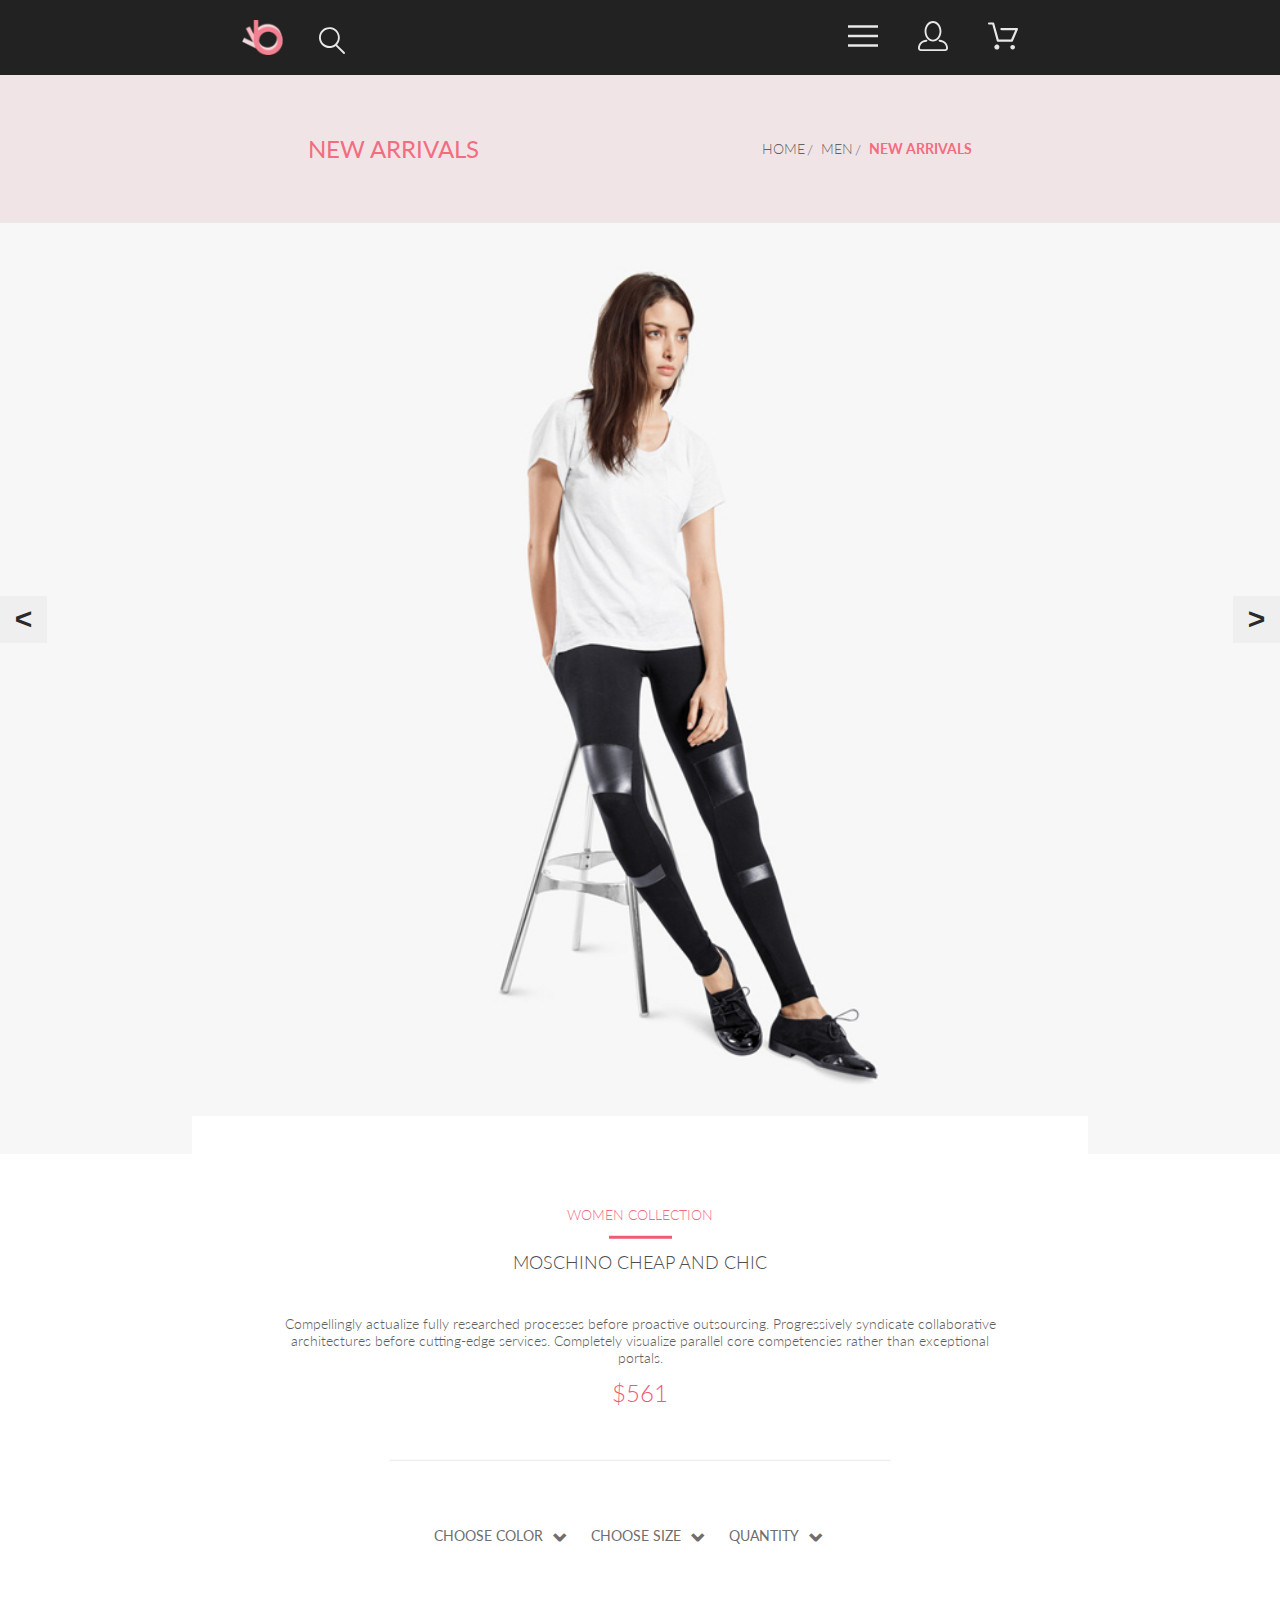
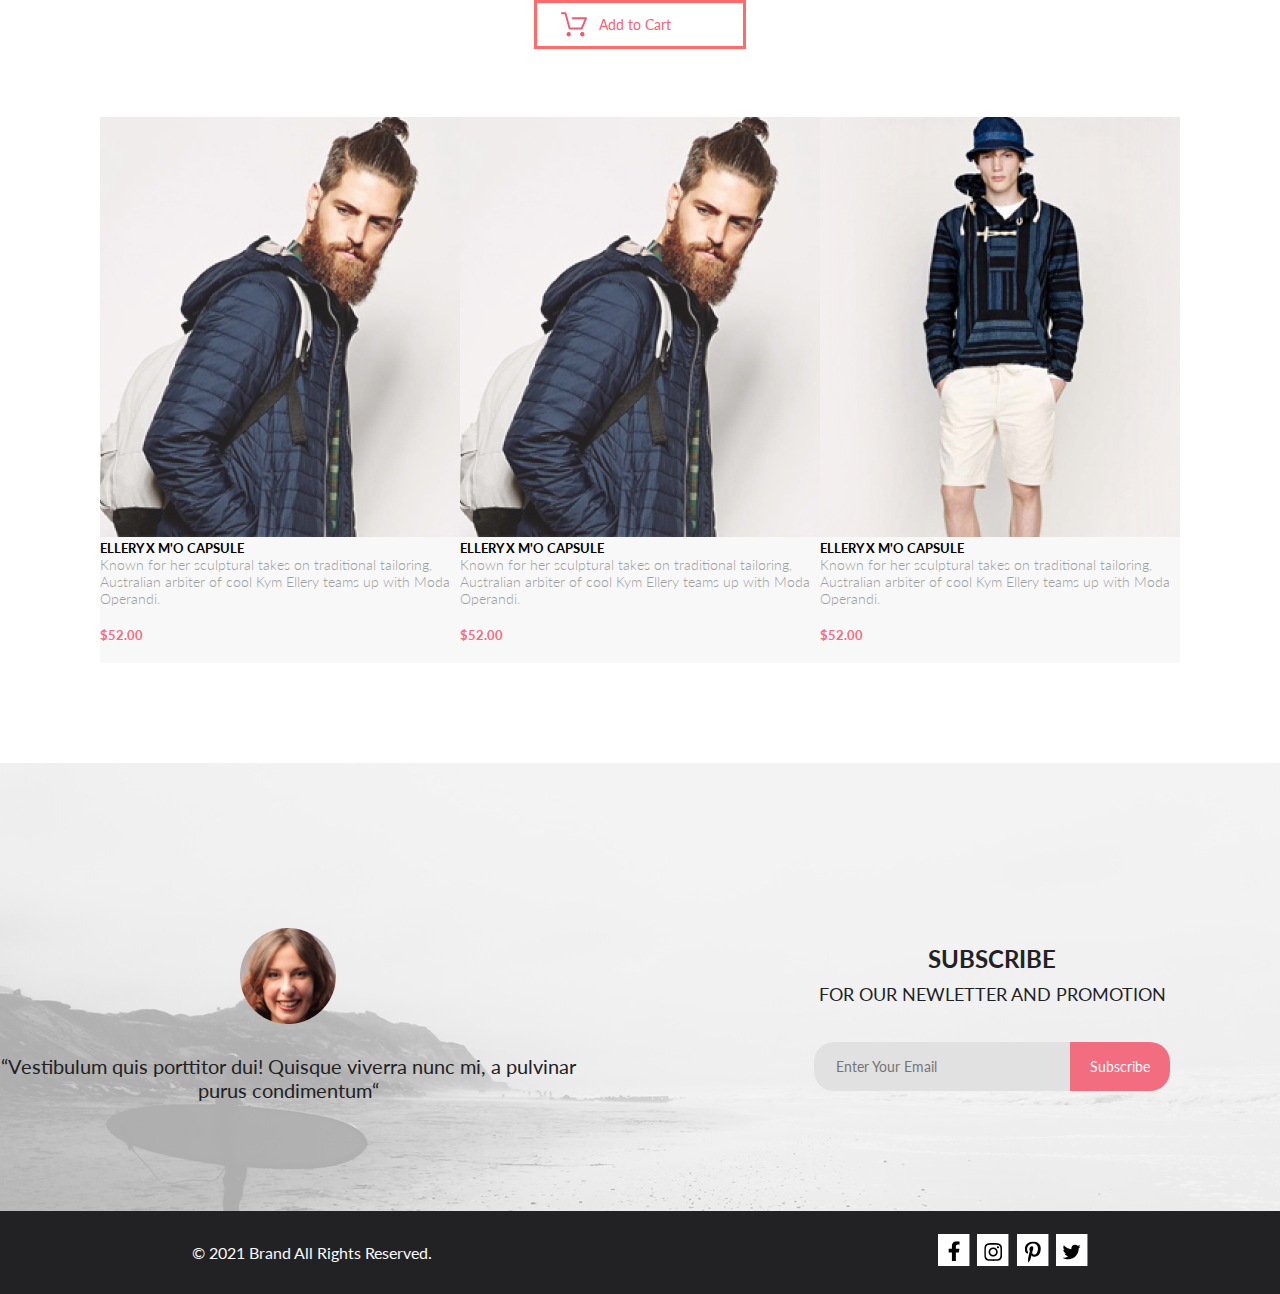
<file: Sem_11/product.html>
<!DOCTYPE html>
<html lang="en">

<head>
    <meta charset="UTF-8">
    <meta name="viewport" content="width=device-width, initial-scale=1.0">

    <link rel="preconnect" href="https://fonts.googleapis.com">
    <link rel="preconnect" href="https://fonts.gstatic.com" crossorigin>
    <link href="https://fonts.googleapis.com/css2?family=Lato&display=swap" rel="stylesheet">
    <link rel="stylesheet" href="./scss/style_mainpage.css">
    <link rel="stylesheet" href="./scss/style_product_page.css">
    <title>Product page</title>
</head>

<body>
    <navbar class="navbar">
        <div class="header_left">
            <img class="logo_img" width="44px" src="img/navBar_icon.png" alt="navBar_icon">
            <svg xmlns="http://www.w3.org/2000/svg" width="27" height="28" viewBox="0 0 27 28" fill="none">
                <path
                    d="M19.0589 17.6251C20.6705 15.865 21.6275 13.6039 21.769 11.2216C21.9106 8.83932 21.2281 6.48088 19.8362 4.54232C18.4443 2.60377 16.4278 1.20318 14.1252 0.575765C11.8227 -0.0516554 9.37437 0.132305 7.19143 1.09675C5.0085 2.0612 3.22389 3.74739 2.1373 5.87217C1.05071 7.99695 0.728322 10.4309 1.22426 12.7653C1.72021 15.0997 3.00428 17.1923 4.86085 18.6919C6.71741 20.1914 9.0334 21.0064 11.4199 21.0001C13.6723 21.0031 15.8638 20.2691 17.6599 18.9101L25.4079 26.7171C25.4934 26.8061 25.5958 26.8772 25.7091 26.9261C25.8225 26.9751 25.9444 27.0009 26.0679 27.0021C26.1916 27.0024 26.314 26.9773 26.4276 26.9283C26.5411 26.8793 26.6434 26.8074 26.7279 26.7171C26.9018 26.5362 26.999 26.295 26.999 26.0441C26.999 25.7931 26.9018 25.5519 26.7279 25.371L19.0589 17.6251ZM2.88589 10.5001C2.89873 8.81477 3.41021 7.17101 4.35586 5.776C5.30151 4.38098 6.63899 3.29715 8.1997 2.66114C9.76042 2.02513 11.4745 1.86542 13.1258 2.20213C14.7772 2.53884 16.2919 3.3569 17.479 4.55319C18.6661 5.74948 19.4725 7.27044 19.7965 8.92433C20.1204 10.5782 19.9475 12.291 19.2995 13.8468C18.6515 15.4026 17.5574 16.7316 16.1551 17.6665C14.7529 18.6014 13.1052 19.1002 11.4199 19.1C9.14843 19.0892 6.97409 18.1775 5.3741 16.5652C3.77412 14.9528 2.87924 12.7715 2.88589 10.5001Z"
                    fill="#E8E8E8" />
            </svg>
        </div>
        <div class="header_right">
            <div class="navbar_menu navbar_menu_item">
                <img class="logo_menu" src="img/Forma 1.svg" alt="forma_icon">
                <div class="dropdown_content">
                    <h1 class="menu_heading">MENU</h1>
                    <h2 class="shop_department">MAN</h2>
                    <p class="department_items">Accessories</p>
                    <p class="department_items">Bags</p>
                    <p class="department_items">Denim</p>
                    <p class="department_items">T-Shirts</p>
                    <h2 class="shop_department">WOMAN</h2>
                    <p class="department_items">Accessories</p>
                    <p class="department_items">Jackets & Coats</p>
                    <p class="department_items">Polos</p>
                    <p class="department_items">T-Shirts</p>
                    <p class="department_items">Shirts</p>
                    <h2 class="shop_department">KIDS</h2>
                    <p class="department_items">Accessories</p>
                    <p class="department_items">Jackets & Coats</p>
                    <p class="department_items">Polos</p>
                    <p class="department_items">T-Shirts</p>
                    <p class="department_items">Shirts</p>
                </div>
            </div>
            <div class="navbar_menu">
                <img class="logo_personal_account" src="img/Forma 1_2.svg" alt="forma_icon">
            </div>
            <div class="navbar_menu">
                <img class="logo_basket" src="img/Forma 1_3.svg" alt="forma_icon">
            </div>
        </div>
    </navbar>
    <main>
        <section class="background_preview">
            <div class="background_preview_content">
                <div class="background_preview_content_left">
                    <h1 class="background_preview_content_left_menu">NEW ARRIVALS</h1>
                </div>
                <div class="background_preview_content_right">
                    <div class="background_preview_content_right_menu">
                        <a class="background_preview_content_right_menu_item">HOME</a>
                        <a class="background_preview_content_right_menu_item">MEN</a>
                        <a class="background_preview_content_right_menu_item">NEW
                            ARRIVALS</a>
                    </div>
                </div>
            </div>
        </section>

        <section class="product_item">
            <button class="slider_button slider_button_left">&lt;</button>
            <img src="img/product_page_img.jpg" alt="product_img" class="product_main_img">
            <button class="slider_button slider_button_right">&gt;</button>
        </section>
        <section class="product_description">
            <h class="product_description_heading_1">WOMEN COLLECTION</h>
            <svg xmlns="http://www.w3.org/2000/svg" width="63" height="4" viewBox="0 0 63 4" fill="none">
                <path d="M63 0.786865H0V3.81225H63V0.786865Z" fill="#EF5B70" />
            </svg>
            <h class="product_description_heading_2">MOSCHINO CHEAP AND CHIC</h>
            <p class="product_description_text">Compellingly actualize fully researched processes before proactive
                outsourcing. Progressively syndicate collaborative architectures before cutting-edge services.
                Completely visualize parallel core competencies rather than exceptional portals. </p>
            <h class="product_description_price">$561</h>
            <svg class="product_description_line" xmlns="http://www.w3.org/2000/svg" width="642" height="2"
                viewBox="0 0 642 2" fill="none">
                <path d="M0.5 1.49829H641.5H0.5Z" stroke="#EAEAEA" stroke-linejoin="round" />
            </svg>
            <div class="product_description_menu">
                <div class="product_description_menu_choice">
                    <h class="option">CHOOSE COLOR</h>
                    <h1>&#8964;</h1>
                </div>
                <div class="product_description_menu_choice">
                    <h class="option">CHOOSE SIZE</h>
                    <h1>&#8964;</h1>
                </div>
                <div class="product_description_menu_choice">
                    <h class="option">QUANTITY</h>
                    <h1>&#8964;</h1>
                </div>
            </div>
            <div class="product_description_add_cart">
                <svg xmlns="http://www.w3.org/2000/svg" width="27" height="25" viewBox="0 0 27 25" fill="none">
                    <path
                        d="M5.49847 22.185C5.50635 21.752 5.64091 21.3309 5.88519 20.9748C6.12947 20.6186 6.47261 20.3431 6.87158 20.1828C7.27055 20.0226 7.7076 19.9848 8.12781 20.0741C8.54802 20.1635 8.93269 20.376 9.23358 20.685C9.53447 20.994 9.73817 21.3857 9.81909 21.811C9.90002 22.2363 9.85453 22.6763 9.68842 23.0756C9.52231 23.475 9.24296 23.8161 8.88538 24.0559C8.52779 24.2957 8.10791 24.4237 7.67847 24.4237C7.38955 24.4211 7.10399 24.3611 6.83807 24.2472C6.57216 24.1333 6.3311 23.9676 6.12866 23.7597C5.92623 23.5518 5.76639 23.3057 5.65826 23.0355C5.55013 22.7653 5.49584 22.4763 5.49847 22.185ZM21.3045 24.4237C20.8711 24.4303 20.4453 24.3087 20.0797 24.074C19.7141 23.8393 19.4247 23.5017 19.2471 23.103C19.0696 22.7042 19.0117 22.2618 19.0806 21.8303C19.1496 21.3988 19.3423 20.9971 19.6351 20.6748C19.9278 20.3524 20.3077 20.1236 20.728 20.0165C21.1482 19.9095 21.5903 19.929 21.9997 20.0724C22.4091 20.2159 22.7679 20.4771 23.0317 20.8238C23.2956 21.1706 23.453 21.5877 23.4845 22.0236C23.5269 22.6155 23.3369 23.2004 22.9555 23.6523C22.7706 23.8745 22.5436 24.0574 22.2877 24.1901C22.0319 24.3227 21.7524 24.4025 21.4655 24.4247L21.3045 24.4237ZM8.59351 17.4855C8.38116 17.4851 8.17488 17.414 8.00671 17.2833C7.83855 17.1525 7.71792 16.9694 7.66351 16.7624L3.73651 2.19527H0.978516C0.719001 2.19527 0.470064 2.09128 0.28656 1.90622C0.103056 1.72116 0 1.47018 0 1.20847C0 0.946764 0.103056 0.695782 0.28656 0.510726C0.470064 0.325669 0.719001 0.22168 0.978516 0.22168H4.45752C4.66982 0.222254 4.876 0.293463 5.04413 0.424184C5.21226 0.554905 5.33295 0.737883 5.38751 0.944787L9.31451 15.5119H20.0185L23.5765 7.12665H11.7185C11.459 7.12665 11.2101 7.02266 11.0266 6.83761C10.8431 6.65255 10.74 6.40157 10.74 6.13986C10.74 5.87815 10.8431 5.62717 11.0266 5.44211C11.2101 5.25705 11.459 5.15306 11.7185 5.15306H25.0535C25.2131 5.15352 25.3701 5.19451 25.5099 5.27223C25.6497 5.34995 25.7679 5.46195 25.8535 5.59784C25.9413 5.73569 25.9945 5.89303 26.0084 6.05627C26.0224 6.21951 25.9966 6.38368 25.9335 6.53465L21.5425 16.8935C21.469 17.0684 21.3462 17.2177 21.1895 17.3229C21.0327 17.4281 20.8488 17.4846 20.6605 17.4855H8.59351Z"
                        fill="#EF5B70" />
                </svg>
                <p class="product_description_add_cart_label">Add to Cart</p>
            </div>
        </section>
        <section class="products">
            <div class="product_items">
                <div class="product_block product_items_item">
                    <div class="product_img_wrapper">
                        <img class="product_img" src="img/product_item_1.jpg" alt="product_block">
                    </div>
                    <h4>ELLERY X M'O CAPSULE</h4>
                    <p class="product_preview_text">Known for her sculptural takes on traditional tailoring, Australian
                        arbiter of cool Kym Ellery teams up with Moda Operandi.</p>
                    <h4 class="price">$52.00</h4>
                </div>
                <div class="product_block product_items_item">
                    <div class="product_img_wrapper">
                        <img class="product_img" src="img/product_item_1.jpg" alt="product_block">
                    </div>
                    <h4>ELLERY X M'O CAPSULE</h4>
                    <p class="product_preview_text">Known for her sculptural takes on traditional tailoring, Australian
                        arbiter of cool Kym Ellery teams up with Moda Operandi.</p>
                    <h4 class="price">$52.00</h4>
                </div>
                <div class="product_block product_items_item_3">
                    <div class="product_img_wrapper">
                        <img class="product_img" src="img/product_item_3.png" alt="product_block">
                    </div>
                    <h4>ELLERY X M'O CAPSULE</h4>
                    <p class="product_preview_text">Known for her sculptural takes on traditional tailoring, Australian
                        arbiter of cool Kym Ellery teams up with Moda Operandi.</p>
                    <h4 class="price">$52.00</h4>
                </div>
            </div>
        </section>
        <section class="subscribtion_section">
            <div class="transparent_layer">
                <div class="subscribtion_content">
                    <div class="subscribe_info">
                        <img class="subscribe_avatar" src="img/subscribe_avatar.png" alt="avatar">
                        <p class="subscribe_text">“Vestibulum quis porttitor dui! Quisque viverra nunc mi, a pulvinar
                            purus
                            condimentum“</p>
                    </div>
                    <div class="subscribe_form">
                        <h class="subscribe_form_heading">SUBSCRIBE</h>
                        <h class="subscribe_form_heading subscribe_promotion">FOR OUR NEWLETTER AND PROMOTION</h>
                        <form class="input_form">
                            <input class="inputfield" type="text" placeholder="Enter Your Email"></input>
                            <button class="subscribe_button">Subscribe</button>
                        </form>
                    </div>
                </div>
            </div>
        </section>
    </main>
    <footer class="footer_section">
        <div class="footer_left">
            <p class="copyright_text">© 2021 Brand All Rights Reserved.</p>
        </div>

        <div class="footer_right footer_icons">
            <div class="footer_icon">
                <div class="icon_frame">
                    <svg class="frame_img" width="32" height="32" viewBox="0 0 32 32" fill="none"
                        xmlns="http://www.w3.org/2000/svg">
                        <path d="M31.4506 0H0V32H31.4506V0Z" fill="white" />
                    </svg>
                    <svg class="frame_img_hover" xmlns="http://www.w3.org/2000/svg" width="33" height="32"
                        viewBox="0 0 33 32" fill="none">
                        <path d="M32.1883 0H0.737671V32H32.1883V0Z" fill="#F16D7F" />
                    </svg>
                </div>
                <svg class="icon_img" xmlns="http://www.w3.org/2000/svg" width="11" height="16" viewBox="0 0 11 16"
                    fill="none">
                    <path
                        d="M9.08836 8.28L9.50686 5.61602H6.89022V3.88729C6.89022 3.15847 7.25574 2.44806 8.42765 2.44806H9.61722V0.179975C9.61722 0.179975 8.53772 0 7.50561 0C5.35073 0 3.9422 1.27593 3.9422 3.5857V5.61602H1.54688V8.28H3.9422V14.72H6.89022V8.28H9.08836Z"
                        fill="black" />
                </svg>
            </div>
            <div class="footer_icon">
                <div class="icon_frame">
                    <svg class="frame_img" width="32" height="32" viewBox="0 0 32 32" fill="none"
                        xmlns="http://www.w3.org/2000/svg">
                        <path d="M31.4506 0H0V32H31.4506V0Z" fill="white" />
                    </svg>
                    <svg class="frame_img_hover" xmlns="http://www.w3.org/2000/svg" width="33" height="32"
                        viewBox="0 0 33 32" fill="none">
                        <path d="M32.1883 0H0.737671V32H32.1883V0Z" fill="#F16D7F" />
                    </svg>
                </div>
                <svg class="icon_img" width="16" height="17" viewBox="0 0 16 17" fill="none"
                    xmlns="http://www.w3.org/2000/svg">
                    <g clip-path="url(#clip0_190_1610)">
                        <path
                            d="M8.13677 4.68162C6.02163 4.68162 4.31555 6.38494 4.31555 8.49666C4.31555 10.6084 6.02163 12.3117 8.13677 12.3117C10.2519 12.3117 11.958 10.6084 11.958 8.49666C11.958 6.38494 10.2519 4.68162 8.13677 4.68162ZM8.13677 10.9769C6.76991 10.9769 5.65248 9.86463 5.65248 8.49666C5.65248 7.12869 6.76658 6.01639 8.13677 6.01639C9.50695 6.01639 10.6211 7.12869 10.6211 8.49666C10.6211 9.86463 9.50363 10.9769 8.13677 10.9769ZM13.0056 4.52557C13.0056 5.02029 12.6065 5.41541 12.1143 5.41541C11.6188 5.41541 11.223 5.01697 11.223 4.52557C11.223 4.03416 11.6221 3.63572 12.1143 3.63572C12.6065 3.63572 13.0056 4.03416 13.0056 4.52557ZM15.5364 5.42869C15.4799 4.2367 15.2072 3.18084 14.3325 2.31092C13.4612 1.441 12.4036 1.16873 11.2097 1.10897C9.9792 1.03924 6.29101 1.03924 5.0605 1.10897C3.8699 1.16541 2.81233 1.43768 1.93768 2.3076C1.06302 3.17752 0.793639 4.23338 0.733776 5.42537C0.663937 6.65389 0.663937 10.3361 0.733776 11.5646C0.790313 12.7566 1.06302 13.8125 1.93768 14.6824C2.81233 15.5523 3.86658 15.8246 5.0605 15.8844C6.29101 15.9541 9.9792 15.9541 11.2097 15.8844C12.4036 15.8279 13.4612 15.5556 14.3325 14.6824C15.2039 13.8125 15.4766 12.7566 15.5364 11.5646C15.6063 10.3361 15.6063 6.65721 15.5364 5.42869ZM13.9468 12.8828C13.6874 13.5336 13.1852 14.0349 12.53 14.2972C11.5489 14.6857 9.22094 14.5961 8.13677 14.5961C7.05259 14.5961 4.72128 14.6824 3.74353 14.2972C3.09169 14.0383 2.58951 13.5369 2.32678 12.8828C1.93768 11.9033 2.02747 9.57908 2.02747 8.49666C2.02747 7.41424 1.941 5.0867 2.32678 4.11053C2.58619 3.45975 3.08837 2.95838 3.74353 2.69608C4.72461 2.3076 7.05259 2.39725 8.13677 2.39725C9.22094 2.39725 11.5523 2.31092 12.53 2.69608C13.1818 2.95506 13.684 3.45643 13.9468 4.11053C14.3359 5.09002 14.2461 7.41424 14.2461 8.49666C14.2461 9.57908 14.3359 11.9066 13.9468 12.8828Z"
                            fill="black" />
                    </g>
                    <defs>
                        <clipPath id="clip0_190_1610">
                            <rect width="14.8991" height="17" fill="white" transform="translate(0.68396)" />
                        </clipPath>
                    </defs>
                </svg>
            </div>
            <div class="footer_icon">
                <div class="icon_frame">
                    <svg class="frame_img" width="32" height="32" viewBox="0 0 32 32" fill="none"
                        xmlns="http://www.w3.org/2000/svg">
                        <path d="M31.4506 0H0V32H31.4506V0Z" fill="white" />
                    </svg>
                    <svg class="frame_img_hover" xmlns="http://www.w3.org/2000/svg" width="33" height="32"
                        viewBox="0 0 33 32" fill="none">
                        <path d="M32.1883 0H0.737671V32H32.1883V0Z" fill="#F16D7F" />
                    </svg>
                </div>
                <svg class="icon_img" width="13" height="16" viewBox="0 0 13 16" fill="none"
                    xmlns="http://www.w3.org/2000/svg">
                    <g clip-path="url(#clip0_190_1618)">
                        <path
                            d="M6.7402 0.203125C3.55552 0.203125 0.408081 2.34063 0.408081 5.8C0.408081 8 1.63726 9.25 2.38221 9.25C2.68951 9.25 2.86643 8.3875 2.86643 8.14375C2.86643 7.85313 2.13079 7.23438 2.13079 6.025C2.13079 3.5125 4.03043 1.73125 6.48878 1.73125C8.60259 1.73125 10.167 2.94062 10.167 5.1625C10.167 6.82187 9.50585 9.93437 7.3641 9.93437C6.59121 9.93437 5.93006 9.37187 5.93006 8.56563C5.93006 7.38438 6.74951 6.24062 6.74951 5.02187C6.74951 2.95312 3.83487 3.32812 3.83487 5.82812C3.83487 6.35313 3.90006 6.93437 4.13286 7.4125C3.70451 9.26875 2.82919 12.0344 2.82919 13.9469C2.82919 14.5375 2.91299 15.1188 2.96886 15.7094C3.0744 15.8281 3.02163 15.8156 3.18304 15.7563C4.74744 13.6 4.69157 13.1781 5.39928 10.3562C5.78107 11.0875 6.76814 11.4812 7.55034 11.4812C10.8468 11.4812 12.3274 8.24688 12.3274 5.33125C12.3274 2.22813 9.66415 0.203125 6.7402 0.203125Z"
                            fill="black" />
                    </g>
                    <defs>
                        <clipPath id="clip0_190_1618">
                            <rect width="11.9193" height="16" fill="white" transform="translate(0.408081)" />
                        </clipPath>
                    </defs>
                </svg>
            </div>
            <div class="footer_icon">
                <div class="icon_frame">
                    <svg class="frame_img" width="32" height="32" viewBox="0 0 32 32" fill="none"
                        xmlns="http://www.w3.org/2000/svg">
                        <path d="M31.4506 0H0V32H31.4506V0Z" fill="white" />
                    </svg>
                    <svg class="frame_img_hover" xmlns="http://www.w3.org/2000/svg" width="33" height="32"
                        viewBox="0 0 33 32" fill="none">
                        <path d="M32.1883 0H0.737671V32H32.1883V0Z" fill="#F16D7F" />
                    </svg>
                </div>
                <svg class="icon_img" width="17" height="16" viewBox="0 0 17 16" fill="none"
                    xmlns="http://www.w3.org/2000/svg">
                    <g clip-path="url(#clip0_190_1614)">
                        <path
                            d="M14.4181 4.74107C14.4281 4.88319 14.4281 5.02535 14.4281 5.16747C14.4281 9.50247 11.1509 14.4974 5.16096 14.4974C3.31558 14.4974 1.60132 13.9593 0.159302 13.0253C0.421495 13.0558 0.673569 13.0659 0.94585 13.0659C2.46851 13.0659 3.8702 12.5482 4.98953 11.6649C3.5576 11.6345 2.3576 10.6903 1.94415 9.39081C2.14585 9.42125 2.34751 9.44156 2.5593 9.44156C2.85172 9.44156 3.14418 9.40094 3.41643 9.32991C1.92401 9.02531 0.80465 7.70553 0.80465 6.11163V6.07103C1.23825 6.31469 1.74249 6.46697 2.2769 6.48725C1.39959 5.89841 0.824826 4.89335 0.824826 3.75628C0.824826 3.14716 0.98614 2.58878 1.26851 2.10147C2.87187 4.09131 5.28195 5.39078 7.98443 5.53294C7.93403 5.28928 7.90376 5.0355 7.90376 4.78169C7.90376 2.97457 9.35586 1.5025 11.1609 1.5025C12.0987 1.5025 12.9457 1.89844 13.5407 2.53803C14.2768 2.39591 14.9827 2.12178 15.6079 1.74616C15.3659 2.5076 14.8516 3.14719 14.176 3.55325C14.8315 3.48222 15.4668 3.29944 16.0516 3.04566C15.608 3.69538 15.0533 4.27403 14.4181 4.74107Z"
                            fill="black" />
                    </g>
                    <defs>
                        <clipPath id="clip0_190_1614">
                            <rect width="15.8924" height="16" fill="white" transform="translate(0.159302)" />
                        </clipPath>
                    </defs>
                </svg>
            </div>
        </div>
    </footer>
</body>

</html>
</file>
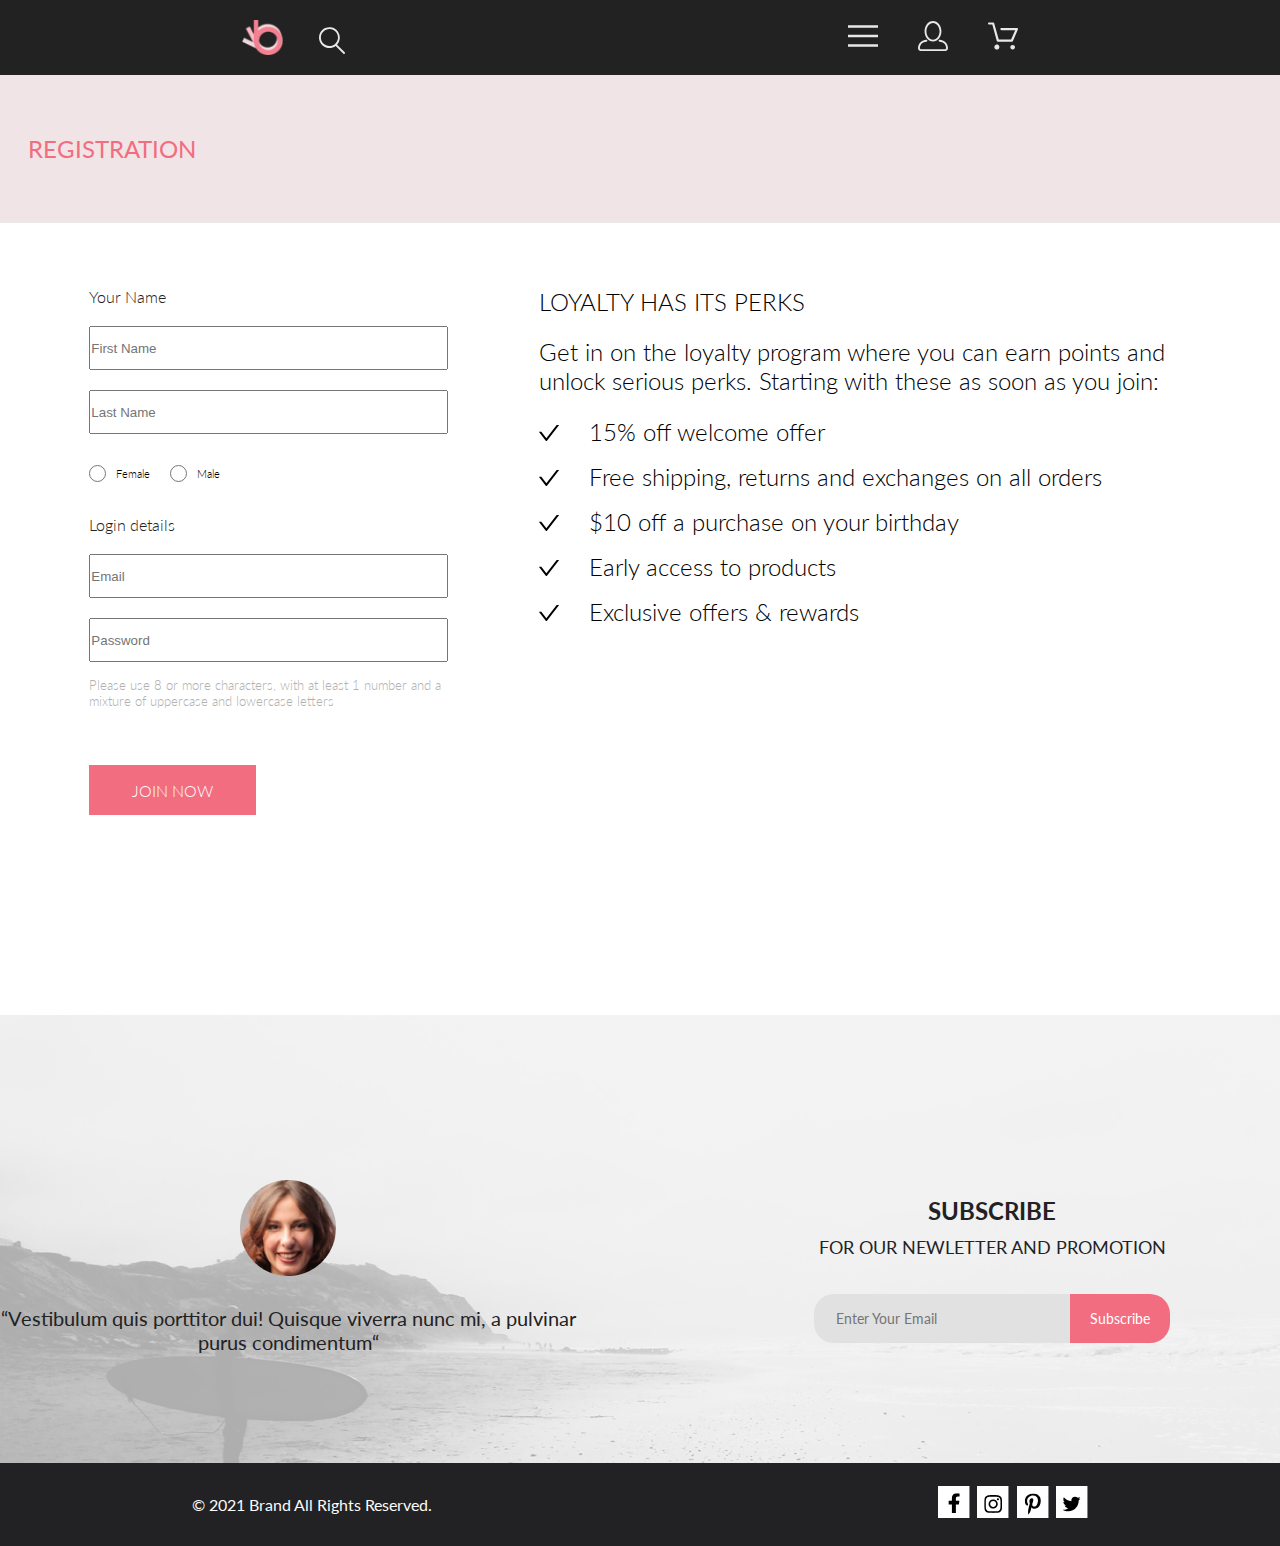
<file: Sem_11/registration.html>
<!DOCTYPE html>
<html lang="en">

<head>
    <meta charset="UTF-8">
    <meta name="viewport" content="width=device-width, initial-scale=1.0">
    <link rel="preconnect" href="https://fonts.googleapis.com">
    <link rel="preconnect" href="https://fonts.gstatic.com" crossorigin>
    <link href="https://fonts.googleapis.com/css2?family=Lato&display=swap" rel="stylesheet">
    <link rel="stylesheet" href="./scss/style_mainpage.css">
    <link rel="stylesheet" href="./scss/style_product_page.css">
    <link rel="stylesheet" href="./scss/style_basket_page.css">
    <link rel="stylesheet" href="./scss/style_registration_page.css">
    <title>Registration page</title>
</head>

<body>
    <navbar class="navbar">
        <div class="header_left">
            <img class="logo_img" width="44px" src="img/navBar_icon.png" alt="navBar_icon">
            <svg xmlns="http://www.w3.org/2000/svg" width="27" height="28" viewBox="0 0 27 28" fill="none">
                <path
                    d="M19.0589 17.6251C20.6705 15.865 21.6275 13.6039 21.769 11.2216C21.9106 8.83932 21.2281 6.48088 19.8362 4.54232C18.4443 2.60377 16.4278 1.20318 14.1252 0.575765C11.8227 -0.0516554 9.37437 0.132305 7.19143 1.09675C5.0085 2.0612 3.22389 3.74739 2.1373 5.87217C1.05071 7.99695 0.728322 10.4309 1.22426 12.7653C1.72021 15.0997 3.00428 17.1923 4.86085 18.6919C6.71741 20.1914 9.0334 21.0064 11.4199 21.0001C13.6723 21.0031 15.8638 20.2691 17.6599 18.9101L25.4079 26.7171C25.4934 26.8061 25.5958 26.8772 25.7091 26.9261C25.8225 26.9751 25.9444 27.0009 26.0679 27.0021C26.1916 27.0024 26.314 26.9773 26.4276 26.9283C26.5411 26.8793 26.6434 26.8074 26.7279 26.7171C26.9018 26.5362 26.999 26.295 26.999 26.0441C26.999 25.7931 26.9018 25.5519 26.7279 25.371L19.0589 17.6251ZM2.88589 10.5001C2.89873 8.81477 3.41021 7.17101 4.35586 5.776C5.30151 4.38098 6.63899 3.29715 8.1997 2.66114C9.76042 2.02513 11.4745 1.86542 13.1258 2.20213C14.7772 2.53884 16.2919 3.3569 17.479 4.55319C18.6661 5.74948 19.4725 7.27044 19.7965 8.92433C20.1204 10.5782 19.9475 12.291 19.2995 13.8468C18.6515 15.4026 17.5574 16.7316 16.1551 17.6665C14.7529 18.6014 13.1052 19.1002 11.4199 19.1C9.14843 19.0892 6.97409 18.1775 5.3741 16.5652C3.77412 14.9528 2.87924 12.7715 2.88589 10.5001Z"
                    fill="#E8E8E8" />
            </svg>
        </div>
        <div class="header_right">
            <div class="navbar_menu navbar_menu_item">
                <img class="logo_menu" src="img/Forma 1.svg" alt="forma_icon">
                <div class="dropdown_content">
                    <h1 class="menu_heading">MENU</h1>
                    <h2 class="shop_department">MAN</h2>
                    <p class="department_items">Accessories</p>
                    <p class="department_items">Bags</p>
                    <p class="department_items">Denim</p>
                    <p class="department_items">T-Shirts</p>
                    <h2 class="shop_department">WOMAN</h2>
                    <p class="department_items">Accessories</p>
                    <p class="department_items">Jackets & Coats</p>
                    <p class="department_items">Polos</p>
                    <p class="department_items">T-Shirts</p>
                    <p class="department_items">Shirts</p>
                    <h2 class="shop_department">KIDS</h2>
                    <p class="department_items">Accessories</p>
                    <p class="department_items">Jackets & Coats</p>
                    <p class="department_items">Polos</p>
                    <p class="department_items">T-Shirts</p>
                    <p class="department_items">Shirts</p>
                </div>
            </div>
            <div class="navbar_menu">
                <img class="logo_personal_account" src="img/Forma 1_2.svg" alt="forma_icon">
            </div>
            <div class="navbar_menu">
                <img class="logo_basket" src="img/Forma 1_3.svg" alt="forma_icon">
            </div>
        </div>
    </navbar>
    <section class="background_preview">
        <div class="background_preview_content">
            <div class="background_preview_content_left">
                <h1 class="background_preview_content_left_menu">REGISTRATION</h1>
            </div>
        </div>
    </section>
    <div class="registration-wrapper ">
        <section class="registration">
            <form class="registration__form">
                <label class="registration__form_heading" for="first-name">Your Name</label>
                <input class="registration__form_input first-name" type="text" name="first-name"
                    placeholder="First Name">
                <input class="registration__form_input last-name" type="text" name="last-name" placeholder="Last Name">
                <div class="registration__form_sex-choice">
                    <input type="radio" id="sexChoice1" name="sex" value="female" />
                    <label class="sex-label" for="sexChoice1">Female</label>
                    <input type="radio" id="sexChoice2" name="sex" value="male" />
                    <label class="sex-label" for="sexChoice2">Male</label>
                </div>
                <label class="registration__form_heading" for="email">Login details</label>
                <input class="registration__form_input email" type="text" name="email" placeholder="Email">
                <input class="registration__form_input password" type="text" name="password" placeholder="Password">
                <p class="registration__form_text">Please use 8 or more characters, with at least 1 number and a mixture
                    of uppercase and lowercase letters</p>
            </form>
            <button class="registration__button">JOIN NOW</button>
        </section>
        <section class="information">
            <h class="information__heading">LOYALTY HAS ITS PERKS</h>
            <p class="information__text">Get in on the loyalty program where you can earn points and unlock serious
                perks. Starting with these as soon as you join:</p>
            <ul>
                <li class="information__text_item">15% off welcome offer</li>
                <li class="information__text_item">Free shipping, returns and exchanges on all orders</li>
                <li class="information__text_item">$10 off a purchase on your birthday</li>
                <li class="information__text_item">Early access to products</li>
                <li class="information__text_item">Exclusive offers & rewards</li>
            </ul>
        </section>
    </div>


    <section class="subscribtion_section">
        <div class="transparent_layer">
            <div class="subscribtion_content">
                <div class="subscribe_info">
                    <img class="subscribe_avatar" src="img/subscribe_avatar.png" alt="avatar">
                    <p class="subscribe_text">“Vestibulum quis porttitor dui! Quisque viverra nunc mi, a pulvinar
                        purus
                        condimentum“</p>
                </div>
                <div class="subscribe_form">
                    <h class="subscribe_form_heading">SUBSCRIBE</h>
                    <h class="subscribe_form_heading subscribe_promotion">FOR OUR NEWLETTER AND PROMOTION</h>
                    <form class="input_form">
                        <input class="inputfield" type="text" placeholder="Enter Your Email"></input>
                        <button class="subscribe_button">Subscribe</button>
                    </form>
                </div>
            </div>
        </div>
    </section>
    <footer class="footer_section">
        <div class="footer_left">
            <p class="copyright_text">© 2021 Brand All Rights Reserved.</p>
        </div>

        <div class="footer_right footer_icons">
            <div class="footer_icon">
                <div class="icon_frame">
                    <svg class="frame_img" width="32" height="32" viewBox="0 0 32 32" fill="none"
                        xmlns="http://www.w3.org/2000/svg">
                        <path d="M31.4506 0H0V32H31.4506V0Z" fill="white" />
                    </svg>
                    <svg class="frame_img_hover" xmlns="http://www.w3.org/2000/svg" width="33" height="32"
                        viewBox="0 0 33 32" fill="none">
                        <path d="M32.1883 0H0.737671V32H32.1883V0Z" fill="#F16D7F" />
                    </svg>
                </div>
                <svg class="icon_img" xmlns="http://www.w3.org/2000/svg" width="11" height="16" viewBox="0 0 11 16"
                    fill="none">
                    <path
                        d="M9.08836 8.28L9.50686 5.61602H6.89022V3.88729C6.89022 3.15847 7.25574 2.44806 8.42765 2.44806H9.61722V0.179975C9.61722 0.179975 8.53772 0 7.50561 0C5.35073 0 3.9422 1.27593 3.9422 3.5857V5.61602H1.54688V8.28H3.9422V14.72H6.89022V8.28H9.08836Z"
                        fill="black" />
                </svg>
            </div>
            <div class="footer_icon">
                <div class="icon_frame">
                    <svg class="frame_img" width="32" height="32" viewBox="0 0 32 32" fill="none"
                        xmlns="http://www.w3.org/2000/svg">
                        <path d="M31.4506 0H0V32H31.4506V0Z" fill="white" />
                    </svg>
                    <svg class="frame_img_hover" xmlns="http://www.w3.org/2000/svg" width="33" height="32"
                        viewBox="0 0 33 32" fill="none">
                        <path d="M32.1883 0H0.737671V32H32.1883V0Z" fill="#F16D7F" />
                    </svg>
                </div>
                <svg class="icon_img" width="16" height="17" viewBox="0 0 16 17" fill="none"
                    xmlns="http://www.w3.org/2000/svg">
                    <g clip-path="url(#clip0_190_1610)">
                        <path
                            d="M8.13677 4.68162C6.02163 4.68162 4.31555 6.38494 4.31555 8.49666C4.31555 10.6084 6.02163 12.3117 8.13677 12.3117C10.2519 12.3117 11.958 10.6084 11.958 8.49666C11.958 6.38494 10.2519 4.68162 8.13677 4.68162ZM8.13677 10.9769C6.76991 10.9769 5.65248 9.86463 5.65248 8.49666C5.65248 7.12869 6.76658 6.01639 8.13677 6.01639C9.50695 6.01639 10.6211 7.12869 10.6211 8.49666C10.6211 9.86463 9.50363 10.9769 8.13677 10.9769ZM13.0056 4.52557C13.0056 5.02029 12.6065 5.41541 12.1143 5.41541C11.6188 5.41541 11.223 5.01697 11.223 4.52557C11.223 4.03416 11.6221 3.63572 12.1143 3.63572C12.6065 3.63572 13.0056 4.03416 13.0056 4.52557ZM15.5364 5.42869C15.4799 4.2367 15.2072 3.18084 14.3325 2.31092C13.4612 1.441 12.4036 1.16873 11.2097 1.10897C9.9792 1.03924 6.29101 1.03924 5.0605 1.10897C3.8699 1.16541 2.81233 1.43768 1.93768 2.3076C1.06302 3.17752 0.793639 4.23338 0.733776 5.42537C0.663937 6.65389 0.663937 10.3361 0.733776 11.5646C0.790313 12.7566 1.06302 13.8125 1.93768 14.6824C2.81233 15.5523 3.86658 15.8246 5.0605 15.8844C6.29101 15.9541 9.9792 15.9541 11.2097 15.8844C12.4036 15.8279 13.4612 15.5556 14.3325 14.6824C15.2039 13.8125 15.4766 12.7566 15.5364 11.5646C15.6063 10.3361 15.6063 6.65721 15.5364 5.42869ZM13.9468 12.8828C13.6874 13.5336 13.1852 14.0349 12.53 14.2972C11.5489 14.6857 9.22094 14.5961 8.13677 14.5961C7.05259 14.5961 4.72128 14.6824 3.74353 14.2972C3.09169 14.0383 2.58951 13.5369 2.32678 12.8828C1.93768 11.9033 2.02747 9.57908 2.02747 8.49666C2.02747 7.41424 1.941 5.0867 2.32678 4.11053C2.58619 3.45975 3.08837 2.95838 3.74353 2.69608C4.72461 2.3076 7.05259 2.39725 8.13677 2.39725C9.22094 2.39725 11.5523 2.31092 12.53 2.69608C13.1818 2.95506 13.684 3.45643 13.9468 4.11053C14.3359 5.09002 14.2461 7.41424 14.2461 8.49666C14.2461 9.57908 14.3359 11.9066 13.9468 12.8828Z"
                            fill="black" />
                    </g>
                    <defs>
                        <clipPath id="clip0_190_1610">
                            <rect width="14.8991" height="17" fill="white" transform="translate(0.68396)" />
                        </clipPath>
                    </defs>
                </svg>
            </div>
            <div class="footer_icon">
                <div class="icon_frame">
                    <svg class="frame_img" width="32" height="32" viewBox="0 0 32 32" fill="none"
                        xmlns="http://www.w3.org/2000/svg">
                        <path d="M31.4506 0H0V32H31.4506V0Z" fill="white" />
                    </svg>
                    <svg class="frame_img_hover" xmlns="http://www.w3.org/2000/svg" width="33" height="32"
                        viewBox="0 0 33 32" fill="none">
                        <path d="M32.1883 0H0.737671V32H32.1883V0Z" fill="#F16D7F" />
                    </svg>
                </div>
                <svg class="icon_img" width="13" height="16" viewBox="0 0 13 16" fill="none"
                    xmlns="http://www.w3.org/2000/svg">
                    <g clip-path="url(#clip0_190_1618)">
                        <path
                            d="M6.7402 0.203125C3.55552 0.203125 0.408081 2.34063 0.408081 5.8C0.408081 8 1.63726 9.25 2.38221 9.25C2.68951 9.25 2.86643 8.3875 2.86643 8.14375C2.86643 7.85313 2.13079 7.23438 2.13079 6.025C2.13079 3.5125 4.03043 1.73125 6.48878 1.73125C8.60259 1.73125 10.167 2.94062 10.167 5.1625C10.167 6.82187 9.50585 9.93437 7.3641 9.93437C6.59121 9.93437 5.93006 9.37187 5.93006 8.56563C5.93006 7.38438 6.74951 6.24062 6.74951 5.02187C6.74951 2.95312 3.83487 3.32812 3.83487 5.82812C3.83487 6.35313 3.90006 6.93437 4.13286 7.4125C3.70451 9.26875 2.82919 12.0344 2.82919 13.9469C2.82919 14.5375 2.91299 15.1188 2.96886 15.7094C3.0744 15.8281 3.02163 15.8156 3.18304 15.7563C4.74744 13.6 4.69157 13.1781 5.39928 10.3562C5.78107 11.0875 6.76814 11.4812 7.55034 11.4812C10.8468 11.4812 12.3274 8.24688 12.3274 5.33125C12.3274 2.22813 9.66415 0.203125 6.7402 0.203125Z"
                            fill="black" />
                    </g>
                    <defs>
                        <clipPath id="clip0_190_1618">
                            <rect width="11.9193" height="16" fill="white" transform="translate(0.408081)" />
                        </clipPath>
                    </defs>
                </svg>
            </div>
            <div class="footer_icon">
                <div class="icon_frame">
                    <svg class="frame_img" width="32" height="32" viewBox="0 0 32 32" fill="none"
                        xmlns="http://www.w3.org/2000/svg">
                        <path d="M31.4506 0H0V32H31.4506V0Z" fill="white" />
                    </svg>
                    <svg class="frame_img_hover" xmlns="http://www.w3.org/2000/svg" width="33" height="32"
                        viewBox="0 0 33 32" fill="none">
                        <path d="M32.1883 0H0.737671V32H32.1883V0Z" fill="#F16D7F" />
                    </svg>
                </div>
                <svg class="icon_img" width="17" height="16" viewBox="0 0 17 16" fill="none"
                    xmlns="http://www.w3.org/2000/svg">
                    <g clip-path="url(#clip0_190_1614)">
                        <path
                            d="M14.4181 4.74107C14.4281 4.88319 14.4281 5.02535 14.4281 5.16747C14.4281 9.50247 11.1509 14.4974 5.16096 14.4974C3.31558 14.4974 1.60132 13.9593 0.159302 13.0253C0.421495 13.0558 0.673569 13.0659 0.94585 13.0659C2.46851 13.0659 3.8702 12.5482 4.98953 11.6649C3.5576 11.6345 2.3576 10.6903 1.94415 9.39081C2.14585 9.42125 2.34751 9.44156 2.5593 9.44156C2.85172 9.44156 3.14418 9.40094 3.41643 9.32991C1.92401 9.02531 0.80465 7.70553 0.80465 6.11163V6.07103C1.23825 6.31469 1.74249 6.46697 2.2769 6.48725C1.39959 5.89841 0.824826 4.89335 0.824826 3.75628C0.824826 3.14716 0.98614 2.58878 1.26851 2.10147C2.87187 4.09131 5.28195 5.39078 7.98443 5.53294C7.93403 5.28928 7.90376 5.0355 7.90376 4.78169C7.90376 2.97457 9.35586 1.5025 11.1609 1.5025C12.0987 1.5025 12.9457 1.89844 13.5407 2.53803C14.2768 2.39591 14.9827 2.12178 15.6079 1.74616C15.3659 2.5076 14.8516 3.14719 14.176 3.55325C14.8315 3.48222 15.4668 3.29944 16.0516 3.04566C15.608 3.69538 15.0533 4.27403 14.4181 4.74107Z"
                            fill="black" />
                    </g>
                    <defs>
                        <clipPath id="clip0_190_1614">
                            <rect width="15.8924" height="16" fill="white" transform="translate(0.159302)" />
                        </clipPath>
                    </defs>
                </svg>
            </div>
        </div>
    </footer>
</body>

</html>
</file>
<file: Sem_1/style.css>
a { 
    text-decoration: none; 
}

.navbar_link{
    color: cornflowerblue;
    font-size: 16px;
    line-height: 20px;
}

.heading{
    color: #222222;
    font-size: 28px;
    line-height: 36px;
    font-weight: bold;
}

.heading_2{
    color: coral;
    font-style: normal;
    font-weight: 700;
    font-size: 36px;
    line-height: 80px;
}

.text{
    font-style: normal;
    font-weight: 300;
    font-size: 18px;
    line-height: 30px;
    color: #7D7987;
}
</file>
<file: Sem_11/scss/style_mainpage.css>
* {
  margin: 0;
  padding: 0;
  box-sizing: border-box;
  outline: none;
}

.container {
  width: 100%;
}

/* navbar style */
.navbar {
  display: flex;
  align-items: center;
  justify-content: space-around;
  background-color: #222;
  flex-grow: 1;
  height: 75px;
}

.header_left {
  display: flex;
  align-items: baseline;
  justify-content: space-between;
}

.header_right {
  display: flex;
  align-items: baseline;
  justify-content: space-between;
  max-width: 40%;
}

.navbar_menu {
  padding: 20px;
}
.navbar_menu_item {
  position: relative;
  display: inline-block;
}

.dropdown_content {
  display: none;
  position: absolute;
  background-color: #f1f1f1;
  min-width: 200px;
  padding: 30px;
}

.menu_heading {
  display: block;
}

/* navbar dropdown menu */
.navbar_menu_item:hover .dropdown_content {
  display: block;
}

.logo_menu,
.logo_personal_account,
.logo_basket {
  width: 30px;
  height: 30px;
}

.logo_img {
  margin-right: 2em;
  width: 40%;
}

/* background preview */
.background_preview_content {
  display: flex;
  flex-wrap: wrap;
  justify-content: center;
  width: 100%;
  background: #F1E4E6;
  padding-left: 2%;
  padding-right: 2%;
  margin-bottom: 10%;
}

.background_left {
  width: 40%;
  display: grid;
  align-content: center;
  justify-content: center;
  align-items: center;
}

.background_right {
  display: flex;
  flex-direction: row;
  width: 40%;
  align-items: center;
  margin: 2em;
}

.background_pic {
  width: 100%;
}

.background_image_item {
  max-width: 100%;
}

.background_item {
  padding-right: 1em;
  max-width: 80%;
  max-height: 20%;
}

/* offer block */
.offers_menu {
  display: grid;
  gap: 2%;
  margin-right: 5%;
  margin-left: 5%;
  margin-bottom: 10%;
  justify-content: center;
}

.offer_block {
  position: relative;
  margin: auto;
}

.bottom_offer_block {
  grid-column: span 3;
}

.offer_content {
  position: absolute;
  width: 100%;
  height: 100%;
  top: 50%;
  left: 50%;
  display: flex;
  flex-direction: column;
  justify-content: center;
  transform: translate(-50%, -50%);
}

.offer_img {
  width: 100%;
  min-height: 100px;
}

/* product items */
.items_list {
  margin-bottom: 10%;
}

.product_block {
  color: #000;
  font-family: Lato;
  font-style: normal;
  font-weight: 300;
  line-height: normal;
  font-size: 13px;
  background-color: #F8F8F8;
  font-weight: 400;
}

.product_img {
  position: relative;
}
.product_img_sample {
  width: 100%;
}

.layer {
  display: flex;
  align-items: center;
  justify-content: center;
  position: absolute;
  left: 0;
  bottom: 100%;
  height: 0;
  width: 100%;
  overflow: hidden;
  -webkit-backdrop-filter: blur(8px) brightness(80%);
          backdrop-filter: blur(8px) brightness(80%);
  transition: all 0.3s ease-in-out;
}

.layer_border {
  border: solid #FFF;
  padding-top: 3%;
  padding-bottom: 3%;
  padding-left: 6%;
  padding-right: 6%;
  display: flex;
  align-items: center;
  justify-content: center;
  gap: 11px;
}

.cart_label {
  color: #FFF;
  font-family: Lato;
  font-size: 14px;
  font-style: normal;
  font-weight: 400;
  line-height: normal;
}

.product_img:hover .layer {
  bottom: 0;
  height: 100%;
}

.products_heading {
  margin-bottom: 3em;
}

.featured_items {
  margin-block-end: 0;
}

.product_items {
  display: grid;
  grid-template-columns: repeat(auto-fit, 360px);
  justify-content: center;
  gap: 30px;
}

/* text styling */
h3 {
  display: block;
  margin-block-start: 1em;
  margin-block-end: 1em;
}

.menu_heading {
  color: #000;
  font-family: Lato;
  font-size: 14px;
  font-style: normal;
  font-weight: 700;
  line-height: normal;
}

.shop_department {
  color: #F16D7F;
  font-family: Lato;
  font-size: 14px;
  font-style: normal;
  font-weight: 400;
  line-height: normal;
}

.department_items {
  color: #6F6E6E;
  font-family: Lato;
  font-size: 14px;
  font-style: normal;
  font-weight: 400;
  line-height: normal;
}

.offer_content {
  font-size: 1.2em;
}

.offer_text,
.featured_items_text {
  font-style: normal;
  text-align: center;
  color: #ffffff;
}

.offer_heading,
.featured_items {
  font-style: normal;
  text-align: center;
  color: #F16D7F;
}

.featured_items {
  color: #222;
}

.featured_items_text,
.product_description {
  color: #9F9F9F;
}

.price {
  color: #F16D7F;
}

/* services description block */
.services_description {
  background-color: #222224;
  display: flex;
  flex-wrap: wrap;
  justify-content: center;
  width: 100%;
}

.service_item {
  display: flex;
  flex-direction: column;
  display: flex;
  align-items: center;
  justify-content: center;
  flex-grow: 1;
  flex: 1;
  width: 80%;
  padding: 3%;
}

.service_heading {
  color: #FBFBFB;
  font-family: Lato;
  font-size: 19.96px;
  font-style: normal;
  font-weight: 400;
  line-height: normal;
  text-align: center;
}

.service_description_text {
  color: #FBFBFB;
  text-align: center;
  font-family: Lato;
  font-size: 13.972px;
  font-style: normal;
  font-weight: 300;
  line-height: normal;
  text-align: center;
}

/* subscription_form */
.subscribtion_section {
  display: block;
  width: 100%;
  background-image: url(../img/sunscription_background.png);
  background-color: rgba(244, 244, 244, 0.7);
  min-height: 448px;
  background-position: 25% 75%;
  background-size: cover;
  position: relative;
}

.transparent_layer {
  width: 100%;
  height: 100%;
  min-height: 448px;
  background: rgba(244, 244, 244, 0.7);
}

.subscribtion_content {
  display: flex;
  justify-content: center;
  height: 100%;
  width: 100%;
  gap: 10%;
  min-height: 448px;
  padding-top: 56px;
}

.subscribe_info {
  display: flex;
  flex-direction: column;
  width: 45%;
  justify-content: center;
  align-items: center;
  gap: 30px;
}

.subscribe_avatar {
  width: 96px;
  height: 96px;
}

.subscribe_text {
  color: #222224;
  text-align: center;
  font-family: Lato;
  font-size: 20px;
  font-style: normal;
  font-weight: 400;
  line-height: normal;
}

.subscribe_form {
  width: 45%;
  display: flex;
  flex-direction: column;
  display: flex;
  align-items: center;
  justify-content: center;
}

.subscribe_form_heading {
  color: #222224;
  text-align: center;
  font-family: Lato;
  font-size: 24px;
  font-style: normal;
  font-weight: 700;
  line-height: 167.2%;
}

.subscribe_promotion {
  color: #222224;
  font-family: Lato;
  font-size: 18px;
  font-style: normal;
  font-weight: 400;
  line-height: 167.2%;
}

.input_form {
  margin-top: 32px;
  display: flex;
  flex-direction: row;
}

.inputfield {
  border-radius: 20px 0 0 20px;
  width: 256px;
  height: 49px;
  background-color: #E1E1E1;
  color: #222224;
  font-family: Lato;
  font-size: 14px;
  font-style: normal;
  font-weight: 400;
  line-height: normal;
  border: none;
  padding-left: 22px;
}

.subscribe_button {
  border-radius: 0 20px 20px 0;
  background-color: #F16D7F;
  width: 100px;
  height: 49px;
  color: #FFF;
  text-align: center;
  font-family: Lato;
  font-size: 14px;
  font-style: normal;
  font-weight: 400;
  line-height: normal;
  border: none;
}

/* footer */
.footer_section {
  background-color: #222224;
  display: flex;
  align-items: center;
  justify-content: space-between;
  padding-left: 15%;
  padding-right: 15%;
}

.footer_left {
  padding-top: 30px;
  padding-bottom: 30px;
}

.copyright_text {
  color: #FBFBFB;
  font-family: Lato;
  font-size: 16px;
  font-style: normal;
  font-weight: 400;
  line-height: normal;
}

.footer_right {
  padding-top: 23px;
  padding-bottom: 24px;
  display: flex;
  flex-direction: row;
  gap: 7.29px;
}

.footer_icon {
  position: relative;
}

.frame_img {
  width: 100%;
}

.frame_img_hover {
  display: none;
  width: 100%;
}

.icon_img {
  flex-shrink: 0;
  position: absolute;
  width: 60%;
  height: 60%;
  top: 50%;
  left: 50%;
  transform: translate(-50%, -50%);
}

/* footer hovers */
.icon_frame:hover .frame_img_hover {
  display: block;
}

.icon_frame:hover .frame_img {
  display: none;
}

@media only screen and (min-width: 767px) and (max-width: 1023px) {
  .navbar {
    justify-content: space-between;
    padding: 0 20px;
  }
  .offers_menu {
    display: grid;
    gap: 2%;
    margin-right: 2%;
    margin-left: 2%;
    margin-bottom: 10%;
  }
  /* services description */
  .services_description {
    display: flex;
    align-items: center;
    justify-content: center;
    display: flex;
    flex-direction: column;
    flex-wrap: wrap;
  }
  .subscribtion_content {
    display: flex;
    align-items: center;
    justify-content: center;
    display: flex;
    flex-direction: column;
    flex-wrap: wrap;
  }
  .subscribe_text {
    margin-bottom: 60px;
  }
  .input_form {
    margin-bottom: 110px;
  }
  /* footer section */
  .footer_section {
    padding-left: 2%;
    padding-right: 2%;
  }
}
@media (max-width: 767px) {
  .navbar {
    justify-content: space-between;
    padding: 0 20px;
  }
  .navbar_menu:nth-child(2) {
    display: none;
  }
  .navbar_menu:nth-child(3) {
    display: none;
  }
  .background_preview_content {
    justify-content: center;
  }
  .background_left {
    display: none;
  }
  .background_right {
    margin: 4em;
    justify-content: center;
  }
  .navbar_menu {
    display: block;
    padding: 20px;
  }
  .dropdown_content {
    right: 0;
    left: auto;
  }
  /* offers_menu */
  .offers_menu {
    display: flex;
    flex-direction: column;
  }
  .offer_block {
    margin: 0%;
  }
  .product_items {
    grid-template-columns: fit-content(80%);
    margin-bottom: 100px;
  }
  /* services description */
  .services_description {
    display: flex;
    flex-wrap: wrap;
    flex-direction: column;
    align-items: center;
  }
  .service_item:last-child {
    padding-bottom: 80px;
  }
  .service_item:first-child {
    padding-top: 48px;
  }
  /* subscribe section */
  .subscribtion_content {
    display: flex;
    flex-wrap: wrap;
    flex-direction: column;
    align-items: center;
  }
  .subscribe_text {
    margin-bottom: 60px;
  }
  .input_form {
    display: flex;
    justify-content: center;
    max-width: 80%;
    margin-bottom: 110px;
  }
  /* footer section */
  .footer_section {
    display: flex;
    align-items: center;
    justify-content: center;
    display: flex;
    flex-direction: column-reverse;
    padding-left: 2%;
    padding-right: 2%;
  }
  .footer_left {
    padding-top: 40px;
    padding-bottom: 9px;
  }
  .footer_right {
    padding-top: 43px;
    padding-bottom: 0px;
    display: flex;
    flex-direction: row;
    gap: 7.29px;
  }
}/*# sourceMappingURL=style_mainpage.css.map */
</file>
<file: Sem_6/style.css>
*{
    margin: 0;
    padding: 0;
}

.navBar_menu{
    margin-top: 40px;
    margin-bottom: 40px;
}

.navBar_logo{
    padding-top: 10px;
}
.menu_links{
    padding-top: 10px;
    padding-left: 350px;
}

.top_content{
    margin-top: 162px;
    margin-bottom: 162px;
}

.dots{
    width: 15px;
    height: 15px;
    border: 1px solid #000000;
    box-shadow: 0px 4px 4px rgba(0, 0, 0, 0.25);
}

#dot_1{
    background: #F3602D;
}
#dot_2{
    background: #149211;
}
#dot_3{
    background: #FFC700;
}
</file>
<file: Sem_11/scss/style_product_page.css>
.background_preview_content {
  display: flex;
  align-items: center;
  justify-content: space-evenly;
  height: 148px;
  background: #F1E4E6;
  margin-bottom: 0;
  border-bottom: solid 1px #EAEAEA;
}
.background_preview_content_left_menu {
  color: #F16D7F;
  font-family: Lato;
  font-size: 24px;
  font-style: normal;
  font-weight: 300;
  line-height: normal;
  font-weight: 400;
}
.background_preview_content_right_menu {
  display: flex;
  flex-wrap: wrap;
  justify-content: center;
}
.background_preview_content_right_menu_item {
  color: #636363;
  font-family: Lato;
  font-style: normal;
  font-weight: 300;
  line-height: normal;
  font-size: 14px;
  padding-right: 5px;
}
.background_preview_content_right_menu_item:not(:last-child)::after {
  content: "/";
  padding: 2.5px;
}
.background_preview_content_right_menu_item:last-child {
  color: #F16D7F;
  font-family: Lato;
  font-style: normal;
  font-weight: 300;
  line-height: normal;
  font-size: 14px;
  font-weight: 700;
  padding-right: 0;
}

.product_items {
  gap: 0;
}

.product_item {
  display: flex;
  align-items: center;
  justify-content: center;
  background-color: #F7F7F7;
  display: flex;
  flex-direction: row;
  position: relative;
}
.product_item .product_main_img {
  width: 60%;
}

.slider_button {
  position: absolute;
  height: 47px;
  width: 47px;
  color: rgb(42, 42, 42);
  font-style: normal;
  font-size: 30px;
  font-weight: bold;
  border: none;
}

.slider_button_right {
  right: 0%;
  top: 40%;
}

.slider_button_left {
  left: 0%;
  top: 40%;
}

.slider_button:hover {
  color: #F16D7F;
}

.product_description {
  position: relative;
  z-index: 2;
  margin-left: auto;
  margin-right: auto;
  width: 70%;
  background-color: #FFF;
  padding: 7%;
  padding-bottom: 3%;
  display: flex;
  flex-wrap: wrap;
  flex-direction: column;
  align-items: center;
  margin-top: -3%;
  gap: 12px;
}
.product_description_line {
  width: 70%;
}
.product_description_heading_1 {
  color: #F16D7F;
  font-family: Lato;
  font-size: 14px;
  font-style: normal;
  font-weight: 300;
  line-height: normal;
}
.product_description_heading_2 {
  color: #4D4D4D;
  font-family: Lato;
  font-size: 18px;
  font-style: normal;
  font-weight: 300;
  line-height: normal;
  margin-bottom: 30px;
}
.product_description_text {
  color: #5E5E5E;
  font-family: Lato;
  font-size: 14px;
  font-style: normal;
  font-weight: 300;
  line-height: normal;
  text-align: center;
}
.product_description_price {
  color: #EF5B70;
  font-family: Lato;
  font-size: 24px;
  font-style: normal;
  font-weight: 300;
  line-height: normal;
  margin-bottom: 40px;
}

.product_description_menu {
  display: flex;
  flex-direction: row;
  margin-top: 40px;
  margin-bottom: 10px;
  color: #6F6E6E;
  font-family: Lato;
  font-size: 14px;
  font-style: normal;
  font-weight: 400;
  line-height: normal;
}
.product_description_menu_choice {
  display: flex;
  flex-direction: row;
  gap: 5px;
  align-items: baseline;
  padding-right: 20px;
}

.product_description_add_cart {
  display: flex;
  align-items: center;
  justify-content: flex-start;
  width: 212px;
  height: 48px;
  border: solid #FF6A6A;
  padding-top: 3%;
  padding-bottom: 3%;
  padding-left: 24px;
  padding-right: 20px;
  gap: 11px;
  margin: 30px;
}
.product_description_add_cart_label {
  color: #F26376;
  font-family: Lato;
  font-size: 14px;
  font-style: normal;
  font-weight: 300;
  line-height: normal;
  font-weight: 400;
}

.product_block {
  background-color: #F8F8F8;
  margin-bottom: 100px;
}
.product_block .product_preview_text {
  color: #9F9F9F;
  font-family: Lato;
  font-style: normal;
  font-weight: 300;
  line-height: normal;
  font-size: 14px;
}
.product_block .price {
  margin: 20px 0 20px 0;
}

.subscribtion_section {
  background-image: url(../img/sunscription_background.png);
}

.product_img {
  width: 100%;
}

@media (max-width: 1140px) {
  .product_block:last-child {
    display: none;
  }
}
@media only screen and (min-width: 767px) and (max-width: 1023px) {
  .navbar {
    justify-content: space-between;
    padding: 0 20px;
  }
  .background_preview_content {
    display: flex;
    align-items: center;
    justify-content: space-between;
  }
  .product_description {
    width: 100%;
  }
}
@media (max-width: 767px) {
  .navbar {
    justify-content: space-between;
    padding: 0 20px;
  }
  .background_preview_content {
    display: flex;
    flex-wrap: wrap;
    flex-direction: column;
    align-items: center;
  }
  .product_items {
    margin-bottom: 100px;
  }
  .product_block {
    margin-bottom: 0;
  }
  .product_description {
    width: 100%;
  }
  .product_description_menu {
    color: #6F6E6E;
    font-family: Lato;
    font-size: 10px;
    font-style: normal;
    font-weight: 400;
    line-height: normal;
  }
  .input_form {
    display: flex;
    justify-content: center;
    max-width: 80%;
  }
}/*# sourceMappingURL=style_product_page.css.map */
</file>
<file: Sem_11/scss/style_registration_page.css>
.background_preview_content {
  justify-content: flex-start;
  padding-left: calc(8px + 1.5625vw);
  margin-bottom: 64px;
}

.registration-wrapper {
  display: flex;
  align-items: flex-start;
  justify-content: space-evenly;
  margin-bottom: 100px;
}

.information {
  max-width: 652px;
}

.registration {
  max-width: 360px;
  margin-bottom: 100px;
}
.registration__form {
  display: flex;
  flex-direction: column;
}
.registration__form_heading {
  color: #222;
  font-family: Lato;
  font-style: normal;
  font-weight: 300;
  line-height: normal;
  font-size: 16px;
}
.registration__form_input {
  width: 358.986px;
  height: 44px;
  margin-top: 20px;
}
.registration__form_sex-choice {
  display: flex;
  flex-direction: row;
  align-items: center;
  margin-top: 31px;
  margin-bottom: 33px;
  color: #000;
  font-family: Lato;
  font-style: normal;
  font-weight: 300;
  line-height: normal;
  font-size: 11px;
}
.registration__form_sex-choice input[type=radio] {
  width: 17px;
  height: 17px;
  flex-shrink: 0;
  color: #A4A4A4;
  padding-right: 10px;
  margin-right: 10px;
}
.registration__form_sex-choice .sex-label {
  margin-right: 20px;
}
.registration__form_text {
  color: #B1B1B1;
  font-family: Lato;
  font-style: normal;
  font-weight: 300;
  line-height: normal;
  font-size: 13px;
  margin-top: 15px;
  margin-bottom: 39px;
}
.registration__button {
  margin-top: 39px;
  background-color: #F16D7F;
  width: 167px;
  height: 50px;
  color: #FFF;
  font-family: Lato;
  font-style: normal;
  font-weight: 300;
  line-height: normal;
  font-size: 16px;
  border: none;
  margin-top: 17px;
}
.registration__button:hover {
  background-color: rgb(175, 175, 246);
  color: #F16D7F;
  transition-duration: 0.2s;
}

.information {
  list-style-position: inside;
  max-width: 652px;
  color: #000;
  font-family: Lato;
  font-style: normal;
  font-weight: 300;
  line-height: normal;
  font-size: 24px;
}
.information__text {
  margin-top: 21px;
  margin-bottom: 22px;
}
.information__text_item {
  margin-bottom: 16px;
}
.information__text_item::before {
  content: "";
  display: inline-block;
  width: 30px;
}
.information__text_item::marker {
  content: url("../img/li.svg");
}

@media only screen and (min-width: 768px) and (max-width: 1023px) {
  .navbar {
    justify-content: space-between;
  }
  .background_preview_content {
    padding-left: 16px;
  }
  .registration-wrapper {
    display: flex;
    align-items: flex-start;
    justify-content: center;
    padding-left: 16px;
    padding-right: 16px;
    gap: 22px;
  }
  .information {
    font-size: 16px;
  }
}
@media (max-width: 767px) {
  .background_preview_content {
    justify-content: center;
    padding-left: 0;
  }
  .registration-wrapper {
    display: flex;
    flex-direction: column;
    align-items: center;
    padding-left: 8px;
    padding-right: 8px;
    gap: 22px;
  }
  .registration {
    margin-bottom: 40px;
  }
  .information {
    font-size: 16px;
    max-width: 359px;
  }
}/*# sourceMappingURL=style_registration_page.css.map */
</file>
<file: Sem_11/scss/style_basket_page.css>
.background_preview_content {
  justify-content: flex-start;
  height: 148px;
  background: #F1E4E6;
  border-bottom: solid 1px #EAEAEA;
}

.purchase {
  margin-top: 96px;
  margin-bottom: 128px;
  display: flex;
  align-items: start;
  justify-content: space-around;
  flex-direction: row;
  gap: 130px;
}
.purchase_list {
  display: flex;
  flex-direction: column;
  gap: 40px;
  align-items: center;
}
.purchase_list_item {
  display: flex;
  box-shadow: 20px 20px 20px #c6c5c5;
}
.purchase_list .action_buttons {
  display: flex;
  justify-content: space-between;
  width: 100%;
  margin-top: 32px;
}
.purchase_list .action_buttons_item {
  width: 235px;
  height: 50px;
  color: #000;
  font-family: Lato;
  font-size: 14px;
  font-style: normal;
  font-weight: 300;
  line-height: normal;
  border: 1px solid #A4A4A4;
  background-color: white;
}
.purchase_list .action_buttons_item:hover {
  background-color: #F16D7F;
  color: white;
  transition-duration: 0.2s;
}
.purchase .item_info {
  padding: 22px 28px 62px 31px;
}
.purchase .item_title {
  display: flex;
  flex-direction: row;
  align-items: baseline;
}
.purchase .item_heading {
  color: #222;
  font-family: Lato;
  font-size: 24px;
  font-style: normal;
  font-weight: 300;
  line-height: normal;
  max-width: 262px;
  font-weight: 400;
}
.purchase .delete_item {
  border: none;
  background-color: white;
  width: 18px;
  height: 18px;
}
.purchase .delete_item_img:hover {
  transition-duration: 0.2s;
  filter: brightness(0) saturate(100%) invert(57%) sepia(19%) saturate(1629%) hue-rotate(304deg) brightness(97%) contrast(94%);
}
.purchase .item_description {
  margin-top: 42px;
  color: #575757;
  font-family: Lato;
  font-size: 22px;
  font-style: normal;
  font-weight: 400;
  line-height: normal;
}
.purchase .item_description_highlight {
  color: #6F6E6E;
  font-family: Lato;
  font-size: 22px;
  font-style: normal;
  font-weight: 400;
  line-height: normal;
}
.purchase .item_description_highlight_price {
  color: #F16D7F;
}
.purchase .item_description_quantity {
  border: 1px solid black;
}
.purchase .item_description_input {
  text-align: center;
  width: 44px;
  margin-left: 24px;
  color: #656565;
  font-family: Lato;
  font-size: 18px;
  font-weight: 400;
}
.purchase_purchase_info {
  max-width: 360px;
  display: flex;
  flex-direction: column;
}
.purchase .shipping {
  margin-bottom: 77px;
}
.purchase .shipping_heading {
  color: #222;
  font-family: Lato;
  font-size: 16px;
  font-style: normal;
  font-weight: 300;
  line-height: normal;
}
.purchase .shipping .address_form {
  display: grid;
  gap: 20px;
  padding: 20px 0 20px 0;
}
.purchase .shipping .address_inputfield {
  height: 45px;
  width: 360px;
  padding-left: 10px;
}
.purchase .shipping_submission {
  width: 100px;
  height: 35px;
  color: #4A4A4A;
  font-family: Lato;
  font-size: 11px;
  font-style: normal;
  font-weight: 300;
  line-height: normal;
  border: 1px solid #A4A4A4;
  background-color: white;
}
.purchase .shipping_submission:hover {
  background-color: #F16D7F;
  color: white;
  transition-duration: 0.2s;
}
.purchase .checkout {
  max-width: 360px;
  height: 214px;
  background-color: #F5F3F3;
  padding: 39px 43px 42px 44px;
}
.purchase .checkout_sum {
  display: flex;
  flex-direction: column;
  align-items: end;
}
.purchase .checkout .subtotal {
  color: #4A4A4A;
  font-family: Lato;
  font-size: 11px;
  font-style: normal;
  font-weight: 400;
  line-height: normal;
}
.purchase .checkout .subtotal_sum {
  padding-left: 20px;
}
.purchase .checkout .grandtotal {
  color: #222;
  font-family: Lato;
  font-size: 16px;
  font-style: normal;
  font-weight: 300;
  line-height: normal;
}
.purchase .checkout .grandtotal_sum {
  color: #F16D7F;
  padding-left: 20px;
}
.purchase .checkout_button {
  background-color: #F16D7F;
  width: 273px;
  height: 50px;
  color: #FFF;
  font-family: Lato;
  font-size: 16px;
  font-style: normal;
  font-weight: 300;
  line-height: normal;
  border: none;
  margin-top: 17px;
}
.purchase .checkout_button:hover {
  background-color: rgb(175, 175, 246);
  color: #F16D7F;
  transition-duration: 0.2s;
}

.product-img {
  width: -moz-max-content;
  width: max-content;
  height: -moz-max-content;
  height: max-content;
}

@media only screen and (min-width: 768px) and (max-width: 1139px) {
  .purchase {
    flex-direction: column;
    justify-content: center;
    align-items: center;
    margin-top: 59px;
  }
  .purchase_list_item {
    width: 734px;
  }
  .purchase_list .action_buttons {
    justify-content: center;
    gap: 48px;
  }
  .purchase_info {
    display: flex;
    justify-content: center;
    gap: 15px;
  }
}
@media (max-width: 767px) {
  .background_preview_content {
    justify-content: center;
    padding-left: 0;
  }
  .purchase {
    display: grid;
    grid-template-columns: max-content;
    margin-top: 39px;
    margin-bottom: 48px;
    gap: 0;
  }
  .purchase_list {
    margin-bottom: 48px;
  }
  .purchase_list_item {
    width: 358px;
  }
  .purchase_list_item .product-img {
    width: 143.859px;
    height: 188px;
  }
  .purchase .item_info {
    padding: 13.5px 12px 38px 17px;
  }
  .item_info .item_title .item_heading {
    font-size: 16px;
  }
  .item_info .item_title .delete_item .delete_item_img {
    width: 0.5rem;
    height: 0.5rem;
  }
  .item_info .item_description {
    font-size: 14px;
  }
  .item_info .item_description_element {
    font-size: 14px;
  }
  .item_info .item_description_input {
    text-align: center;
    width: 28px;
    margin-left: 15px;
    font-size: 10px;
  }
  .purchase_info_list_item {
    min-width: 734px;
    width: 734px;
  }
  .purchase_list .action_buttons {
    justify-content: center;
    gap: 9px;
  }
  .purchase_list .action_buttons_item {
    min-width: 175px;
    width: 175px;
    height: 33px;
  }
}/*# sourceMappingURL=style_basket_page.css.map */
</file>
<file: Sem_11/scss/style_catalog_page.css>
summary {
  display: block;
}

summary::-webkit-details-marker {
  display: none;
}

.filter_sort {
  display: flex;
  position: relative;
  height: 132px;
  padding-top: 39px;
}

.filter {
  padding: 13px 16px 16px;
  width: 360px;
  position: absolute;
  z-index: 10;
  box-sizing: border-box;
}
.filter[open] {
  background: #FFFFFF;
  box-shadow: 6px 4px 35px rgba(0, 0, 0, 0.21);
}
.filter[open] .filter_heading {
  color: #F16D7F;
}
.filter[open] path {
  fill: #F16D7F;
}
.filter_summary {
  display: flex;
  align-items: center;
  gap: 11px;
}
.filter_heading {
  color: #000;
  font-family: Lato;
  font-size: 14px;
  font-style: normal;
  font-weight: 600;
  line-height: normal;
}
.filter_content {
  margin-top: 16px;
}
.filter_link_box {
  display: flex;
  flex-direction: column;
  gap: 11px;
  padding: 24px 16px;
}
.filter_head {
  color: #6F6E6E;
  font-family: Lato;
  font-size: 14px;
  font-style: normal;
  font-weight: 400;
  line-height: normal;
  padding: 8px 11px 11px 11px;
  border-bottom: 1px solid #EBEBEB;
  border-left: 5px solid #F16D7F;
}
.filter_item[open] .filter_head {
  color: #F16D7F;
}
.filter_link {
  color: #6F6E6E;
  font-family: Lato;
  font-size: 14px;
  font-style: normal;
  font-weight: 400;
  line-height: normal;
  text-decoration: none;
}
.filter_link:hover {
  color: #F16D7F;
}

.sort {
  display: flex;
  left: 490px;
  top: 51px;
  gap: 18px;
  z-index: 9;
  position: absolute;
}
.sort_details {
  position: relative;
}
.sort_summary {
  display: flex;
  align-items: center;
  gap: 10px;
}
.sort_heading {
  color: #6F6E6E;
  font-family: Lato;
  font-size: 14px;
  font-style: normal;
  font-weight: 400;
  line-height: normal;
}
.sort_box {
  display: flex;
  flex-direction: column;
  gap: 8px;
  position: absolute;
  background: #FFF;
  box-shadow: 6px 4px 35px 0px rgba(0, 0, 0, 0.21);
  padding: 7px 30px 11px 9px;
  left: -9px;
  top: 22px;
}
.sort_check {
  display: flex;
  gap: 9px;
  align-items: center;
  color: #6F6E6E;
  font-family: Roboto;
  font-size: 14px;
  font-style: normal;
  font-weight: 400;
  line-height: normal;
}

.swiper {
  width: 100%;
  height: 100%;
}

.swiper-slide {
  text-align: center;
  font-size: 18px;
  background: #fff;
  display: flex;
  justify-content: center;
  align-items: center;
}

.swiper-slide img {
  display: block;
  width: 100%;
  height: 100%;
  -o-object-fit: cover;
     object-fit: cover;
}

.swiper-pagination-bullet {
  width: 20px;
  height: 20px;
  text-align: center;
  line-height: 20px;
  font-size: 12px;
  color: #000;
  opacity: 1;
  background: rgba(0, 0, 0, 0.2);
}

.swiper-pagination-bullet-active {
  color: #fff;
  background: #007aff;
}

.product_items {
  gap: 30px;
}

@media only screen and (min-width: 768px) and (max-width: 1139px) {
  .filter_sort {
    justify-content: space-between;
  }
  .filter_sort .filter {
    padding-left: 0;
  }
  .subscribe_text {
    margin-bottom: 60px;
  }
  .input_form {
    margin-bottom: 110px;
  }
}
.product_items {
  gap: 16px;
}

@media (max-width: 768px) {
  .sort {
    left: 390px;
  }
  .sort_heading, .sort_box {
    font-size: 12px;
  }
  .product_items {
    gap: 16px;
  }
}
@media only screen and (min-width: 540px) and (max-width: 650px) {
  .sort {
    margin-left: -20vw;
  }
}
@media only screen and (min-width: 480px) and (max-width: 540px) {
  .sort {
    margin-left: -35vw;
  }
}
@media only screen and (min-width: 420px) and (max-width: 480px) {
  .sort {
    margin-left: -55vw;
  }
}
@media only screen and (min-width: 375px) and (max-width: 420px) {
  .sort {
    margin-left: -70vw;
  }
}
@media (max-width: 376px) {
  .sort {
    margin-left: -75vw;
  }
  .filter {
    width: 50vw;
  }
  .filter_heading {
    display: none;
  }
}/*# sourceMappingURL=style_catalog_page.css.map */
</file>
